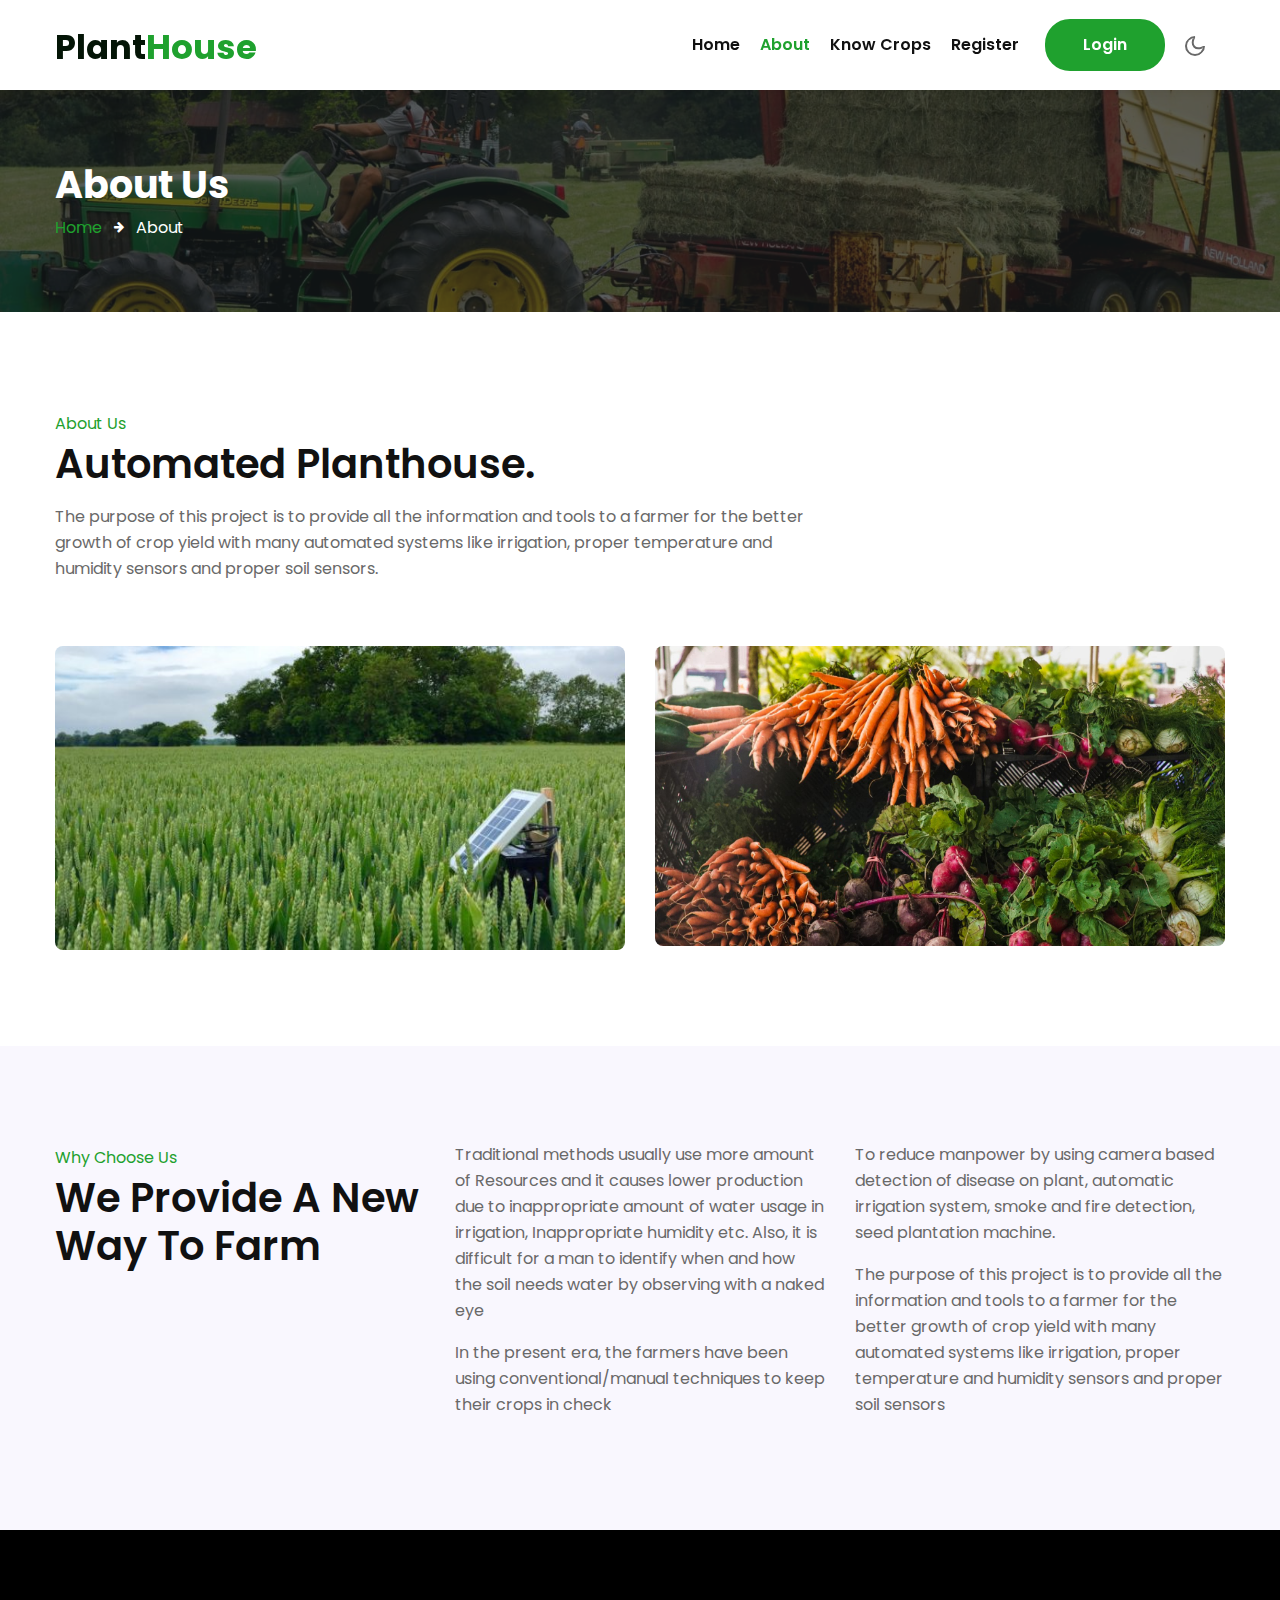
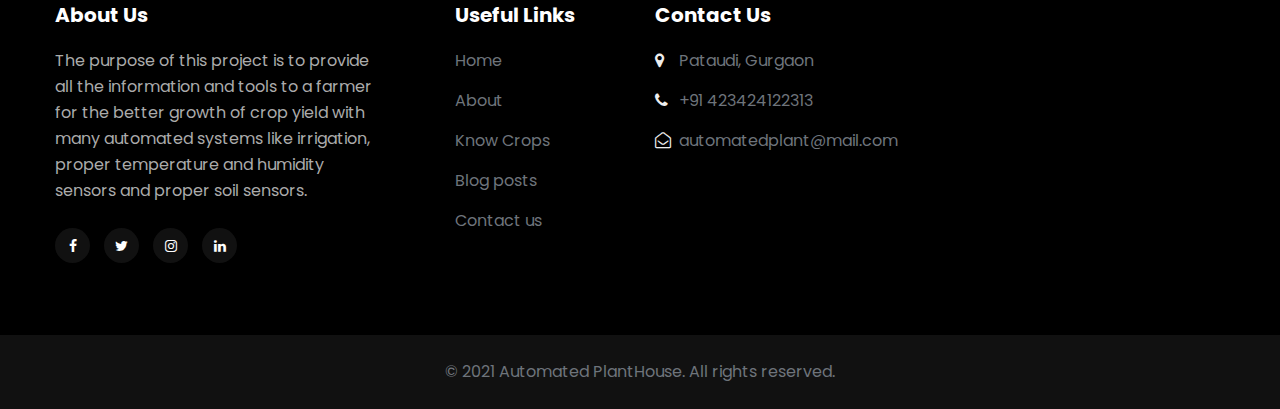
<file: about.html>
<!doctype html>
<html lang="zxx">

<head>
  <!-- Required meta tags -->
  <meta charset="utf-8">
  <meta name="viewport" content="width=device-width, initial-scale=1, shrink-to-fit=no">
  <title>About</title>
  <!-- google fonts -->
  <link href="//fonts.googleapis.com/css2?family=Poppins:wght@300;600;700&display=swap" rel="stylesheet">
  <!-- google fonts -->
  <!-- Template CSS -->
  <link rel="stylesheet" href="assets/css/style-starter.css">
  <!-- Template CSS -->
</head>

<body>
  <!--header-->
  <header id="site-header" class="fixed-top">
    <div class="container">
      <nav class="navbar navbar-expand-lg stroke">
        <h1><a class="navbar-brand mr-lg-5" href="index.html">
            Plant<span>House</span>
          </a></h1>
        <!-- if logo is image enable this   
      <a class="navbar-brand" href="#index.html">
          <img src="image-path" alt="Your logo" title="Your logo" style="height:35px;" />
      </a> -->
        <button class="navbar-toggler  collapsed bg-gradient" type="button" data-toggle="collapse"
          data-target="#navbarTogglerDemo02" aria-controls="navbarTogglerDemo02" aria-expanded="false"
          aria-label="Toggle navigation">
          <span class="navbar-toggler-icon fa icon-expand fa-bars"></span>
          <span class="navbar-toggler-icon fa icon-close fa-times"></span>
          </span>
        </button>

        <div class="collapse navbar-collapse" id="navbarTogglerDemo02">
          <ul class="navbar-nav ml-auto">
            <li class="nav-item">
              <a class="nav-link" href="index.html">Home <span class="sr-only">(current)</span></a>
            </li>
            <li class="nav-item active">
              <a class="nav-link" href="about.html">About</a>
            </li>
            <li class="nav-item">
              <a class="nav-link" href="services.html">Know Crops</a>
            </li>
            <li class="nav-item">
              <a class="nav-link" href="contact.html">Register</a>
            </li>

          </ul>
        </div>
        <div class="d-lg-block d-none">
          <a href="contact.html" class="btn btn-style btn-secondary ml-lg-3">Login</a>
        </div>
        <!-- toggle switch for light and dark theme -->
        <div class="mobile-position">
          <nav class="navigation">
            <div class="theme-switch-wrapper">
              <label class="theme-switch" for="checkbox">
                <input type="checkbox" id="checkbox">
                <div class="mode-container">
                  <i class="gg-sun"></i>
                  <i class="gg-moon"></i>
                </div>
              </label>
            </div>
          </nav>
        </div>
        <!-- //toggle switch for light and dark theme -->
      </nav>
    </div>
  </header>
  <!-- //header -->
  <!-- about breadcrumb -->
  <section class="w3l-about-breadcrumb text-left">
    <div class="breadcrumb-bg breadcrumb-bg-about py-sm-5 py-4">
      <div class="container py-2">
        <h2 class="title">About Us</h2>
        <ul class="breadcrumbs-custom-path mt-2">
          <li><a href="#url">Home</a></li>
          <li class="active"><span class="fa fa-arrow-right mx-2" aria-hidden="true"></span> About </li>
        </ul>
      </div>
    </div>
  </section>
  <!-- //about breadcrumb -->
  <!-- /about-6-->
  <section class="w3l-cta4 py-5">
      <div class="container py-lg-5">
        <div class="ab-section">
          <h6 class="sub-title">About Us</h6>
          <h3 class="hny-title">Automated Planthouse.</h3>
          <p class="py-3">The purpose of this project is to provide all the
            information and tools to a farmer for the better growth of crop yield with many automated systems like irrigation,
            proper temperature and humidity sensors and proper soil sensors.</p>
           
        </div>
        <div class="row mt-5">
          <div class="col-md-6">
            <img src="assets/images/as.jpeg" class="img-fluid" alt="">
          </div>
          <div class="col-md-6 mt-md-0 mt-4">
            <img src="assets/images/banner2.jpg" style="height: 300px;" class="img-fluid" alt="" >
          </div>
        </div>
      </div>
  </section>
  <!-- //about-6-->
   <!-- /content-6-->
   <section class="w3l-content-6 py-5" id="why">
    <div class="container py-lg-5">
      <div class="row">
        <div class="col-lg-4 content-6-left">
          <h6 class="sub-title">Why Choose Us</h6>
          <h3 class="hny-title">We Provide
            A New Way To Farm</h3>
        </div>
        <div class="col-lg-4 content-6-right mt-lg-0 mt-4">
          <p class="mb-3">Traditional methods usually use more amount
             of Resources and it causes lower production due to inappropriate amount of water 
             usage in irrigation, Inappropriate humidity etc. Also, it is difficult for a man 
            to identify when and how the soil needs water by observing with a naked eye</p>
            <p class="mb-3">
              In the present era, the farmers have been using 
              conventional/manual techniques to keep their crops in check
            </p>
            
        </div>
        <div class="col-lg-4 content-6-right mt-lg-0 mt-4">
          <p class="mb-3">To reduce manpower by using camera based detection of disease on plant, automatic irrigation system, smoke and fire detection, seed plantation machine.
          </p>
            <p class="mb-3">The purpose of this project is to provide all the information and tools to a farmer for the better growth of crop yield with many automated systems like irrigation, 
              proper temperature and humidity sensors and proper soil sensors</p>
            
        </div>
      </div>
    </div>
</section>
<!-- //content-6-->
  <!-- stats -->
  
  <!-- //team -->

  <!--/w3l-footer-29-main-->
  <section class="w3l-footer-29-main">
    <div class="footer-29 py-5">
      <div class="container py-lg-4">
        <div class="row footer-top-29">
          <div class="footer-list-29 col-lg-4">
            <h6 class="footer-title-29">About Us</h6>
            <p class="pr-lg-5">The purpose of this project is to provide all the
               information and tools to a farmer for the better growth of crop yield with many automated systems like irrigation,
               proper temperature and humidity sensors and proper soil sensors. </p>
            <div class="main-social-footer-29 mt-4">
              <a href="#facebook" class="facebook"><span class="fa fa-facebook"></span></a>
              <a href="#twitter" class="twitter"><span class="fa fa-twitter"></span></a>
              <a href="#instagram" class="instagram"><span class="fa fa-instagram"></span></a>
              <a href="#linkedin" class="linkedin"><span class="fa fa-linkedin"></span></a>
            </div>
          </div>

          <div class="col-lg-2 col-md-6 col-sm-4 footer-list-29 footer-2 mt-lg-0 mt-5">

            <ul>
              <h6 class="footer-title-29">Useful Links</h6>
              <li><a href="index.html">Home</a></li>
              <li><a href="about.html">About</a></li>
              <li><a href="services.html">Know Crops</a></li>
              <li><a href="#"> Blog posts</a></li>
              <li><a href="contact.html">Contact us</a></li>
            </ul>
          </div>
      
          <div class="col-lg-3 col-md-6 col-sm-8 footer-list-29 footer-1 mt-lg-0 mt-5">
            <h6 class="footer-title-29">Contact Us</h6>
            <ul>
              <li>
                <p><span class="fa fa-map-marker"></span> Pataudi, Gurgaon</p>
              </li>
              <li><a href="tel: +91 12354654774"><span class="fa fa-phone"></span> +91 423424122313</a></li>
              <li><a href="mailto:iamparag121298@mail.com" class="mail"><span class="fa fa-envelope-open-o"></span>
                  automatedplant@mail.com</a></li>
            </ul>
          </div>

        </div>
      </div>
    </div>
  </section>

  <section class="w3l-footer-29-main w3l-copyright">
    <div class="container">
      <div class="bottom-copies">
        <p class="copy-footer-29 text-center">© 2021 Automated PlantHouse. All rights reserved. 
            </p>
      </div>
    </div>

    <!-- move top -->
    <button onclick="topFunction()" id="movetop" title="Go to top">
      <span class="fa fa-angle-up"></span>
    </button>
    <script>
      // When the user scrolls down 20px from the top of the document, show the button
      window.onscroll = function () {
        scrollFunction()
      };

      function scrollFunction() {
        if (document.body.scrollTop > 20 || document.documentElement.scrollTop > 20) {
          document.getElementById("movetop").style.display = "block";
        } else {
          document.getElementById("movetop").style.display = "none";
        }
      }

      // When the user clicks on the button, scroll to the top of the document
      function topFunction() {
        document.body.scrollTop = 0;
        document.documentElement.scrollTop = 0;
      }
    </script>
    <!-- /move top -->
  </section>
  <!-- //footer-29 block -->
  <!-- disable body scroll which navbar is in active -->
  <script>
    $(function () {
      $('.navbar-toggler').click(function () {
        $('body').toggleClass('noscroll');
      })
    });
  </script>
  <!-- disable body scroll which navbar is in active -->

  <!-- Template JavaScript -->
  <script src="assets/js/jquery-3.3.1.min.js"></script>
  <script src="assets/js/theme-change.js"></script>
  <!-- stats number counter-->
  <script src="assets/js/jquery.waypoints.min.js"></script>
  <script src="assets/js/jquery.countup.js"></script>
  <script>
    $('.counter').countUp();
  </script>
  <!-- //stats number counter -->
  <!--/MENU-JS-->
  <script>
    $(window).on("scroll", function () {
      var scroll = $(window).scrollTop();

      if (scroll >= 80) {
        $("#site-header").addClass("nav-fixed");
      } else {
        $("#site-header").removeClass("nav-fixed");
      }
    });

    //Main navigation Active Class Add Remove
    $(".navbar-toggler").on("click", function () {
      $("header").toggleClass("active");
    });
    $(document).on("ready", function () {
      if ($(window).width() > 991) {
        $("header").removeClass("active");
      }
      $(window).on("resize", function () {
        if ($(window).width() > 991) {
          $("header").removeClass("active");
        }
      });
    });
  </script>
  <!--//MENU-JS-->

  <script src="assets/js/bootstrap.min.js"></script>

</body>

</html>
</file>
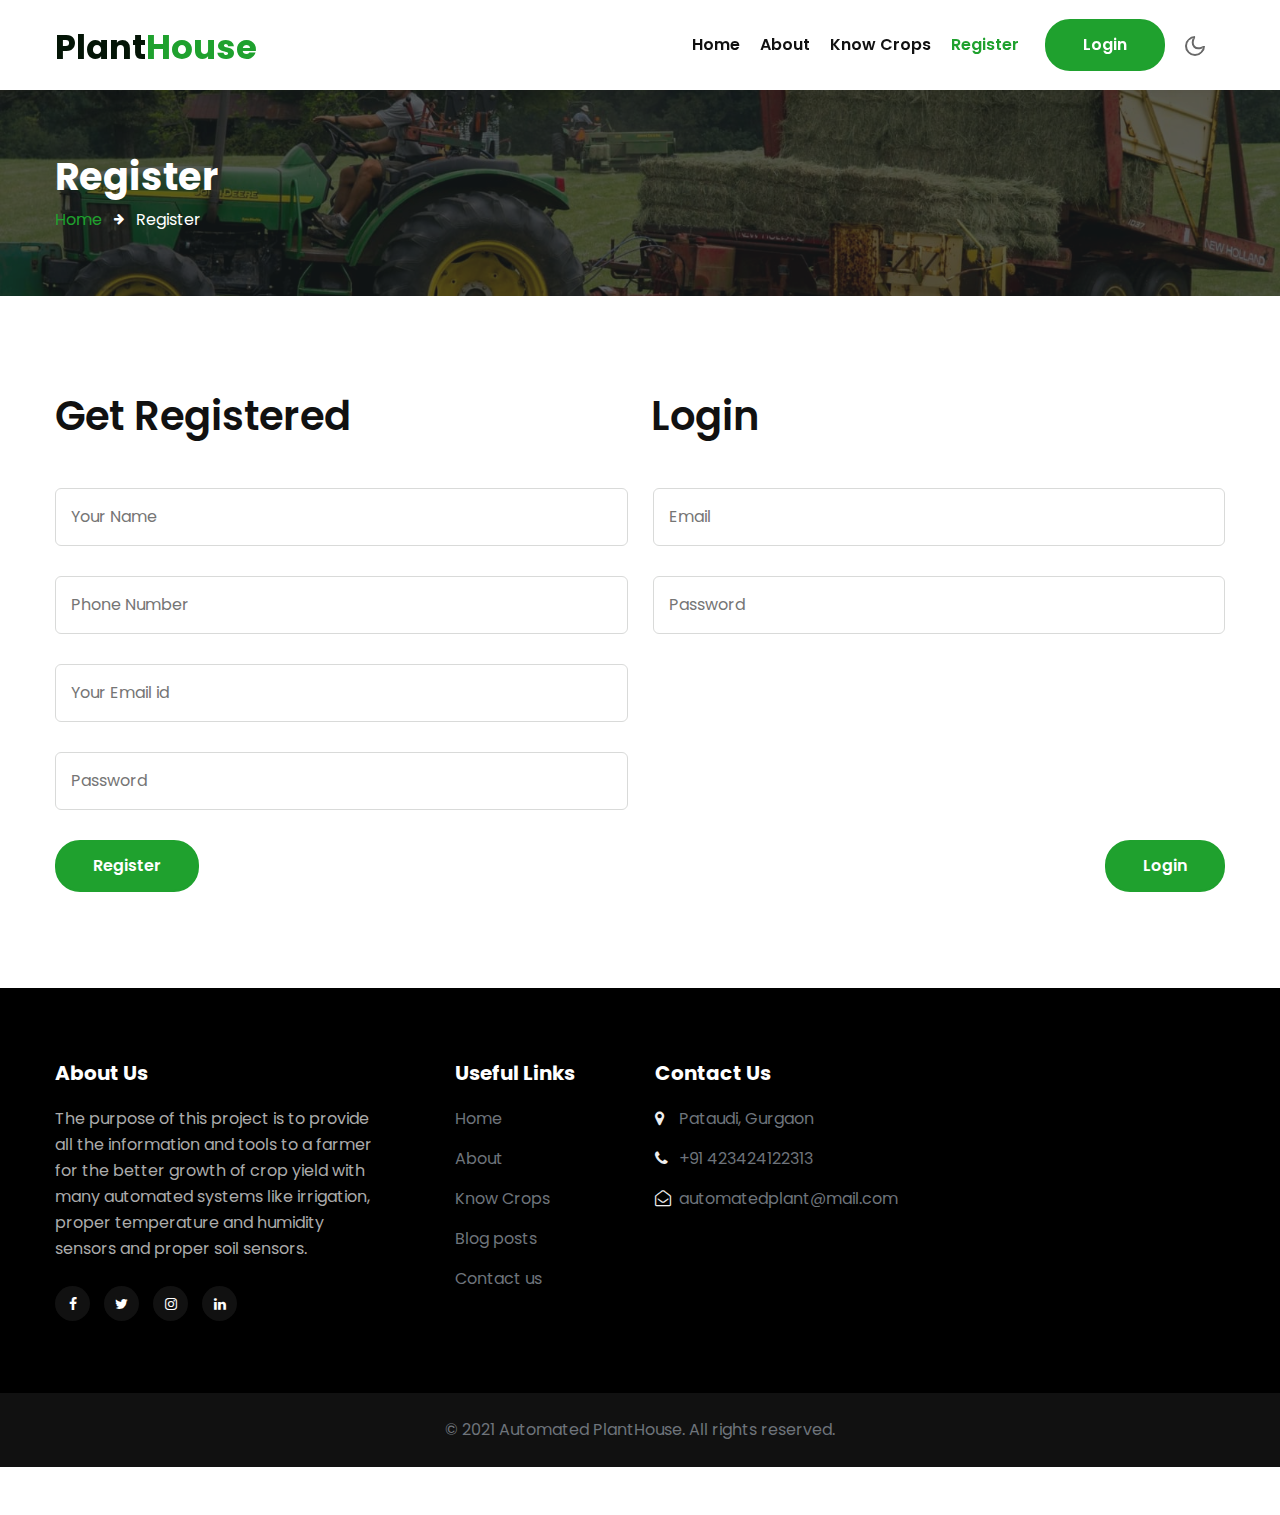
<file: contact.html>
<!doctype html>
<html lang="zxx">

<head>
  <!-- Required meta tags -->
  <meta charset="utf-8">
  <meta name="viewport" content="width=device-width, initial-scale=1, shrink-to-fit=no">
  <title>Register</title>
  <!-- google fonts -->
  <link href="//fonts.googleapis.com/css2?family=Poppins:wght@300;600;700&display=swap" rel="stylesheet">
  <!-- google fonts -->
  <!-- Template CSS -->
  <link rel="stylesheet" href="assets/css/style-starter.css">
  <!-- Template CSS -->
</head>

<body>
  <!--header-->
  <header id="site-header" class="fixed-top">
    <div class="container">
      <nav class="navbar navbar-expand-lg stroke">
        <h1><a class="navbar-brand mr-lg-5" href="index.html">
            Plant<span>House</span>
          </a></h1>
        <!-- if logo is image enable this   
      <a class="navbar-brand" href="#index.html">
          <img src="image-path" alt="Your logo" title="Your logo" style="height:35px;" />
      </a> -->
        <button class="navbar-toggler  collapsed bg-gradient" type="button" data-toggle="collapse"
          data-target="#navbarTogglerDemo02" aria-controls="navbarTogglerDemo02" aria-expanded="false"
          aria-label="Toggle navigation">
          <span class="navbar-toggler-icon fa icon-expand fa-bars"></span>
          <span class="navbar-toggler-icon fa icon-close fa-times"></span>
          </span>
        </button>

        <div class="collapse navbar-collapse" id="navbarTogglerDemo02">
          <ul class="navbar-nav ml-auto">
            <li class="nav-item">
              <a class="nav-link" href="index.html">Home <span class="sr-only">(current)</span></a>
            </li>
            <li class="nav-item">
              <a class="nav-link" href="about.html">About</a>
            </li>
            <li class="nav-item">
              <a class="nav-link" href="services.html">Know Crops</a>
            </li>
            <li class="nav-item active">
              <a class="nav-link" href="contact.html">Register</a>
            </li>

          </ul>
        </div>
        <div class="d-lg-block d-none">
          <a href="contact.html" class="btn btn-style btn-secondary ml-lg-3">Login</a>
        </div>
        <!-- toggle switch for light and dark theme -->
        <div class="mobile-position">
          <nav class="navigation">
            <div class="theme-switch-wrapper">
              <label class="theme-switch" for="checkbox">
                <input type="checkbox" id="checkbox">
                <div class="mode-container">
                  <i class="gg-sun"></i>
                  <i class="gg-moon"></i>
                </div>
              </label>
            </div>
          </nav>
        </div>
        <!-- //toggle switch for light and dark theme -->
      </nav>
    </div>
  </header>
  <!-- //header -->
  <!-- about breadcrumb -->
  <section class="w3l-about-breadcrumb text-left">
    <div class="breadcrumb-bg breadcrumb-bg-about py-sm-5 py-4">
      <div class="container">
        <h2 class="title">Register</h2>
        <ul class="breadcrumbs-custom-path mt-2">
          <li><a href="#url">Home</a></li>
          <li class="active"><span class="fa fa-arrow-right mx-2" aria-hidden="true"></span> Register </li>
        </ul>
      </div>
    </div>
  </section>
  <!-- //about breadcrumb -->
   <!-- /contact-->
  <div class="contact-form py-5" id="contact">
    <div class="container py-lg-5 py-md-4">
      <h3 class="hny-title mb-lg-5 mb-4">Get Registered &emsp;&emsp;&emsp;&emsp;&emsp;
        &emsp;&emsp;Login
      </h3>
      
        <div class="contacts12-main mb-5">
            <form action="https://sendmail.w3layouts.com/submitForm" method="post">
                <div class="main-input">
                    <div class="d-grid">
                        <input type="text" name="w3lName" id="w3lName" placeholder="Your Name" class="contact-input" />
                        <input type="email" name="w3lPhone" id="w3lPhone" placeholder="Email"
                            class="contact-input" />
                    </div>
                    <div class="d-grid">
                      <input type="text" name="w3lPhone" id="w3lPhone" placeholder="Phone Number"
                            class="contact-input" />
                        
                        <input type="password" name="w3lSubject" id="w3lSubject" placeholder="Password"
                            class="contact-input" />
                    </div>
                    <div class="d-grid">
                      
                        <input type="email" name="w3lSender" id="w3lSender" placeholder="Your Email id"
                            class="contact-input" required />
                        
                    </div>
                    <div class="d-grid">
                      
                      <input type="password" name="w3lSubject" id="w3lSubject" placeholder="Password"
                            class="contact-input" />
                      
                  </div>
                </div>
                
                <div>
                  <button class="btn btn-style btn-secondary btn-contact">Register</button>
                    <button style="float: right;" class="btn btn-style btn-secondary btn-contact">Login</button>
                </div>
            </form>
        </div>
         </div>   
        <section class="w3l-footer-29-main">
          <div class="footer-29 py-5">
            <div class="container py-lg-4">
              <div class="row footer-top-29">
                <div class="footer-list-29 col-lg-4">
                  <h6 class="footer-title-29">About Us</h6>
                  <p class="pr-lg-5">The purpose of this project is to provide all the
                     information and tools to a farmer for the better growth of crop yield with many automated systems like irrigation,
                     proper temperature and humidity sensors and proper soil sensors. </p>
                  <div class="main-social-footer-29 mt-4">
                    <a href="#facebook" class="facebook"><span class="fa fa-facebook"></span></a>
                    <a href="#twitter" class="twitter"><span class="fa fa-twitter"></span></a>
                    <a href="#instagram" class="instagram"><span class="fa fa-instagram"></span></a>
                    <a href="#linkedin" class="linkedin"><span class="fa fa-linkedin"></span></a>
                  </div>
                </div>
      
                <div class="col-lg-2 col-md-6 col-sm-4 footer-list-29 footer-2 mt-lg-0 mt-5">
      
                  <ul>
                    <h6 class="footer-title-29">Useful Links</h6>
                    <li><a href="index.html">Home</a></li>
                    <li><a href="about.html">About</a></li>
                    <li><a href="services.html">Know Crops</a></li>
                    <li><a href="#"> Blog posts</a></li>
                    <li><a href="contact.html">Contact us</a></li>
                  </ul>
                </div>
            
                <div class="col-lg-3 col-md-6 col-sm-8 footer-list-29 footer-1 mt-lg-0 mt-5">
                  <h6 class="footer-title-29">Contact Us</h6>
                  <ul>
                    <li>
                      <p><span class="fa fa-map-marker"></span> Pataudi, Gurgaon</p>
                    </li>
                    <li><a href="tel: +91 12354654774"><span class="fa fa-phone"></span> +91 423424122313</a></li>
                    <li><a href="mailto:iamparag121298@mail.com" class="mail"><span class="fa fa-envelope-open-o"></span>
                        automatedplant@mail.com</a></li>
                  </ul>
                </div>
      
              </div>
            </div>
          </div>
        </section>
      
        <section class="w3l-footer-29-main w3l-copyright">
          <div class="container">
            <div class="bottom-copies">
              <p class="copy-footer-29 text-center">© 2021 Automated PlantHouse. All rights reserved. 
                  </p>
            </div>
          </div>

    <!-- move top -->
    <button onclick="topFunction()" id="movetop" title="Go to top">
      <span class="fa fa-angle-up"></span>
    </button>
    <script>
      // When the user scrolls down 20px from the top of the document, show the button
      window.onscroll = function () {
        scrollFunction()
      };

      function scrollFunction() {
        if (document.body.scrollTop > 20 || document.documentElement.scrollTop > 20) {
          document.getElementById("movetop").style.display = "block";
        } else {
          document.getElementById("movetop").style.display = "none";
        }
      }

      // When the user clicks on the button, scroll to the top of the document
      function topFunction() {
        document.body.scrollTop = 0;
        document.documentElement.scrollTop = 0;
      }
    </script>
    <!-- /move top -->
  </section>
  <!-- //footer-29 block -->
  <!-- disable body scroll which navbar is in active -->
  <script>
    $(function () {
      $('.navbar-toggler').click(function () {
        $('body').toggleClass('noscroll');
      })
    });
  </script>
  <!-- disable body scroll which navbar is in active -->

  <!-- Template JavaScript -->
  <script src="assets/js/jquery-3.3.1.min.js"></script>
  <script src="assets/js/theme-change.js"></script>
  <!--/MENU-JS-->
  <script>
    $(window).on("scroll", function () {
      var scroll = $(window).scrollTop();

      if (scroll >= 80) {
        $("#site-header").addClass("nav-fixed");
      } else {
        $("#site-header").removeClass("nav-fixed");
      }
    });

    //Main navigation Active Class Add Remove
    $(".navbar-toggler").on("click", function () {
      $("header").toggleClass("active");
    });
    $(document).on("ready", function () {
      if ($(window).width() > 991) {
        $("header").removeClass("active");
      }
      $(window).on("resize", function () {
        if ($(window).width() > 991) {
          $("header").removeClass("active");
        }
      });
    });
  </script>
  <!--//MENU-JS-->

  <script src="assets/js/bootstrap.min.js"></script>

</body>

</html>
</file>
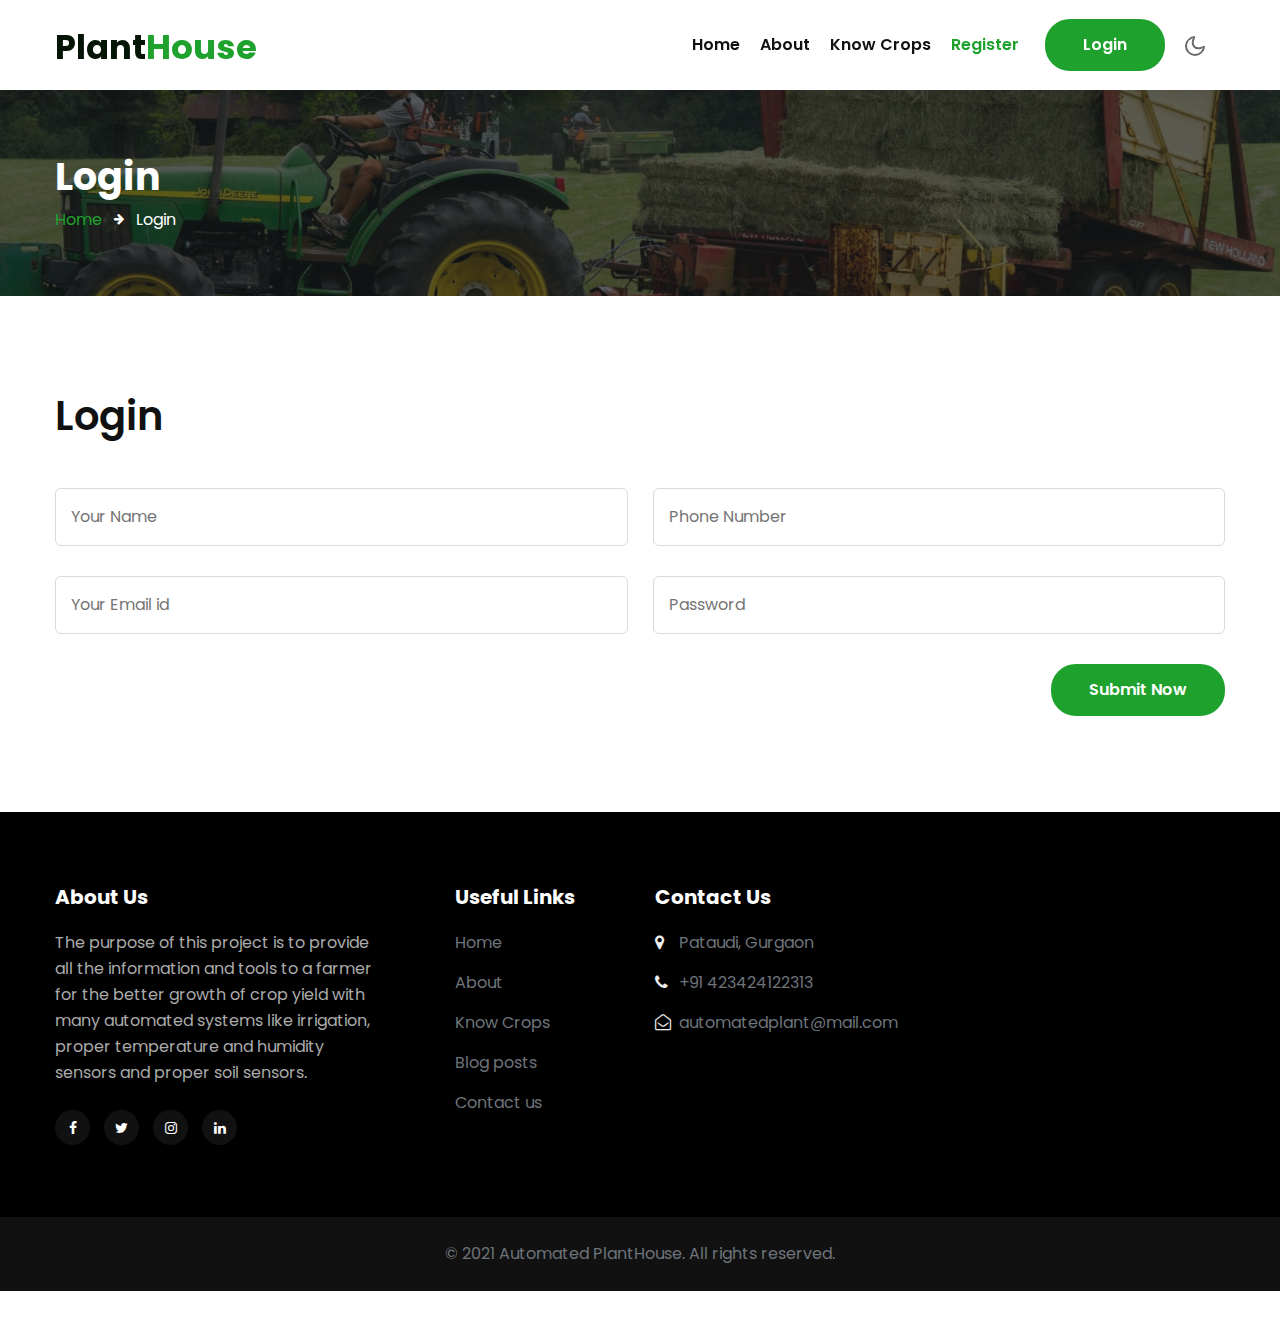
<file: login.html>
<!doctype html>
<html lang="zxx">

<head>
  <!-- Required meta tags -->
  <meta charset="utf-8">
  <meta name="viewport" content="width=device-width, initial-scale=1, shrink-to-fit=no">
  <title>Login</title>
  <!-- google fonts -->
  <link href="//fonts.googleapis.com/css2?family=Poppins:wght@300;600;700&display=swap" rel="stylesheet">
  <!-- google fonts -->
  <!-- Template CSS -->
  <link rel="stylesheet" href="assets/css/style-starter.css">
  <!-- Template CSS -->
</head>

<body>
  <!--header-->
  <header id="site-header" class="fixed-top">
    <div class="container">
      <nav class="navbar navbar-expand-lg stroke">
        <h1><a class="navbar-brand mr-lg-5" href="index.html">
            Plant<span>House</span>
          </a></h1>
        <!-- if logo is image enable this   
      <a class="navbar-brand" href="#index.html">
          <img src="image-path" alt="Your logo" title="Your logo" style="height:35px;" />
      </a> -->
        <button class="navbar-toggler  collapsed bg-gradient" type="button" data-toggle="collapse"
          data-target="#navbarTogglerDemo02" aria-controls="navbarTogglerDemo02" aria-expanded="false"
          aria-label="Toggle navigation">
          <span class="navbar-toggler-icon fa icon-expand fa-bars"></span>
          <span class="navbar-toggler-icon fa icon-close fa-times"></span>
          </span>
        </button>

        <div class="collapse navbar-collapse" id="navbarTogglerDemo02">
          <ul class="navbar-nav ml-auto">
            <li class="nav-item">
              <a class="nav-link" href="index.html">Home <span class="sr-only">(current)</span></a>
            </li>
            <li class="nav-item">
              <a class="nav-link" href="about.html">About</a>
            </li>
            <li class="nav-item">
              <a class="nav-link" href="services.html">Know Crops</a>
            </li>
            <li class="nav-item active">
              <a class="nav-link" href="contact.html">Register</a>
            </li>

          </ul>
        </div>
        <div class="d-lg-block d-none">
          <a href="contact.html" class="btn btn-style btn-secondary ml-lg-3">Login</a>
        </div>
        <!-- toggle switch for light and dark theme -->
        <div class="mobile-position">
          <nav class="navigation">
            <div class="theme-switch-wrapper">
              <label class="theme-switch" for="checkbox">
                <input type="checkbox" id="checkbox">
                <div class="mode-container">
                  <i class="gg-sun"></i>
                  <i class="gg-moon"></i>
                </div>
              </label>
            </div>
          </nav>
        </div>
        <!-- //toggle switch for light and dark theme -->
      </nav>
    </div>
  </header>
  <!-- //header -->
  <!-- about breadcrumb -->
  <section class="w3l-about-breadcrumb text-left">
    <div class="breadcrumb-bg breadcrumb-bg-about py-sm-5 py-4">
      <div class="container">
        <h2 class="title">Login</h2>
        <ul class="breadcrumbs-custom-path mt-2">
          <li><a href="#url">Home</a></li>
          <li class="active"><span class="fa fa-arrow-right mx-2" aria-hidden="true"></span> Login </li>
        </ul>
      </div>
    </div>
  </section>
  <!-- //about breadcrumb -->
   <!-- /contact-->
  <div class="contact-form py-5" id="contact">
    <div class="container py-lg-5 py-md-4">
      <h3 class="hny-title mb-lg-5 mb-4">Login</h3>
        <div class="contacts12-main mb-5">
            <form action="https://sendmail.w3layouts.com/submitForm" method="post">
                <div class="main-input">
                    <div class="d-grid">
                        <input type="text" name="w3lName" id="w3lName" placeholder="Your Name" class="contact-input" />
                        <input type="text" name="w3lPhone" id="w3lPhone" placeholder="Phone Number"
                            class="contact-input" />
                    </div>
                    <div class="d-grid">
                        <input type="email" name="w3lSender" id="w3lSender" placeholder="Your Email id"
                            class="contact-input" required />
                        <input type="password" name="w3lSubject" id="w3lSubject" placeholder="Password"
                            class="contact-input" />
                    </div>
                </div>
                
                <div class="text-right">
                    <button class="btn btn-style btn-secondary btn-contact">Submit Now</button>
                </div>
            </form>
        </div>
         </div>   
        <section class="w3l-footer-29-main">
          <div class="footer-29 py-5">
            <div class="container py-lg-4">
              <div class="row footer-top-29">
                <div class="footer-list-29 col-lg-4">
                  <h6 class="footer-title-29">About Us</h6>
                  <p class="pr-lg-5">The purpose of this project is to provide all the
                     information and tools to a farmer for the better growth of crop yield with many automated systems like irrigation,
                     proper temperature and humidity sensors and proper soil sensors. </p>
                  <div class="main-social-footer-29 mt-4">
                    <a href="#facebook" class="facebook"><span class="fa fa-facebook"></span></a>
                    <a href="#twitter" class="twitter"><span class="fa fa-twitter"></span></a>
                    <a href="#instagram" class="instagram"><span class="fa fa-instagram"></span></a>
                    <a href="#linkedin" class="linkedin"><span class="fa fa-linkedin"></span></a>
                  </div>
                </div>
      
                <div class="col-lg-2 col-md-6 col-sm-4 footer-list-29 footer-2 mt-lg-0 mt-5">
      
                  <ul>
                    <h6 class="footer-title-29">Useful Links</h6>
                    <li><a href="index.html">Home</a></li>
                    <li><a href="about.html">About</a></li>
                    <li><a href="services.html">Know Crops</a></li>
                    <li><a href="#"> Blog posts</a></li>
                    <li><a href="contact.html">Contact us</a></li>
                  </ul>
                </div>
            
                <div class="col-lg-3 col-md-6 col-sm-8 footer-list-29 footer-1 mt-lg-0 mt-5">
                  <h6 class="footer-title-29">Contact Us</h6>
                  <ul>
                    <li>
                      <p><span class="fa fa-map-marker"></span> Pataudi, Gurgaon</p>
                    </li>
                    <li><a href="tel: +91 12354654774"><span class="fa fa-phone"></span> +91 423424122313</a></li>
                    <li><a href="mailto:iamparag121298@mail.com" class="mail"><span class="fa fa-envelope-open-o"></span>
                        automatedplant@mail.com</a></li>
                  </ul>
                </div>
      
              </div>
            </div>
          </div>
        </section>
      
        <section class="w3l-footer-29-main w3l-copyright">
          <div class="container">
            <div class="bottom-copies">
              <p class="copy-footer-29 text-center">© 2021 Automated PlantHouse. All rights reserved. 
                  </p>
            </div>
          </div>

    <!-- move top -->
    <button onclick="topFunction()" id="movetop" title="Go to top">
      <span class="fa fa-angle-up"></span>
    </button>
    <script>
      // When the user scrolls down 20px from the top of the document, show the button
      window.onscroll = function () {
        scrollFunction()
      };

      function scrollFunction() {
        if (document.body.scrollTop > 20 || document.documentElement.scrollTop > 20) {
          document.getElementById("movetop").style.display = "block";
        } else {
          document.getElementById("movetop").style.display = "none";
        }
      }

      // When the user clicks on the button, scroll to the top of the document
      function topFunction() {
        document.body.scrollTop = 0;
        document.documentElement.scrollTop = 0;
      }
    </script>
    <!-- /move top -->
  </section>
  <!-- //footer-29 block -->
  <!-- disable body scroll which navbar is in active -->
  <script>
    $(function () {
      $('.navbar-toggler').click(function () {
        $('body').toggleClass('noscroll');
      })
    });
  </script>
  <!-- disable body scroll which navbar is in active -->

  <!-- Template JavaScript -->
  <script src="assets/js/jquery-3.3.1.min.js"></script>
  <script src="assets/js/theme-change.js"></script>
  <!--/MENU-JS-->
  <script>
    $(window).on("scroll", function () {
      var scroll = $(window).scrollTop();

      if (scroll >= 80) {
        $("#site-header").addClass("nav-fixed");
      } else {
        $("#site-header").removeClass("nav-fixed");
      }
    });

    //Main navigation Active Class Add Remove
    $(".navbar-toggler").on("click", function () {
      $("header").toggleClass("active");
    });
    $(document).on("ready", function () {
      if ($(window).width() > 991) {
        $("header").removeClass("active");
      }
      $(window).on("resize", function () {
        if ($(window).width() > 991) {
          $("header").removeClass("active");
        }
      });
    });
  </script>
  <!--//MENU-JS-->

  <script src="assets/js/bootstrap.min.js"></script>

</body>

</html>
</file>
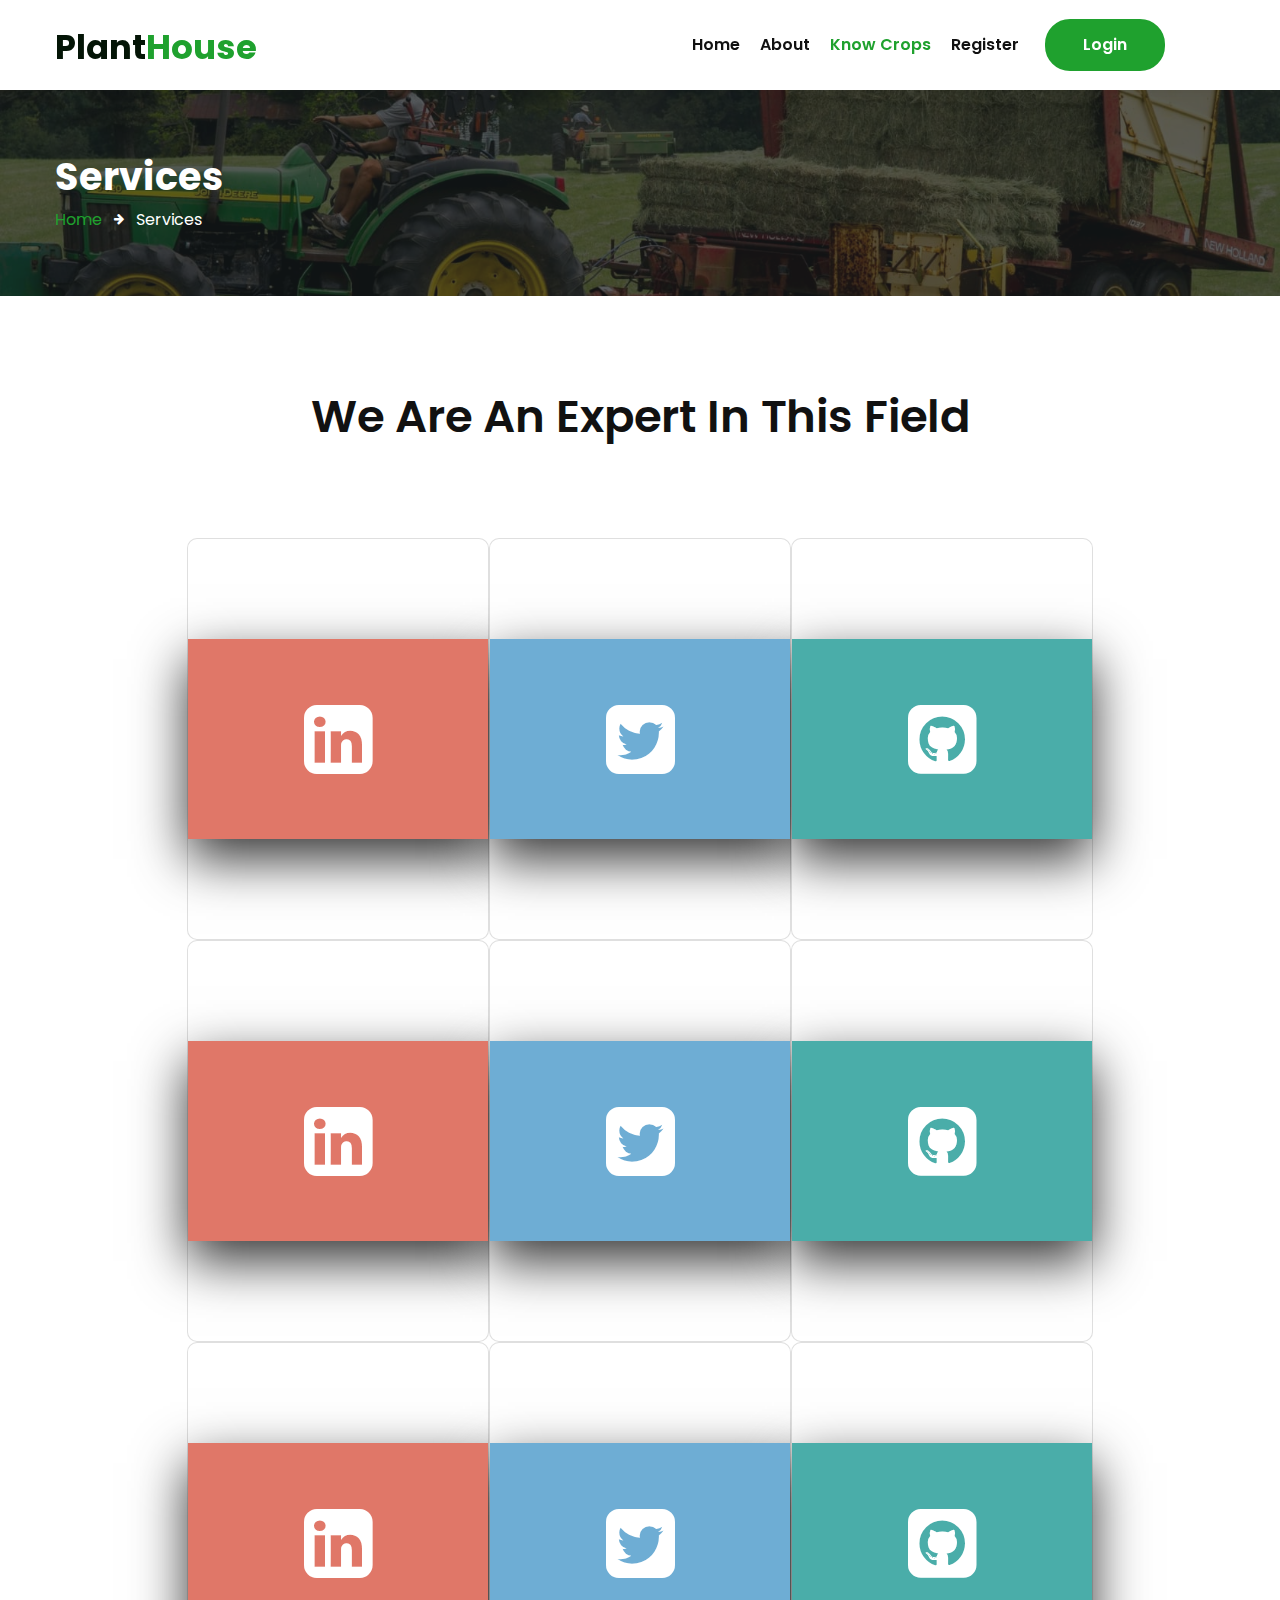
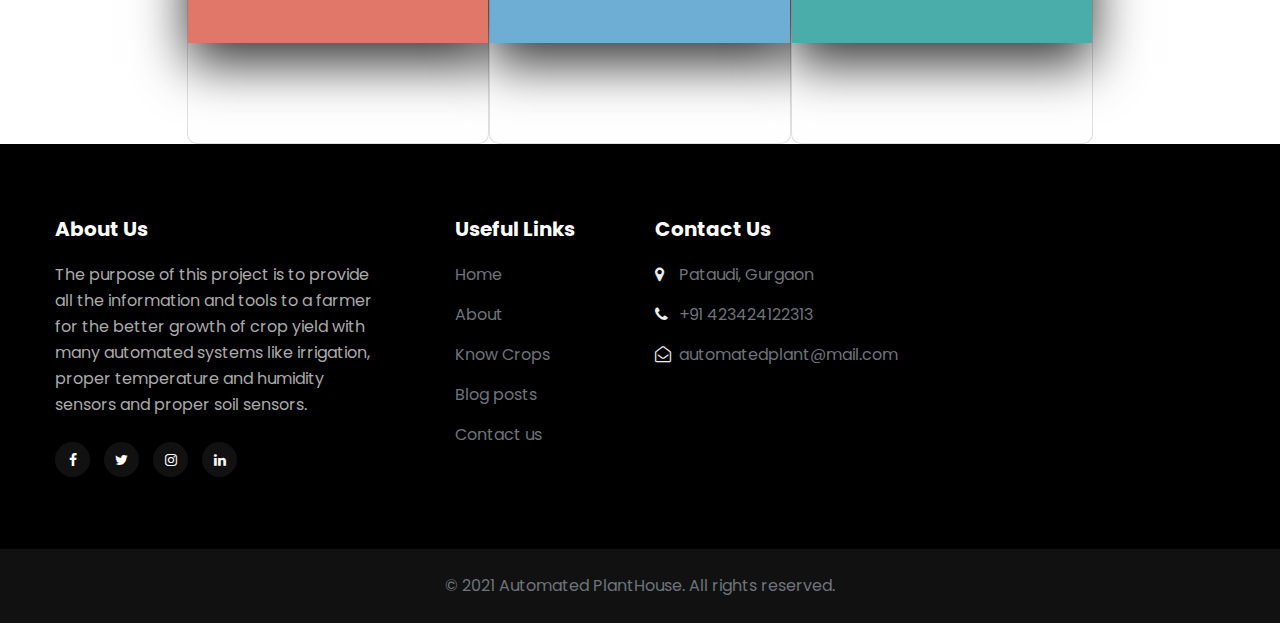
<file: services.html>
<!doctype html>
<html lang="zxx">

<head>
  <!-- Required meta tags -->
  <meta charset="utf-8">
  <meta name="viewport" content="width=device-width, initial-scale=1, shrink-to-fit=no">
  <title>Know Crops</title>
  <!-- google fonts -->
  <link href="//fonts.googleapis.com/css2?family=Poppins:wght@300;600;700&display=swap" rel="stylesheet">
  <!-- google fonts -->
  <!-- Template CSS -->
  <link rel="stylesheet" href="assets/css/style-starter.css">
  <link rel="stylesheet" href="assets/css/crop.css">
  <!-- Template CSS -->
</head>

<body>
  <!--header-->
  <header id="site-header" class="fixed-top">
    <div class="container">
      <nav class="navbar navbar-expand-lg stroke">
        <h1><a class="navbar-brand mr-lg-5" href="index.html">
            Plant<span>House</span>
          </a></h1>
        <!-- if logo is image enable this   
      <a class="navbar-brand" href="#index.html">
          <img src="image-path" alt="Your logo" title="Your logo" style="height:35px;" />
      </a> -->
        <button class="navbar-toggler  collapsed bg-gradient" type="button" data-toggle="collapse"
          data-target="#navbarTogglerDemo02" aria-controls="navbarTogglerDemo02" aria-expanded="false"
          aria-label="Toggle navigation">
          <span class="navbar-toggler-icon fa icon-expand fa-bars"></span>
          <span class="navbar-toggler-icon fa icon-close fa-times"></span>
          </span>
        </button>

        <div class="collapse navbar-collapse" id="navbarTogglerDemo02">
          <ul class="navbar-nav ml-auto">
            <li class="nav-item">
              <a class="nav-link" href="index.html">Home <span class="sr-only">(current)</span></a>
            </li>
            <li class="nav-item">
              <a class="nav-link" href="about.html">About</a>
            </li>
            <li class="nav-item active">
              <a class="nav-link" href="services.html">Know Crops</a>
            </li>
            <li class="nav-item">
              <a class="nav-link" href="contact.html">Register</a>
            </li>

          </ul>
        </div>
        <div class="d-lg-block d-none">
          <a href="contact.html" class="btn btn-style btn-secondary ml-lg-3">Login</a>
        </div>
        <!-- toggle switch for light and dark theme -->
        <div class="mobile-position">
          <nav class="navigation">
            <div class="theme-switch-wrapper">
              <label class="theme-switch" for="checkbox">
                <input type="checkbox" id="checkbox">
                <div class="mode-container">
                  <i class="gg-sun"></i>
                  <i class="gg-moon"></i>
                </div>
              </label>
            </div>
          </nav>
        </div>
        <!-- //toggle switch for light and dark theme -->
      </nav>
    </div>
  </header>
  <!-- //header -->
  <!-- about breadcrumb -->
  <section class="w3l-about-breadcrumb text-left">
    <div class="breadcrumb-bg breadcrumb-bg-about py-sm-5 py-4">
      <div class="container">
        <h2 class="title">Services</h2>
        <ul class="breadcrumbs-custom-path mt-2">
          <li><a href="#url">Home</a></li>
          <li class="active"><span class="fa fa-arrow-right mx-2" aria-hidden="true"></span> Services </li>
        </ul>
      </div>
    </div>
  </section>
  <!-- //about breadcrumb -->
 <!-- call to action 5 -->
<section class="w3l-cta5">
  <div class="call-to-action-5 py-5">
    <div class="container py-lg-5">
      <div class="call-to-action-5-content text-center">
        <h3 class="hny-title">We Are An Expert In This Field</h3>
      
      </div>
    </div>
  </div>
</section>
<!---something rice-->
<div class="containers">
  
  <div class="card">
      <div class="face face1">
          <div class="content">
              <div class="icon">
                  <i class="fa fa-linkedin-square" aria-hidden="true"></i>
              </div>
          </div>
      </div>
      <div class="face face2">
          <div class="content">
              <h3>
                  <a href="https://www.linkedin.com/in/adamdipinto/" target="_blank">_adamdipinto</a>
              </h3>
              <p>This is where I network and build my professional protfolio.</p>
          </div>
      </div>
  </div>
  <div class="card ">
      <div class="face face1">
          <div class="content">
              <div class="icon">
                  <i class="fa fa-twitter-square" aria-hidden="true"></i>
              </div>
          </div>
      </div>
      <div class="face face2">
          <div class="content">
              <h3>
                  <a href="https://twitter.com/AdamDipinto" target="_blank">@AdamDipinto</a>
              </h3>
              <p>This is where I read news and network with different social groups.</p>
          </div>
      </div>
  </div>
  <div class="card ">
      <div class="face face1">
          <div class="content">
              <div class="icon">
                  <i class="fa fa-github-square" aria-hidden="true"></i>
              </div>
          </div>
      </div>
      <div class="face face2">
          <div class="content">
              <h3>
                  <a href="https://github.com/atom888" target="_blank">atom888</a>
              </h3>
              <p>This is where I share code and work on projects.</p>
          </div>
      </div>
  </div>
  </div>
  <div class="containers">
  
    <div class="card">
        <div class="face face1">
            <div class="content">
                <div class="icon">
                    <i class="fa fa-linkedin-square" aria-hidden="true"></i>
                </div>
            </div>
        </div>
        <div class="face face2">
            <div class="content">
                <h3>
                    <a href="https://www.linkedin.com/in/adamdipinto/" target="_blank">_adamdipinto</a>
                </h3>
                <p>This is where I network and build my professional protfolio.</p>
            </div>
        </div>
    </div>
    <div class="card ">
        <div class="face face1">
            <div class="content">
                <div class="icon">
                    <i class="fa fa-twitter-square" aria-hidden="true"></i>
                </div>
            </div>
        </div>
        <div class="face face2">
            <div class="content">
                <h3>
                    <a href="https://twitter.com/AdamDipinto" target="_blank">@AdamDipinto</a>
                </h3>
                <p>This is where I read news and network with different social groups.</p>
            </div>
        </div>
    </div>
    <div class="card ">
        <div class="face face1">
            <div class="content">
                <div class="icon">
                    <i class="fa fa-github-square" aria-hidden="true"></i>
                </div>
            </div>
        </div>
        <div class="face face2">
            <div class="content">
                <h3>
                    <a href="https://github.com/atom888" target="_blank">atom888</a>
                </h3>
                <p>This is where I share code and work on projects.</p>
            </div>
        </div>
    </div>
    </div>
    <div class="containers">
  
  <div class="card">
      <div class="face face1">
          <div class="content">
              <div class="icon">
                  <i class="fa fa-linkedin-square" aria-hidden="true"></i>
              </div>
          </div>
      </div>
      <div class="face face2">
          <div class="content">
              <h3>
                  <a href="https://www.linkedin.com/in/adamdipinto/" target="_blank">_adamdipinto</a>
              </h3>
              <p>This is where I network and build my professional protfolio.</p>
          </div>
      </div>
  </div>
  <div class="card ">
      <div class="face face1">
          <div class="content">
              <div class="icon">
                  <i class="fa fa-twitter-square" aria-hidden="true"></i>
              </div>
          </div>
      </div>
      <div class="face face2">
          <div class="content">
              <h3>
                  <a href="https://twitter.com/AdamDipinto" target="_blank">@AdamDipinto</a>
              </h3>
              <p>This is where I read news and network with different social groups.</p>
          </div>
      </div>
  </div>
  <div class="card ">
      <div class="face face1">
          <div class="content">
              <div class="icon">
                  <i class="fa fa-github-square" aria-hidden="true"></i>
              </div>
          </div>
      </div>
      <div class="face face2">
          <div class="content">
              <h3>
                  <a href="https://github.com/atom888" target="_blank">atom888</a>
              </h3>
              <p>This is where I share code and work on projects.</p>
          </div>
      </div>
  </div>
  </div>
<!--something rice ends-->

 
<section class="w3l-footer-29-main">
  <div class="footer-29 py-5">
    <div class="container py-lg-4">
      <div class="row footer-top-29">
        <div class="footer-list-29 col-lg-4">
          <h6 class="footer-title-29">About Us</h6>
          <p class="pr-lg-5">The purpose of this project is to provide all the
             information and tools to a farmer for the better growth of crop yield with many automated systems like irrigation,
             proper temperature and humidity sensors and proper soil sensors. </p>
          <div class="main-social-footer-29 mt-4">
            <a href="#facebook" class="facebook"><span class="fa fa-facebook"></span></a>
            <a href="#twitter" class="twitter"><span class="fa fa-twitter"></span></a>
            <a href="#instagram" class="instagram"><span class="fa fa-instagram"></span></a>
            <a href="#linkedin" class="linkedin"><span class="fa fa-linkedin"></span></a>
          </div>
        </div>

        <div class="col-lg-2 col-md-6 col-sm-4 footer-list-29 footer-2 mt-lg-0 mt-5">

          <ul>
            <h6 class="footer-title-29">Useful Links</h6>
            <li><a href="index.html">Home</a></li>
            <li><a href="about.html">About</a></li>
            <li><a href="services.html">Know Crops</a></li>
            <li><a href="#"> Blog posts</a></li>
            <li><a href="contact.html">Contact us</a></li>
          </ul>
        </div>
    
        <div class="col-lg-3 col-md-6 col-sm-8 footer-list-29 footer-1 mt-lg-0 mt-5">
          <h6 class="footer-title-29">Contact Us</h6>
          <ul>
            <li>
              <p><span class="fa fa-map-marker"></span> Pataudi, Gurgaon</p>
            </li>
            <li><a href="tel: +91 12354654774"><span class="fa fa-phone"></span> +91 423424122313</a></li>
            <li><a href="mailto:iamparag121298@mail.com" class="mail"><span class="fa fa-envelope-open-o"></span>
                automatedplant@mail.com</a></li>
          </ul>
        </div>

      </div>
    </div>
  </div>
</section>

<section class="w3l-footer-29-main w3l-copyright">
  <div class="container">
    <div class="bottom-copies">
      <p class="copy-footer-29 text-center">© 2021 Automated PlantHouse. All rights reserved. 
          </p>
    </div>
  </div>

    <!-- move top -->
    <button onclick="topFunction()" id="movetop" title="Go to top">
      <span class="fa fa-angle-up"></span>
    </button>
    <script>
      // When the user scrolls down 20px from the top of the document, show the button
      window.onscroll = function () {
        scrollFunction()
      };

      function scrollFunction() {
        if (document.body.scrollTop > 20 || document.documentElement.scrollTop > 20) {
          document.getElementById("movetop").style.display = "block";
        } else {
          document.getElementById("movetop").style.display = "none";
        }
      }

      // When the user clicks on the button, scroll to the top of the document
      function topFunction() {
        document.body.scrollTop = 0;
        document.documentElement.scrollTop = 0;
      }
    </script>
    <!-- /move top -->
  </section>
  <!-- //footer-29 block -->
  <!-- disable body scroll which navbar is in active -->
  <script>
    $(function () {
      $('.navbar-toggler').click(function () {
        $('body').toggleClass('noscroll');
      })
    });
  </script>
  <!-- disable body scroll which navbar is in active -->

  <!-- Template JavaScript -->
  <script src="assets/js/jquery-3.3.1.min.js"></script>
  <script src="assets/js/theme-change.js"></script>
  <!--/MENU-JS-->
  <script>
    $(window).on("scroll", function () {
      var scroll = $(window).scrollTop();

      if (scroll >= 80) {
        $("#site-header").addClass("nav-fixed");
      } else {
        $("#site-header").removeClass("nav-fixed");
      }
    });

    //Main navigation Active Class Add Remove
    $(".navbar-toggler").on("click", function () {
      $("header").toggleClass("active");
    });
    $(document).on("ready", function () {
      if ($(window).width() > 991) {
        $("header").removeClass("active");
      }
      $(window).on("resize", function () {
        if ($(window).width() > 991) {
          $("header").removeClass("active");
        }
      });
    });
  </script>
  <!--//MENU-JS-->

  <script src="assets/js/bootstrap.min.js"></script>

</body>

</html>
</file>
<file: assets/css/crop.css>
/*body {
    margin: 0;
    padding: 0;
    min-height: 100vh;
    background: #333;
    display: flex;
    justify-content: center;
    align-items: center;   
    font-family: sans-serif;
    background-color: #f1f1f1; 
}
*/
.containers {
    
    position: relative;
    display: flex;
    justify-content: center;
    align-items: center;
    display: flex;
}

.containers .card {
    position: relative;
    border-radius: 10px;
}

.containers .card .icon {
    position: absolute;
    top: 0;
    left: 0;
    width: 100%;
    height: 100%;
    background: #f00;
    transition: 0.7s;
    z-index: 1;
}

.containers .card:nth-child(1) .icon {
    background: #e07768;
}

.containers .card:nth-child(2) .icon {
    background: #6eadd4;
}

.containers .card:nth-child(3) .icon {
    background: #4aada9;
}


.containers .card .icon .fa {
    position: absolute;
    top: 50%;
    left: 50%;
    transform: translate(-50%, -50%);
    font-size: 80px;
    transition: 0.7s;
    color: #fff;
}

i {
    position: absolute;
    top: 50%;
    left: 50%;
    transform: translate(-50%, -50%);
    font-size: 80px;
    transition: 0.7s;
    color: #fff;
}

.containers .card .face {
    width: 300px;
    height: 200px;
    transition: 0.5s;
}

.containers .card .face.face1 {
    position: relative;
    background: #333;
    display: flex;
    justify-content: center;
    align-items: center;
    z-index: 1;
    transform: translateY(100px);
}

.containers .card:hover .face.face1{
    background: #ff0057;
    transform: translateY(0px);
}

.containers .card .face.face1 .content {
    opacity: 1;
    transition: 0.5s;
}

.containers .card:hover .face.face1 .content {
    opacity: 1;
}

.containers .card .face.face1 .content i{
    max-width: 100px;
}

.containers .card .face.face2 {
    position: relative;
    background: #fff;
    display: flex;
    justify-content: center;
    align-items: center;
    padding: 20px;
    box-sizing: border-box;
    box-shadow: 0 20px 50px rgba(0,0,0,0.8);
    transform: translateY(-100px);
}

.containers .card:hover .face.face2{
    transform: translateY(0);
}

.containers .card .face.face2 .content p {
    margin: 0;
    padding: 0;
    text-align: center;
    color: #414141;
}

.containers .card .face.face2 .content h3 {
    margin: 0 0 10px 0;
    padding: 0;
    color: #fff;
    font-size: 24px;
    text-align: center;
    color: #414141;
} 

.containers a {
    text-decoration: none;
    color: #414141;
}
</file>
<file: assets/css/style-starter.css>
@charset "UTF-8";

/*--
Author: W3layouts
Author URL: http://w3layouts.com
--*/
/*!
 * Bootstrap v4.4.1 (https://getbootstrap.com/)
 * Copyright 2011-2019 The Bootstrap Authors
 * Copyright 2011-2019 Twitter, Inc.
 * Licensed under MIT (https://github.com/twbs/bootstrap/blob/master/LICENSE)
 */
:root {
  --blue: #007bff;
  --indigo: #6610f2;
  --purple: #6f42c1;
  --pink: #e83e8c;
  --red: #dc3545;
  --orange: #fd7e14;
  --yellow: #ffc107;
  --green: #28a745;
  --teal: #20c997;
  --cyan: #17a2b8;
  --white: #fff;
  --gray: #6c757d;
  --gray-dark: #343a40;
  --primary: #011627;
  --secondary: #1fa12e;
  --success: #28a745;
  --info: #17a2b8;
  --warning: #ffc107;
  --danger: #dc3545;
  --light: #f8f9fa;
  --dark: #343a40;
  --breakpoint-xs: 0;
  --breakpoint-sm: 576px;
  --breakpoint-md: 768px;
  --breakpoint-lg: 992px;
  --breakpoint-xl: 1200px;
  --font-family-sans-serif: -apple-system, BlinkMacSystemFont, "Segoe UI", Roboto, "Helvetica Neue", Arial, "Noto Sans", sans-serif, "Apple Color Emoji", "Segoe UI Emoji", "Segoe UI Symbol", "Noto Color Emoji";
  --font-family-monospace: SFMono-Regular, Menlo, Monaco, Consolas, "Liberation Mono", "Courier New", monospace;
}

*,
*::before,
*::after {
  box-sizing: border-box;
}

html {
  font-family: 'Poppins', sans-serif;
  line-height: 1.15;
  -webkit-text-size-adjust: 100%;
  -webkit-tap-highlight-color: rgba(0, 0, 0, 0);
}

article,
aside,
figcaption,
figure,
footer,
header,
hgroup,
main,
nav,
section {
  display: block;
}

body {
  margin: 0;
  font-family: -apple-system, BlinkMacSystemFont, "Segoe UI", Roboto, "Helvetica Neue", Arial, "Noto Sans", sans-serif, "Apple Color Emoji", "Segoe UI Emoji", "Segoe UI Symbol", "Noto Color Emoji";
  font-size: 1rem;
  font-weight: 400;
  line-height: 1.5;
  color: #212529;
  text-align: left;
  background-color: #fff;
}

[tabindex="-1"]:focus:not(:focus-visible) {
  outline: 0 !important;
}

hr {
  box-sizing: content-box;
  height: 0;
  overflow: visible;
}

h1,
h2,
h3,
h4,
h5,
h6 {
  margin-top: 0;
  margin-bottom: 0.5rem;
}

p {
  margin-top: 0;
  margin-bottom: 1rem;
}

abbr[title],
abbr[data-original-title] {
  text-decoration: underline;
  -webkit-text-decoration: underline dotted;
  text-decoration: underline dotted;
  cursor: help;
  border-bottom: 0;
  -webkit-text-decoration-skip-ink: none;
  text-decoration-skip-ink: none;
}

address {
  margin-bottom: 1rem;
  font-style: normal;
  line-height: inherit;
}

ol,
ul,
dl {
  margin-top: 0;
  margin-bottom: 1rem;
}

ol ol,
ul ul,
ol ul,
ul ol {
  margin-bottom: 0;
}

dt {
  font-weight: 700;
}

dd {
  margin-bottom: .5rem;
  margin-left: 0;
}

blockquote {
  margin: 0 0 1rem;
}

b,
strong {
  font-weight: bolder;
}

small {
  font-size: 80%;
}

sub,
sup {
  position: relative;
  font-size: 75%;
  line-height: 0;
  vertical-align: baseline;
}

sub {
  bottom: -.25em;
}

sup {
  top: -.5em;
}

a {
  color: #011627;
  text-decoration: none;
  background-color: transparent;
}

a:hover {
  color: #011627;
  text-decoration: underline;
}

a:not([href]) {
  color: inherit;
  text-decoration: none;
}

a:not([href]):hover {
  color: inherit;
  text-decoration: none;
}

pre,
code,
kbd,
samp {
  font-family: SFMono-Regular, Menlo, Monaco, Consolas, "Liberation Mono", "Courier New", monospace;
  font-size: 1em;
}

pre {
  margin-top: 0;
  margin-bottom: 1rem;
  overflow: auto;
}

figure {
  margin: 0 0 1rem;
}

img {
  vertical-align: middle;
  border-style: none;
}

svg {
  overflow: hidden;
  vertical-align: middle;
}

table {
  border-collapse: collapse;
}

caption {
  padding-top: 0.75rem;
  padding-bottom: 0.75rem;
  color: #6c757d;
  text-align: left;
  caption-side: bottom;
}

th {
  text-align: inherit;
}

label {
  display: inline-block;
  margin-bottom: 0.5rem;
}

button {
  border-radius: 0;
}

button:focus {
  outline: 1px dotted;
  outline: 5px auto -webkit-focus-ring-color;
}

input,
button,
select,
optgroup,
textarea {
  margin: 0;
  font-family: 'Poppins', sans-serif;
  font-size: inherit;
  line-height: inherit;
}

button,
input {
  overflow: visible;
}

button,
select {
  text-transform: none;
}

select {
  word-wrap: normal;
}

button,
[type="button"],
[type="reset"],
[type="submit"] {
  -webkit-appearance: button;
}

button:not(:disabled),
[type="button"]:not(:disabled),
[type="reset"]:not(:disabled),
[type="submit"]:not(:disabled) {
  cursor: pointer;
}

button::-moz-focus-inner,
[type="button"]::-moz-focus-inner,
[type="reset"]::-moz-focus-inner,
[type="submit"]::-moz-focus-inner {
  padding: 0;
  border-style: none;
}

input[type="radio"],
input[type="checkbox"] {
  box-sizing: border-box;
  padding: 0;
}

input[type="date"],
input[type="time"],
input[type="datetime-local"],
input[type="month"] {
  -webkit-appearance: listbox;
}

textarea {
  overflow: auto;
  resize: vertical;
}

fieldset {
  min-width: 0;
  padding: 0;
  margin: 0;
  border: 0;
}

legend {
  display: block;
  width: 100%;
  max-width: 100%;
  padding: 0;
  margin-bottom: .5rem;
  font-size: 1.5rem;
  line-height: inherit;
  color: inherit;
  white-space: normal;
}

@media (max-width: 1200px) {
  legend {
    font-size: calc(1.275rem + 0.3vw);
  }
}

progress {
  vertical-align: baseline;
}

[type="number"]::-webkit-inner-spin-button,
[type="number"]::-webkit-outer-spin-button {
  height: auto;
}

[type="search"] {
  outline-offset: -2px;
  -webkit-appearance: none;
}

[type="search"]::-webkit-search-decoration {
  -webkit-appearance: none;
}

::-webkit-file-upload-button {
  font: inherit;
  -webkit-appearance: button;
}

output {
  display: inline-block;
}

summary {
  display: list-item;
  cursor: pointer;
}

template {
  display: none;
}

[hidden] {
  display: none !important;
}

h1,
h2,
h3,
h4,
h5,
h6,
.h1,
.h2,
.h3,
.h4,
.h5,
.h6 {
  margin-bottom: 0.5rem;
  font-weight: 500;
  line-height: 1.2;
}

h1,
.h1 {
  font-size: 2.5rem;
}

@media (max-width: 1200px) {

  h1,
  .h1 {
    font-size: calc(1.375rem + 1.5vw);
  }
}

h2,
.h2 {
  font-size: 2rem;
}

@media (max-width: 1200px) {

  h2,
  .h2 {
    font-size: calc(1.325rem + 0.9vw);
  }
}

h3,
.h3 {
  font-size: 1.75rem;
}

@media (max-width: 1200px) {

  h3,
  .h3 {
    font-size: calc(1.3rem + 0.6vw);
  }
}

h4,
.h4 {
  font-size: 1.5rem;
}

@media (max-width: 1200px) {

  h4,
  .h4 {
    font-size: calc(1.275rem + 0.3vw);
  }
}

h5,
.h5 {
  font-size: 1.25rem;
}

h6,
.h6 {
  font-size: 1rem;
}

.lead {
  font-size: 1.25rem;
  font-weight: 300;
}

.display-1 {
  font-size: 6rem;
  font-weight: 300;
  line-height: 1.2;
}

@media (max-width: 1200px) {
  .display-1 {
    font-size: calc(1.725rem + 5.7vw);
  }
}

.display-2 {
  font-size: 5.5rem;
  font-weight: 300;
  line-height: 1.2;
}

@media (max-width: 1200px) {
  .display-2 {
    font-size: calc(1.675rem + 5.1vw);
  }
}

.display-3 {
  font-size: 4.5rem;
  font-weight: 300;
  line-height: 1.2;
}

@media (max-width: 1200px) {
  .display-3 {
    font-size: calc(1.575rem + 3.9vw);
  }
}

.display-4 {
  font-size: 3.5rem;
  font-weight: 300;
  line-height: 1.2;
}

@media (max-width: 1200px) {
  .display-4 {
    font-size: calc(1.475rem + 2.7vw);
  }
}

hr {
  margin-top: 1rem;
  margin-bottom: 1rem;
  border: 0;
  border-top: 1px solid rgba(0, 0, 0, 0.1);
}

small,
.small {
  font-size: 80%;
  font-weight: 400;
}

mark,
.mark {
  padding: 0.2em;
  background-color: #fcf8e3;
}

.list-unstyled {
  padding-left: 0;
  list-style: none;
}

.list-inline {
  padding-left: 0;
  list-style: none;
}

.list-inline-item {
  display: inline-block;
}

.list-inline-item:not(:last-child) {
  margin-right: 0.5rem;
}

.initialism {
  font-size: 90%;
  text-transform: uppercase;
}

.blockquote {
  margin-bottom: 1rem;
  font-size: 1.25rem;
}

.blockquote-footer {
  display: block;
  font-size: 80%;
  color: var(--font-color);
  font-weight: 500;
}

.blockquote-footer::before {
  content: "\2014\00A0";
}

.img-fluid {
  max-width: 100%;
  height: auto;
}

.img-thumbnail {
  padding: 0.25rem;
  background-color: #fff;
  border: 1px solid #dee2e6;
  border-radius: 0.25rem;
  max-width: 100%;
  height: auto;
}

.figure {
  display: inline-block;
}

.figure-img {
  margin-bottom: 0.5rem;
  line-height: 1;
}

.figure-caption {
  font-size: 90%;
  color: #6c757d;
}

code {
  font-size: 87.5%;
  color: #e83e8c;
  word-wrap: break-word;
}

a>code {
  color: inherit;
}

kbd {
  padding: 0.2rem 0.4rem;
  font-size: 87.5%;
  color: #fff;
  background-color: #212529;
  border-radius: 0.2rem;
}

kbd kbd {
  padding: 0;
  font-size: 100%;
  font-weight: 700;
}

pre {
  display: block;
  font-size: 87.5%;
  color: #212529;
}

pre code {
  font-size: inherit;
  color: inherit;
  word-break: normal;
}

.pre-scrollable {
  max-height: 340px;
  overflow-y: scroll;
}

.container {
  width: 100%;
  padding-right: 15px;
  padding-left: 15px;
  margin-right: auto;
  margin-left: auto;
}

@media (min-width: 576px) {
  .container {
    max-width: 540px;
  }
}

@media (min-width: 768px) {
  .container {
    max-width: 720px;
  }
}

@media (min-width: 992px) {
  .container {
    max-width: 960px;
  }
}

@media (min-width: 1200px) {
  .container {
    max-width: 1140px;
  }
}

.container-fluid,
.container-sm,
.container-md,
.container-lg,
.container-xl {
  width: 100%;
  padding-right: 15px;
  padding-left: 15px;
  margin-right: auto;
  margin-left: auto;
}

@media (min-width: 576px) {

  .container,
  .container-sm {
    max-width: 540px;
  }
}

@media (min-width: 768px) {

  .container,
  .container-sm,
  .container-md {
    max-width: 720px;
  }
}

@media (min-width: 992px) {

  .container,
  .container-sm,
  .container-md,
  .container-lg {
    max-width: 960px;
  }
}

@media (min-width: 1200px) {

  .container,
  .container-sm,
  .container-md,
  .container-lg,
  .container-xl {
    max-width: 1140px;
  }
}

.row {
  display: flex;
  flex-wrap: wrap;
  margin-right: -15px;
  margin-left: -15px;
}

.no-gutters {
  margin-right: 0;
  margin-left: 0;
}

.no-gutters>.col,
.no-gutters>[class*="col-"] {
  padding-right: 0;
  padding-left: 0;
}

.col-1,
.col-2,
.col-3,
.col-4,
.col-5,
.col-6,
.col-7,
.col-8,
.col-9,
.col-10,
.col-11,
.col-12,
.col,
.col-auto,
.col-sm-1,
.col-sm-2,
.col-sm-3,
.col-sm-4,
.col-sm-5,
.col-sm-6,
.col-sm-7,
.col-sm-8,
.col-sm-9,
.col-sm-10,
.col-sm-11,
.col-sm-12,
.col-sm,
.col-sm-auto,
.col-md-1,
.col-md-2,
.col-md-3,
.col-md-4,
.col-md-5,
.col-md-6,
.col-md-7,
.col-md-8,
.col-md-9,
.col-md-10,
.col-md-11,
.col-md-12,
.col-md,
.col-md-auto,
.col-lg-1,
.col-lg-2,
.col-lg-3,
.col-lg-4,
.col-lg-5,
.col-lg-6,
.col-lg-7,
.col-lg-8,
.col-lg-9,
.col-lg-10,
.col-lg-11,
.col-lg-12,
.col-lg,
.col-lg-auto,
.col-xl-1,
.col-xl-2,
.col-xl-3,
.col-xl-4,
.col-xl-5,
.col-xl-6,
.col-xl-7,
.col-xl-8,
.col-xl-9,
.col-xl-10,
.col-xl-11,
.col-xl-12,
.col-xl,
.col-xl-auto {
  position: relative;
  width: 100%;
  padding-right: 15px;
  padding-left: 15px;
}

.col {
  flex-basis: 0;
  flex-grow: 1;
  max-width: 100%;
}

.row-cols-1>* {
  flex: 0 0 100%;
  max-width: 100%;
}

.row-cols-2>* {
  flex: 0 0 50%;
  max-width: 50%;
}

.row-cols-3>* {
  flex: 0 0 33.33333%;
  max-width: 33.33333%;
}

.row-cols-4>* {
  flex: 0 0 25%;
  max-width: 25%;
}

.row-cols-5>* {
  flex: 0 0 20%;
  max-width: 20%;
}

.row-cols-6>* {
  flex: 0 0 16.66667%;
  max-width: 16.66667%;
}

.col-auto {
  flex: 0 0 auto;
  width: auto;
  max-width: 100%;
}

.col-1 {
  flex: 0 0 8.33333%;
  max-width: 8.33333%;
}

.col-2 {
  flex: 0 0 16.66667%;
  max-width: 16.66667%;
}

.col-3 {
  flex: 0 0 25%;
  max-width: 25%;
}

.col-4 {
  flex: 0 0 33.33333%;
  max-width: 33.33333%;
}

.col-5 {
  flex: 0 0 41.66667%;
  max-width: 41.66667%;
}

.col-6 {
  flex: 0 0 50%;
  max-width: 50%;
}

.col-7 {
  flex: 0 0 58.33333%;
  max-width: 58.33333%;
}

.col-8 {
  flex: 0 0 66.66667%;
  max-width: 66.66667%;
}

.col-9 {
  flex: 0 0 75%;
  max-width: 75%;
}

.col-10 {
  flex: 0 0 83.33333%;
  max-width: 83.33333%;
}

.col-11 {
  flex: 0 0 91.66667%;
  max-width: 91.66667%;
}

.col-12 {
  flex: 0 0 100%;
  max-width: 100%;
}

.order-first {
  order: -1;
}

.order-last {
  order: 13;
}

.order-0 {
  order: 0;
}

.order-1 {
  order: 1;
}

.order-2 {
  order: 2;
}

.order-3 {
  order: 3;
}

.order-4 {
  order: 4;
}

.order-5 {
  order: 5;
}

.order-6 {
  order: 6;
}

.order-7 {
  order: 7;
}

.order-8 {
  order: 8;
}

.order-9 {
  order: 9;
}

.order-10 {
  order: 10;
}

.order-11 {
  order: 11;
}

.order-12 {
  order: 12;
}

.offset-1 {
  margin-left: 8.33333%;
}

.offset-2 {
  margin-left: 16.66667%;
}

.offset-3 {
  margin-left: 25%;
}

.offset-4 {
  margin-left: 33.33333%;
}

.offset-5 {
  margin-left: 41.66667%;
}

.offset-6 {
  margin-left: 50%;
}

.offset-7 {
  margin-left: 58.33333%;
}

.offset-8 {
  margin-left: 66.66667%;
}

.offset-9 {
  margin-left: 75%;
}

.offset-10 {
  margin-left: 83.33333%;
}

.offset-11 {
  margin-left: 91.66667%;
}

@media (min-width: 576px) {
  .col-sm {
    flex-basis: 0;
    flex-grow: 1;
    max-width: 100%;
  }

  .row-cols-sm-1>* {
    flex: 0 0 100%;
    max-width: 100%;
  }

  .row-cols-sm-2>* {
    flex: 0 0 50%;
    max-width: 50%;
  }

  .row-cols-sm-3>* {
    flex: 0 0 33.33333%;
    max-width: 33.33333%;
  }

  .row-cols-sm-4>* {
    flex: 0 0 25%;
    max-width: 25%;
  }

  .row-cols-sm-5>* {
    flex: 0 0 20%;
    max-width: 20%;
  }

  .row-cols-sm-6>* {
    flex: 0 0 16.66667%;
    max-width: 16.66667%;
  }

  .col-sm-auto {
    flex: 0 0 auto;
    width: auto;
    max-width: 100%;
  }

  .col-sm-1 {
    flex: 0 0 8.33333%;
    max-width: 8.33333%;
  }

  .col-sm-2 {
    flex: 0 0 16.66667%;
    max-width: 16.66667%;
  }

  .col-sm-3 {
    flex: 0 0 25%;
    max-width: 25%;
  }

  .col-sm-4 {
    flex: 0 0 33.33333%;
    max-width: 33.33333%;
  }

  .col-sm-5 {
    flex: 0 0 41.66667%;
    max-width: 41.66667%;
  }

  .col-sm-6 {
    flex: 0 0 50%;
    max-width: 50%;
  }

  .col-sm-7 {
    flex: 0 0 58.33333%;
    max-width: 58.33333%;
  }

  .col-sm-8 {
    flex: 0 0 66.66667%;
    max-width: 66.66667%;
  }

  .col-sm-9 {
    flex: 0 0 75%;
    max-width: 75%;
  }

  .col-sm-10 {
    flex: 0 0 83.33333%;
    max-width: 83.33333%;
  }

  .col-sm-11 {
    flex: 0 0 91.66667%;
    max-width: 91.66667%;
  }

  .col-sm-12 {
    flex: 0 0 100%;
    max-width: 100%;
  }

  .order-sm-first {
    order: -1;
  }

  .order-sm-last {
    order: 13;
  }

  .order-sm-0 {
    order: 0;
  }

  .order-sm-1 {
    order: 1;
  }

  .order-sm-2 {
    order: 2;
  }

  .order-sm-3 {
    order: 3;
  }

  .order-sm-4 {
    order: 4;
  }

  .order-sm-5 {
    order: 5;
  }

  .order-sm-6 {
    order: 6;
  }

  .order-sm-7 {
    order: 7;
  }

  .order-sm-8 {
    order: 8;
  }

  .order-sm-9 {
    order: 9;
  }

  .order-sm-10 {
    order: 10;
  }

  .order-sm-11 {
    order: 11;
  }

  .order-sm-12 {
    order: 12;
  }

  .offset-sm-0 {
    margin-left: 0;
  }

  .offset-sm-1 {
    margin-left: 8.33333%;
  }

  .offset-sm-2 {
    margin-left: 16.66667%;
  }

  .offset-sm-3 {
    margin-left: 25%;
  }

  .offset-sm-4 {
    margin-left: 33.33333%;
  }

  .offset-sm-5 {
    margin-left: 41.66667%;
  }

  .offset-sm-6 {
    margin-left: 50%;
  }

  .offset-sm-7 {
    margin-left: 58.33333%;
  }

  .offset-sm-8 {
    margin-left: 66.66667%;
  }

  .offset-sm-9 {
    margin-left: 75%;
  }

  .offset-sm-10 {
    margin-left: 83.33333%;
  }

  .offset-sm-11 {
    margin-left: 91.66667%;
  }
}

@media (min-width: 768px) {
  .col-md {
    flex-basis: 0;
    flex-grow: 1;
    max-width: 100%;
  }

  .row-cols-md-1>* {
    flex: 0 0 100%;
    max-width: 100%;
  }

  .row-cols-md-2>* {
    flex: 0 0 50%;
    max-width: 50%;
  }

  .row-cols-md-3>* {
    flex: 0 0 33.33333%;
    max-width: 33.33333%;
  }

  .row-cols-md-4>* {
    flex: 0 0 25%;
    max-width: 25%;
  }

  .row-cols-md-5>* {
    flex: 0 0 20%;
    max-width: 20%;
  }

  .row-cols-md-6>* {
    flex: 0 0 16.66667%;
    max-width: 16.66667%;
  }

  .col-md-auto {
    flex: 0 0 auto;
    width: auto;
    max-width: 100%;
  }

  .col-md-1 {
    flex: 0 0 8.33333%;
    max-width: 8.33333%;
  }

  .col-md-2 {
    flex: 0 0 16.66667%;
    max-width: 16.66667%;
  }

  .col-md-3 {
    flex: 0 0 25%;
    max-width: 25%;
  }

  .col-md-4 {
    flex: 0 0 33.33333%;
    max-width: 33.33333%;
  }

  .col-md-5 {
    flex: 0 0 41.66667%;
    max-width: 41.66667%;
  }

  .col-md-6 {
    flex: 0 0 50%;
    max-width: 50%;
  }

  .col-md-7 {
    flex: 0 0 58.33333%;
    max-width: 58.33333%;
  }

  .col-md-8 {
    flex: 0 0 66.66667%;
    max-width: 66.66667%;
  }

  .col-md-9 {
    flex: 0 0 75%;
    max-width: 75%;
  }

  .col-md-10 {
    flex: 0 0 83.33333%;
    max-width: 83.33333%;
  }

  .col-md-11 {
    flex: 0 0 91.66667%;
    max-width: 91.66667%;
  }

  .col-md-12 {
    flex: 0 0 100%;
    max-width: 100%;
  }

  .order-md-first {
    order: -1;
  }

  .order-md-last {
    order: 13;
  }

  .order-md-0 {
    order: 0;
  }

  .order-md-1 {
    order: 1;
  }

  .order-md-2 {
    order: 2;
  }

  .order-md-3 {
    order: 3;
  }

  .order-md-4 {
    order: 4;
  }

  .order-md-5 {
    order: 5;
  }

  .order-md-6 {
    order: 6;
  }

  .order-md-7 {
    order: 7;
  }

  .order-md-8 {
    order: 8;
  }

  .order-md-9 {
    order: 9;
  }

  .order-md-10 {
    order: 10;
  }

  .order-md-11 {
    order: 11;
  }

  .order-md-12 {
    order: 12;
  }

  .offset-md-0 {
    margin-left: 0;
  }

  .offset-md-1 {
    margin-left: 8.33333%;
  }

  .offset-md-2 {
    margin-left: 16.66667%;
  }

  .offset-md-3 {
    margin-left: 25%;
  }

  .offset-md-4 {
    margin-left: 33.33333%;
  }

  .offset-md-5 {
    margin-left: 41.66667%;
  }

  .offset-md-6 {
    margin-left: 50%;
  }

  .offset-md-7 {
    margin-left: 58.33333%;
  }

  .offset-md-8 {
    margin-left: 66.66667%;
  }

  .offset-md-9 {
    margin-left: 75%;
  }

  .offset-md-10 {
    margin-left: 83.33333%;
  }

  .offset-md-11 {
    margin-left: 91.66667%;
  }
}

@media (min-width: 992px) {
  .col-lg {
    flex-basis: 0;
    flex-grow: 1;
    max-width: 100%;
  }

  .row-cols-lg-1>* {
    flex: 0 0 100%;
    max-width: 100%;
  }

  .row-cols-lg-2>* {
    flex: 0 0 50%;
    max-width: 50%;
  }

  .row-cols-lg-3>* {
    flex: 0 0 33.33333%;
    max-width: 33.33333%;
  }

  .row-cols-lg-4>* {
    flex: 0 0 25%;
    max-width: 25%;
  }

  .row-cols-lg-5>* {
    flex: 0 0 20%;
    max-width: 20%;
  }

  .row-cols-lg-6>* {
    flex: 0 0 16.66667%;
    max-width: 16.66667%;
  }

  .col-lg-auto {
    flex: 0 0 auto;
    width: auto;
    max-width: 100%;
  }

  .col-lg-1 {
    flex: 0 0 8.33333%;
    max-width: 8.33333%;
  }

  .col-lg-2 {
    flex: 0 0 16.66667%;
    max-width: 16.66667%;
  }

  .col-lg-3 {
    flex: 0 0 25%;
    max-width: 25%;
  }

  .col-lg-4 {
    flex: 0 0 33.33333%;
    max-width: 33.33333%;
  }

  .col-lg-5 {
    flex: 0 0 41.66667%;
    max-width: 41.66667%;
  }

  .col-lg-6 {
    flex: 0 0 50%;
    max-width: 50%;
  }

  .col-lg-7 {
    flex: 0 0 58.33333%;
    max-width: 58.33333%;
  }

  .col-lg-8 {
    flex: 0 0 66.66667%;
    max-width: 66.66667%;
  }

  .col-lg-9 {
    flex: 0 0 75%;
    max-width: 75%;
  }

  .col-lg-10 {
    flex: 0 0 83.33333%;
    max-width: 83.33333%;
  }

  .col-lg-11 {
    flex: 0 0 91.66667%;
    max-width: 91.66667%;
  }

  .col-lg-12 {
    flex: 0 0 100%;
    max-width: 100%;
  }

  .order-lg-first {
    order: -1;
  }

  .order-lg-last {
    order: 13;
  }

  .order-lg-0 {
    order: 0;
  }

  .order-lg-1 {
    order: 1;
  }

  .order-lg-2 {
    order: 2;
  }

  .order-lg-3 {
    order: 3;
  }

  .order-lg-4 {
    order: 4;
  }

  .order-lg-5 {
    order: 5;
  }

  .order-lg-6 {
    order: 6;
  }

  .order-lg-7 {
    order: 7;
  }

  .order-lg-8 {
    order: 8;
  }

  .order-lg-9 {
    order: 9;
  }

  .order-lg-10 {
    order: 10;
  }

  .order-lg-11 {
    order: 11;
  }

  .order-lg-12 {
    order: 12;
  }

  .offset-lg-0 {
    margin-left: 0;
  }

  .offset-lg-1 {
    margin-left: 8.33333%;
  }

  .offset-lg-2 {
    margin-left: 16.66667%;
  }

  .offset-lg-3 {
    margin-left: 25%;
  }

  .offset-lg-4 {
    margin-left: 33.33333%;
  }

  .offset-lg-5 {
    margin-left: 41.66667%;
  }

  .offset-lg-6 {
    margin-left: 50%;
  }

  .offset-lg-7 {
    margin-left: 58.33333%;
  }

  .offset-lg-8 {
    margin-left: 66.66667%;
  }

  .offset-lg-9 {
    margin-left: 75%;
  }

  .offset-lg-10 {
    margin-left: 83.33333%;
  }

  .offset-lg-11 {
    margin-left: 91.66667%;
  }
}

@media (min-width: 1200px) {
  .col-xl {
    flex-basis: 0;
    flex-grow: 1;
    max-width: 100%;
  }

  .row-cols-xl-1>* {
    flex: 0 0 100%;
    max-width: 100%;
  }

  .row-cols-xl-2>* {
    flex: 0 0 50%;
    max-width: 50%;
  }

  .row-cols-xl-3>* {
    flex: 0 0 33.33333%;
    max-width: 33.33333%;
  }

  .row-cols-xl-4>* {
    flex: 0 0 25%;
    max-width: 25%;
  }

  .row-cols-xl-5>* {
    flex: 0 0 20%;
    max-width: 20%;
  }

  .row-cols-xl-6>* {
    flex: 0 0 16.66667%;
    max-width: 16.66667%;
  }

  .col-xl-auto {
    flex: 0 0 auto;
    width: auto;
    max-width: 100%;
  }

  .col-xl-1 {
    flex: 0 0 8.33333%;
    max-width: 8.33333%;
  }

  .col-xl-2 {
    flex: 0 0 16.66667%;
    max-width: 16.66667%;
  }

  .col-xl-3 {
    flex: 0 0 25%;
    max-width: 25%;
  }

  .col-xl-4 {
    flex: 0 0 33.33333%;
    max-width: 33.33333%;
  }

  .col-xl-5 {
    flex: 0 0 41.66667%;
    max-width: 41.66667%;
  }

  .col-xl-6 {
    flex: 0 0 50%;
    max-width: 50%;
  }

  .col-xl-7 {
    flex: 0 0 58.33333%;
    max-width: 58.33333%;
  }

  .col-xl-8 {
    flex: 0 0 66.66667%;
    max-width: 66.66667%;
  }

  .col-xl-9 {
    flex: 0 0 75%;
    max-width: 75%;
  }

  .col-xl-10 {
    flex: 0 0 83.33333%;
    max-width: 83.33333%;
  }

  .col-xl-11 {
    flex: 0 0 91.66667%;
    max-width: 91.66667%;
  }

  .col-xl-12 {
    flex: 0 0 100%;
    max-width: 100%;
  }

  .order-xl-first {
    order: -1;
  }

  .order-xl-last {
    order: 13;
  }

  .order-xl-0 {
    order: 0;
  }

  .order-xl-1 {
    order: 1;
  }

  .order-xl-2 {
    order: 2;
  }

  .order-xl-3 {
    order: 3;
  }

  .order-xl-4 {
    order: 4;
  }

  .order-xl-5 {
    order: 5;
  }

  .order-xl-6 {
    order: 6;
  }

  .order-xl-7 {
    order: 7;
  }

  .order-xl-8 {
    order: 8;
  }

  .order-xl-9 {
    order: 9;
  }

  .order-xl-10 {
    order: 10;
  }

  .order-xl-11 {
    order: 11;
  }

  .order-xl-12 {
    order: 12;
  }

  .offset-xl-0 {
    margin-left: 0;
  }

  .offset-xl-1 {
    margin-left: 8.33333%;
  }

  .offset-xl-2 {
    margin-left: 16.66667%;
  }

  .offset-xl-3 {
    margin-left: 25%;
  }

  .offset-xl-4 {
    margin-left: 33.33333%;
  }

  .offset-xl-5 {
    margin-left: 41.66667%;
  }

  .offset-xl-6 {
    margin-left: 50%;
  }

  .offset-xl-7 {
    margin-left: 58.33333%;
  }

  .offset-xl-8 {
    margin-left: 66.66667%;
  }

  .offset-xl-9 {
    margin-left: 75%;
  }

  .offset-xl-10 {
    margin-left: 83.33333%;
  }

  .offset-xl-11 {
    margin-left: 91.66667%;
  }
}

.table {
  width: 100%;
  margin-bottom: 1rem;
  color: #212529;
}

.table th,
.table td {
  padding: 0.75rem;
  vertical-align: top;
  border-top: 1px solid #dee2e6;
}

.table thead th {
  vertical-align: bottom;
  border-bottom: 2px solid #dee2e6;
}

.table tbody+tbody {
  border-top: 2px solid #dee2e6;
}

.table-sm th,
.table-sm td {
  padding: 0.3rem;
}

.table-bordered {
  border: 1px solid #dee2e6;
}

.table-bordered th,
.table-bordered td {
  border: 1px solid #dee2e6;
}

.table-bordered thead th,
.table-bordered thead td {
  border-bottom-width: 2px;
}

.table-borderless th,
.table-borderless td,
.table-borderless thead th,
.table-borderless tbody+tbody {
  border: 0;
}

.table-striped tbody tr:nth-of-type(odd) {
  background-color: rgba(0, 0, 0, 0.05);
}

.table-hover tbody tr:hover {
  color: #212529;
  background-color: rgba(0, 0, 0, 0.075);
}

.table-primary,
.table-primary>th,
.table-primary>td {
  background-color: #dfcaf8;
}

.table-primary th,
.table-primary td,
.table-primary thead th,
.table-primary tbody+tbody {
  border-color: #c49df3;
}

.table-hover .table-primary:hover {
  background-color: #d1b3f5;
}

.table-hover .table-primary:hover>td,
.table-hover .table-primary:hover>th {
  background-color: #d1b3f5;
}

.table-secondary,
.table-secondary>th,
.table-secondary>td {
  background-color: #c3c8d4;
}

.table-secondary th,
.table-secondary td,
.table-secondary thead th,
.table-secondary tbody+tbody {
  border-color: #8f9aaf;
}

.table-hover .table-secondary:hover {
  background-color: #b4bac9;
}

.table-hover .table-secondary:hover>td,
.table-hover .table-secondary:hover>th {
  background-color: #b4bac9;
}

.table-success,
.table-success>th,
.table-success>td {
  background-color: #c3e6cb;
}

.table-success th,
.table-success td,
.table-success thead th,
.table-success tbody+tbody {
  border-color: #8fd19e;
}

.table-hover .table-success:hover {
  background-color: #b1dfbb;
}

.table-hover .table-success:hover>td,
.table-hover .table-success:hover>th {
  background-color: #b1dfbb;
}

.table-info,
.table-info>th,
.table-info>td {
  background-color: #bee5eb;
}

.table-info th,
.table-info td,
.table-info thead th,
.table-info tbody+tbody {
  border-color: #86cfda;
}

.table-hover .table-info:hover {
  background-color: #abdde5;
}

.table-hover .table-info:hover>td,
.table-hover .table-info:hover>th {
  background-color: #abdde5;
}

.table-warning,
.table-warning>th,
.table-warning>td {
  background-color: #ffeeba;
}

.table-warning th,
.table-warning td,
.table-warning thead th,
.table-warning tbody+tbody {
  border-color: #ffdf7e;
}

.table-hover .table-warning:hover {
  background-color: #ffe8a1;
}

.table-hover .table-warning:hover>td,
.table-hover .table-warning:hover>th {
  background-color: #ffe8a1;
}

.table-danger,
.table-danger>th,
.table-danger>td {
  background-color: #f5c6cb;
}

.table-danger th,
.table-danger td,
.table-danger thead th,
.table-danger tbody+tbody {
  border-color: #ed969e;
}

.table-hover .table-danger:hover {
  background-color: #f1b0b7;
}

.table-hover .table-danger:hover>td,
.table-hover .table-danger:hover>th {
  background-color: #f1b0b7;
}

.table-light,
.table-light>th,
.table-light>td {
  background-color: #fdfdfe;
}

.table-light th,
.table-light td,
.table-light thead th,
.table-light tbody+tbody {
  border-color: #fbfcfc;
}

.table-hover .table-light:hover {
  background-color: #ececf6;
}

.table-hover .table-light:hover>td,
.table-hover .table-light:hover>th {
  background-color: #ececf6;
}

.table-dark,
.table-dark>th,
.table-dark>td {
  background-color: #c6c8ca;
}

.table-dark th,
.table-dark td,
.table-dark thead th,
.table-dark tbody+tbody {
  border-color: #95999c;
}

.table-hover .table-dark:hover {
  background-color: #b9bbbe;
}

.table-hover .table-dark:hover>td,
.table-hover .table-dark:hover>th {
  background-color: #b9bbbe;
}

.table-active,
.table-active>th,
.table-active>td {
  background-color: rgba(0, 0, 0, 0.075);
}

.table-hover .table-active:hover {
  background-color: rgba(0, 0, 0, 0.075);
}

.table-hover .table-active:hover>td,
.table-hover .table-active:hover>th {
  background-color: rgba(0, 0, 0, 0.075);
}

.table .thead-dark th {
  color: #fff;
  background-color: #343a40;
  border-color: #454d55;
}

.table .thead-light th {
  color: #495057;
  background-color: #e9ecef;
  border-color: #dee2e6;
}

.table-dark {
  color: #fff;
  background-color: #343a40;
}

.table-dark th,
.table-dark td,
.table-dark thead th {
  border-color: #454d55;
}

.table-dark.table-bordered {
  border: 0;
}

.table-dark.table-striped tbody tr:nth-of-type(odd) {
  background-color: rgba(255, 255, 255, 0.05);
}

.table-dark.table-hover tbody tr:hover {
  color: #fff;
  background-color: rgba(255, 255, 255, 0.075);
}

@media (max-width: 575.98px) {
  .table-responsive-sm {
    display: block;
    width: 100%;
    overflow-x: auto;
    -webkit-overflow-scrolling: touch;
  }

  .table-responsive-sm>.table-bordered {
    border: 0;
  }
}

@media (max-width: 767.98px) {
  .table-responsive-md {
    display: block;
    width: 100%;
    overflow-x: auto;
    -webkit-overflow-scrolling: touch;
  }

  .table-responsive-md>.table-bordered {
    border: 0;
  }
}

@media (max-width: 991.98px) {
  .table-responsive-lg {
    display: block;
    width: 100%;
    overflow-x: auto;
    -webkit-overflow-scrolling: touch;
  }

  .table-responsive-lg>.table-bordered {
    border: 0;
  }
}

@media (max-width: 1199.98px) {
  .table-responsive-xl {
    display: block;
    width: 100%;
    overflow-x: auto;
    -webkit-overflow-scrolling: touch;
  }

  .table-responsive-xl>.table-bordered {
    border: 0;
  }
}

.table-responsive {
  display: block;
  width: 100%;
  overflow-x: auto;
  -webkit-overflow-scrolling: touch;
}

.table-responsive>.table-bordered {
  border: 0;
}

.form-control {
  display: block;
  width: 100%;
  height: calc(1.5em + 0.75rem + 2px);
  padding: 0.375rem 0.75rem;
  font-size: 1rem;
  font-weight: 400;
  line-height: 1.5;
  color: #495057;
  background-color: #fff;
  background-clip: padding-box;
  border: 1px solid #ced4da;
  border-radius: 0.25rem;
  transition: border-color 0.15s ease-in-out, box-shadow 0.15s ease-in-out;
}

@media (prefers-reduced-motion: reduce) {
  .form-control {
    transition: none;
  }
}

.form-control::-ms-expand {
  background-color: transparent;
  border: 0;
}

.form-control:-moz-focusring {
  color: transparent;
  text-shadow: 0 0 0 #495057;
}

.form-control:focus {
  color: #495057;
  background-color: transparent;
  border-color: #d2b4f5;
  outline: 0;
  box-shadow: 0 0 0 0.2rem rgba(142, 67, 231, 0.25);
}

.form-control::-webkit-input-placeholder {
  color: #6c757d;
  opacity: 1;
}

.form-control::-moz-placeholder {
  color: #6c757d;
  opacity: 1;
}

.form-control:-ms-input-placeholder {
  color: #6c757d;
  opacity: 1;
}

.form-control::-ms-input-placeholder {
  color: #6c757d;
  opacity: 1;
}

.form-control::placeholder {
  color: #6c757d;
  opacity: 1;
}

.form-control:disabled,
.form-control[readonly] {
  background-color: #e9ecef;
  opacity: 1;
}

select.form-control:focus::-ms-value {
  color: #495057;
  background-color: #fff;
}

.form-control-file,
.form-control-range {
  display: block;
  width: 100%;
}

.col-form-label {
  padding-top: calc(0.375rem + 1px);
  padding-bottom: calc(0.375rem + 1px);
  margin-bottom: 0;
  font-size: inherit;
  line-height: 1.5;
}

.col-form-label-lg {
  padding-top: calc(0.5rem + 1px);
  padding-bottom: calc(0.5rem + 1px);
  font-size: 1.25rem;
  line-height: 1.5;
}

.col-form-label-sm {
  padding-top: calc(0.25rem + 1px);
  padding-bottom: calc(0.25rem + 1px);
  font-size: 0.875rem;
  line-height: 1.5;
}

.form-control-plaintext {
  display: block;
  width: 100%;
  padding: 0.375rem 0;
  margin-bottom: 0;
  font-size: 1rem;
  line-height: 1.5;
  color: #212529;
  background-color: transparent;
  border: solid transparent;
  border-width: 1px 0;
}

.form-control-plaintext.form-control-sm,
.form-control-plaintext.form-control-lg {
  padding-right: 0;
  padding-left: 0;
}

.form-control-sm {
  height: calc(1.5em + 0.5rem + 2px);
  padding: 0.25rem 0.5rem;
  font-size: 0.875rem;
  line-height: 1.5;
  border-radius: 0.2rem;
}

.form-control-lg {
  height: calc(1.5em + 1rem + 2px);
  padding: 0.5rem 1rem;
  font-size: 1.25rem;
  line-height: 1.5;
  border-radius: 0.3rem;
}

select.form-control[size],
select.form-control[multiple] {
  height: auto;
}

textarea.form-control {
  height: auto;
}

.form-group {
  margin-bottom: 1rem;
}

.form-text {
  display: block;
  margin-top: 0.25rem;
}

.form-row {
  display: flex;
  flex-wrap: wrap;
  margin-right: -5px;
  margin-left: -5px;
}

.form-row>.col,
.form-row>[class*="col-"] {
  padding-right: 5px;
  padding-left: 5px;
}

.form-check {
  position: relative;
  display: block;
  padding-left: 1.25rem;
}

.form-check-input {
  position: absolute;
  margin-top: 0.3rem;
  margin-left: -1.25rem;
}

.form-check-input[disabled]~.form-check-label,
.form-check-input:disabled~.form-check-label {
  color: #6c757d;
}

.form-check-label {
  margin-bottom: 0;
}

.form-check-inline {
  display: inline-flex;
  align-items: center;
  padding-left: 0;
  margin-right: 0.75rem;
}

.form-check-inline .form-check-input {
  position: static;
  margin-top: 0;
  margin-right: 0.3125rem;
  margin-left: 0;
}

.valid-feedback {
  display: none;
  width: 100%;
  margin-top: 0.25rem;
  font-size: 80%;
  color: #28a745;
}

.valid-tooltip {
  position: absolute;
  top: 100%;
  z-index: 5;
  display: none;
  max-width: 100%;
  padding: 0.25rem 0.5rem;
  margin-top: .1rem;
  font-size: 0.875rem;
  line-height: 1.5;
  color: #fff;
  background-color: rgba(40, 167, 69, 0.9);
  border-radius: 0.25rem;
}

.was-validated :valid~.valid-feedback,
.was-validated :valid~.valid-tooltip,
.is-valid~.valid-feedback,
.is-valid~.valid-tooltip {
  display: block;
}

.was-validated .form-control:valid,
.form-control.is-valid {
  border-color: #28a745;
  padding-right: calc(1.5em + 0.75rem);
  background-image: url("data:image/svg+xml,%3csvg xmlns='http://www.w3.org/2000/svg' width='8' height='8' viewBox='0 0 8 8'%3e%3cpath fill='%2328a745' d='M2.3 6.73L.6 4.53c-.4-1.04.46-1.4 1.1-.8l1.1 1.4 3.4-3.8c.6-.63 1.6-.27 1.2.7l-4 4.6c-.43.5-.8.4-1.1.1z'/%3e%3c/svg%3e");
  background-repeat: no-repeat;
  background-position: right calc(0.375em + 0.1875rem) center;
  background-size: calc(0.75em + 0.375rem) calc(0.75em + 0.375rem);
}

.was-validated .form-control:valid:focus,
.form-control.is-valid:focus {
  border-color: #28a745;
  box-shadow: 0 0 0 0.2rem rgba(40, 167, 69, 0.25);
}

.was-validated textarea.form-control:valid,
textarea.form-control.is-valid {
  padding-right: calc(1.5em + 0.75rem);
  background-position: top calc(0.375em + 0.1875rem) right calc(0.375em + 0.1875rem);
}

.was-validated .custom-select:valid,
.custom-select.is-valid {
  border-color: #28a745;
  padding-right: calc(0.75em + 2.3125rem);
  background: url("data:image/svg+xml,%3csvg xmlns='http://www.w3.org/2000/svg' width='4' height='5' viewBox='0 0 4 5'%3e%3cpath fill='%23343a40' d='M2 0L0 2h4zm0 5L0 3h4z'/%3e%3c/svg%3e") no-repeat right 0.75rem center/8px 10px, url("data:image/svg+xml,%3csvg xmlns='http://www.w3.org/2000/svg' width='8' height='8' viewBox='0 0 8 8'%3e%3cpath fill='%2328a745' d='M2.3 6.73L.6 4.53c-.4-1.04.46-1.4 1.1-.8l1.1 1.4 3.4-3.8c.6-.63 1.6-.27 1.2.7l-4 4.6c-.43.5-.8.4-1.1.1z'/%3e%3c/svg%3e") #fff no-repeat center right 1.75rem/calc(0.75em + 0.375rem) calc(0.75em + 0.375rem);
}

.was-validated .custom-select:valid:focus,
.custom-select.is-valid:focus {
  border-color: #28a745;
  box-shadow: 0 0 0 0.2rem rgba(40, 167, 69, 0.25);
}

.was-validated .form-check-input:valid~.form-check-label,
.form-check-input.is-valid~.form-check-label {
  color: #28a745;
}

.was-validated .form-check-input:valid~.valid-feedback,
.was-validated .form-check-input:valid~.valid-tooltip,
.form-check-input.is-valid~.valid-feedback,
.form-check-input.is-valid~.valid-tooltip {
  display: block;
}

.was-validated .custom-control-input:valid~.custom-control-label,
.custom-control-input.is-valid~.custom-control-label {
  color: #28a745;
}

.was-validated .custom-control-input:valid~.custom-control-label::before,
.custom-control-input.is-valid~.custom-control-label::before {
  border-color: #28a745;
}

.was-validated .custom-control-input:valid:checked~.custom-control-label::before,
.custom-control-input.is-valid:checked~.custom-control-label::before {
  border-color: #34ce57;
  background-color: #34ce57;
}

.was-validated .custom-control-input:valid:focus~.custom-control-label::before,
.custom-control-input.is-valid:focus~.custom-control-label::before {
  box-shadow: 0 0 0 0.2rem rgba(40, 167, 69, 0.25);
}

.was-validated .custom-control-input:valid:focus:not(:checked)~.custom-control-label::before,
.custom-control-input.is-valid:focus:not(:checked)~.custom-control-label::before {
  border-color: #28a745;
}

.was-validated .custom-file-input:valid~.custom-file-label,
.custom-file-input.is-valid~.custom-file-label {
  border-color: #28a745;
}

.was-validated .custom-file-input:valid:focus~.custom-file-label,
.custom-file-input.is-valid:focus~.custom-file-label {
  border-color: #28a745;
  box-shadow: 0 0 0 0.2rem rgba(40, 167, 69, 0.25);
}

.invalid-feedback {
  display: none;
  width: 100%;
  margin-top: 0.25rem;
  font-size: 80%;
  color: #dc3545;
}

.invalid-tooltip {
  position: absolute;
  top: 100%;
  z-index: 5;
  display: none;
  max-width: 100%;
  padding: 0.25rem 0.5rem;
  margin-top: .1rem;
  font-size: 0.875rem;
  line-height: 1.5;
  color: #fff;
  background-color: rgba(220, 53, 69, 0.9);
  border-radius: 0.25rem;
}

.was-validated :invalid~.invalid-feedback,
.was-validated :invalid~.invalid-tooltip,
.is-invalid~.invalid-feedback,
.is-invalid~.invalid-tooltip {
  display: block;
}

.was-validated .form-control:invalid,
.form-control.is-invalid {
  border-color: #dc3545;
  padding-right: calc(1.5em + 0.75rem);
  background-image: url("data:image/svg+xml,%3csvg xmlns='http://www.w3.org/2000/svg' width='12' height='12' fill='none' stroke='%23dc3545' viewBox='0 0 12 12'%3e%3ccircle cx='6' cy='6' r='4.5'/%3e%3cpath stroke-linejoin='round' d='M5.8 3.6h.4L6 6.5z'/%3e%3ccircle cx='6' cy='8.2' r='.6' fill='%23dc3545' stroke='none'/%3e%3c/svg%3e");
  background-repeat: no-repeat;
  background-position: right calc(0.375em + 0.1875rem) center;
  background-size: calc(0.75em + 0.375rem) calc(0.75em + 0.375rem);
}

.was-validated .form-control:invalid:focus,
.form-control.is-invalid:focus {
  border-color: #dc3545;
  box-shadow: 0 0 0 0.2rem rgba(220, 53, 69, 0.25);
}

.was-validated textarea.form-control:invalid,
textarea.form-control.is-invalid {
  padding-right: calc(1.5em + 0.75rem);
  background-position: top calc(0.375em + 0.1875rem) right calc(0.375em + 0.1875rem);
}

.was-validated .custom-select:invalid,
.custom-select.is-invalid {
  border-color: #dc3545;
  padding-right: calc(0.75em + 2.3125rem);
  background: url("data:image/svg+xml,%3csvg xmlns='http://www.w3.org/2000/svg' width='4' height='5' viewBox='0 0 4 5'%3e%3cpath fill='%23343a40' d='M2 0L0 2h4zm0 5L0 3h4z'/%3e%3c/svg%3e") no-repeat right 0.75rem center/8px 10px, url("data:image/svg+xml,%3csvg xmlns='http://www.w3.org/2000/svg' width='12' height='12' fill='none' stroke='%23dc3545' viewBox='0 0 12 12'%3e%3ccircle cx='6' cy='6' r='4.5'/%3e%3cpath stroke-linejoin='round' d='M5.8 3.6h.4L6 6.5z'/%3e%3ccircle cx='6' cy='8.2' r='.6' fill='%23dc3545' stroke='none'/%3e%3c/svg%3e") #fff no-repeat center right 1.75rem/calc(0.75em + 0.375rem) calc(0.75em + 0.375rem);
}

.was-validated .custom-select:invalid:focus,
.custom-select.is-invalid:focus {
  border-color: #dc3545;
  box-shadow: 0 0 0 0.2rem rgba(220, 53, 69, 0.25);
}

.was-validated .form-check-input:invalid~.form-check-label,
.form-check-input.is-invalid~.form-check-label {
  color: #dc3545;
}

.was-validated .form-check-input:invalid~.invalid-feedback,
.was-validated .form-check-input:invalid~.invalid-tooltip,
.form-check-input.is-invalid~.invalid-feedback,
.form-check-input.is-invalid~.invalid-tooltip {
  display: block;
}

.was-validated .custom-control-input:invalid~.custom-control-label,
.custom-control-input.is-invalid~.custom-control-label {
  color: #dc3545;
}

.was-validated .custom-control-input:invalid~.custom-control-label::before,
.custom-control-input.is-invalid~.custom-control-label::before {
  border-color: #dc3545;
}

.was-validated .custom-control-input:invalid:checked~.custom-control-label::before,
.custom-control-input.is-invalid:checked~.custom-control-label::before {
  border-color: #e4606d;
  background-color: #e4606d;
}

.was-validated .custom-control-input:invalid:focus~.custom-control-label::before,
.custom-control-input.is-invalid:focus~.custom-control-label::before {
  box-shadow: 0 0 0 0.2rem rgba(220, 53, 69, 0.25);
}

.was-validated .custom-control-input:invalid:focus:not(:checked)~.custom-control-label::before,
.custom-control-input.is-invalid:focus:not(:checked)~.custom-control-label::before {
  border-color: #dc3545;
}

.was-validated .custom-file-input:invalid~.custom-file-label,
.custom-file-input.is-invalid~.custom-file-label {
  border-color: #dc3545;
}

.was-validated .custom-file-input:invalid:focus~.custom-file-label,
.custom-file-input.is-invalid:focus~.custom-file-label {
  border-color: #dc3545;
  box-shadow: 0 0 0 0.2rem rgba(220, 53, 69, 0.25);
}

.form-inline {
  display: flex;
  flex-flow: row wrap;
  align-items: center;
}

.form-inline .form-check {
  width: 100%;
}

@media (min-width: 576px) {
  .form-inline label {
    display: flex;
    align-items: center;
    justify-content: center;
    margin-bottom: 0;
  }

  .form-inline .form-group {
    display: flex;
    flex: 0 0 auto;
    flex-flow: row wrap;
    align-items: center;
    margin-bottom: 0;
  }

  .form-inline .form-control {
    display: inline-block;
    width: auto;
    vertical-align: middle;
  }

  .form-inline .form-control-plaintext {
    display: inline-block;
  }

  .form-inline .input-group,
  .form-inline .custom-select {
    width: auto;
  }

  .form-inline .form-check {
    display: flex;
    align-items: center;
    justify-content: center;
    width: auto;
    padding-left: 0;
  }

  .form-inline .form-check-input {
    position: relative;
    flex-shrink: 0;
    margin-top: 0;
    margin-right: 0.25rem;
    margin-left: 0;
  }

  .form-inline .custom-control {
    align-items: center;
    justify-content: center;
  }

  .form-inline .custom-control-label {
    margin-bottom: 0;
  }
}

.btn {
  display: inline-block;
  font-weight: 400;
  color: #212529;
  text-align: center;
  vertical-align: middle;
  cursor: pointer;
  -webkit-user-select: none;
  -moz-user-select: none;
  -ms-user-select: none;
  user-select: none;
  background-color: transparent;
  border: 1px solid transparent;
  padding: 0.375rem 0.75rem;
  font-size: 1rem;
  line-height: 1.5;
  border-radius: 0.25rem;
  transition: color 0.15s ease-in-out, background-color 0.15s ease-in-out, border-color 0.15s ease-in-out, box-shadow 0.15s ease-in-out;
}

@media (prefers-reduced-motion: reduce) {
  .btn {
    transition: none;
  }
}

.btn:hover {
  text-decoration: none;
}

.btn:focus,
.btn.focus {
  outline: 0;
  box-shadow: 0 0 0 0.2rem rgba(142, 67, 231, 0.25);
}

.btn.disabled,
.btn:disabled {
  opacity: 0.65;
}

a.btn.disabled,
fieldset:disabled a.btn {
  pointer-events: none;
}

.btn-primary {
  color: #fff;
  background-color: var(--primary-color);
  border-color: var(--primary-color);
}

.btn-primary:hover {
  color: #fff;
  background-color: var(--secondary-color);
  border-color: var(--secondary-color);
}

.btn-primary:focus,
.btn-primary.focus {
  color: #fff;
  background-color: var(--secondary-color);
  border-color: var(--secondary-color);
  box-shadow: 0 0 0 0.2rem rgba(30, 126, 52, 0.38);
}

.btn-primary.disabled,
.btn-primary:disabled {
  color: #fff;
  background-color: var(--secondary-color);
  border-color: var(--secondary-color);
}

.btn-primary:not(:disabled):not(.disabled):active,
.btn-primary:not(:disabled):not(.disabled).active,
.show>.btn-primary.dropdown-toggle {
  color: #fff;
  background-color: var(--secondary-color);
  border-color: var(--secondary-color);
}

.btn-primary:not(:disabled):not(.disabled):active:focus,
.btn-primary:not(:disabled):not(.disabled).active:focus,
.show>.btn-primary.dropdown-toggle:focus {
  box-shadow: 0 0 0 0.2rem rgba(30, 126, 52, 0.38);
}

.btn-secondary {
  color: #fff;
  background-color: #1fa12e;
  border-color: #1fa12e;
}

.btn-secondary:hover {
  color: #fff;
  background-color: var(--primary-color);
  border-color: var(--primary-color);
}

.btn-secondary:focus,
.btn-secondary.focus {
  color: #fff;
  background-color: var(--secondary-color);
  border-color: var(--secondary-color);
  box-shadow: 0 0 0 0.2rem rgba(51, 64, 69, 0.61);
}

.btn-secondary.disabled,
.btn-secondary:disabled {
  color: #fff;
  background-color: #1fa12e;
  border-color: #1fa12e;
}

.btn-secondary:not(:disabled):not(.disabled):active,
.btn-secondary:not(:disabled):not(.disabled).active,
.show>.btn-secondary.dropdown-toggle {
  color: #fff;
  background-color: #F41F0B;
  border-color: #F41F0B;
}

.btn-secondary:not(:disabled):not(.disabled):active:focus,
.btn-secondary:not(:disabled):not(.disabled).active:focus,
.show>.btn-secondary.dropdown-toggle:focus {
  box-shadow: 0 0 0 0.2rem rgba(71, 89, 125, 0.5);
}

.btn-success {
  color: #fff;
  background-color: #28a745;
  border-color: #28a745;
}

.btn-success:hover {
  color: #fff;
  background-color: #218838;
  border-color: #1e7e34;
}

.btn-success:focus,
.btn-success.focus {
  color: #fff;
  background-color: #218838;
  border-color: #1e7e34;
  box-shadow: 0 0 0 0.2rem rgba(72, 180, 97, 0.5);
}

.btn-success.disabled,
.btn-success:disabled {
  color: #fff;
  background-color: #28a745;
  border-color: #28a745;
}

.btn-success:not(:disabled):not(.disabled):active,
.btn-success:not(:disabled):not(.disabled).active,
.show>.btn-success.dropdown-toggle {
  color: #fff;
  background-color: #1e7e34;
  border-color: #1c7430;
}

.btn-success:not(:disabled):not(.disabled):active:focus,
.btn-success:not(:disabled):not(.disabled).active:focus,
.show>.btn-success.dropdown-toggle:focus {
  box-shadow: 0 0 0 0.2rem rgba(72, 180, 97, 0.5);
}

.btn-info {
  color: #fff;
  background-color: #17a2b8;
  border-color: #17a2b8;
}

.btn-info:hover {
  color: #fff;
  background-color: #138496;
  border-color: #117a8b;
}

.btn-info:focus,
.btn-info.focus {
  color: #fff;
  background-color: #138496;
  border-color: #117a8b;
  box-shadow: 0 0 0 0.2rem rgba(58, 176, 195, 0.5);
}

.btn-info.disabled,
.btn-info:disabled {
  color: #fff;
  background-color: #17a2b8;
  border-color: #17a2b8;
}

.btn-info:not(:disabled):not(.disabled):active,
.btn-info:not(:disabled):not(.disabled).active,
.show>.btn-info.dropdown-toggle {
  color: #fff;
  background-color: #117a8b;
  border-color: #10707f;
}

.btn-info:not(:disabled):not(.disabled):active:focus,
.btn-info:not(:disabled):not(.disabled).active:focus,
.show>.btn-info.dropdown-toggle:focus {
  box-shadow: 0 0 0 0.2rem rgba(58, 176, 195, 0.5);
}

.btn-warning {
  color: #212529;
  background-color: #ffc107;
  border-color: #ffc107;
}

.btn-warning:hover {
  color: #212529;
  background-color: #e0a800;
  border-color: #d39e00;
}

.btn-warning:focus,
.btn-warning.focus {
  color: #212529;
  background-color: #e0a800;
  border-color: #d39e00;
  box-shadow: 0 0 0 0.2rem rgba(222, 170, 12, 0.5);
}

.btn-warning.disabled,
.btn-warning:disabled {
  color: #212529;
  background-color: #ffc107;
  border-color: #ffc107;
}

.btn-warning:not(:disabled):not(.disabled):active,
.btn-warning:not(:disabled):not(.disabled).active,
.show>.btn-warning.dropdown-toggle {
  color: #212529;
  background-color: #d39e00;
  border-color: #c69500;
}

.btn-warning:not(:disabled):not(.disabled):active:focus,
.btn-warning:not(:disabled):not(.disabled).active:focus,
.show>.btn-warning.dropdown-toggle:focus {
  box-shadow: 0 0 0 0.2rem rgba(222, 170, 12, 0.5);
}

.btn-danger {
  color: #fff;
  background-color: #dc3545;
  border-color: #dc3545;
}

.btn-danger:hover {
  color: #fff;
  background-color: #c82333;
  border-color: #bd2130;
}

.btn-danger:focus,
.btn-danger.focus {
  color: #fff;
  background-color: #c82333;
  border-color: #bd2130;
  box-shadow: 0 0 0 0.2rem rgba(225, 83, 97, 0.5);
}

.btn-danger.disabled,
.btn-danger:disabled {
  color: #fff;
  background-color: #dc3545;
  border-color: #dc3545;
}

.btn-danger:not(:disabled):not(.disabled):active,
.btn-danger:not(:disabled):not(.disabled).active,
.show>.btn-danger.dropdown-toggle {
  color: #fff;
  background-color: #bd2130;
  border-color: #b21f2d;
}

.btn-danger:not(:disabled):not(.disabled):active:focus,
.btn-danger:not(:disabled):not(.disabled).active:focus,
.show>.btn-danger.dropdown-toggle:focus {
  box-shadow: 0 0 0 0.2rem rgba(225, 83, 97, 0.5);
}

.btn-light {
  color: #212529;
  background-color: #f8f9fa;
  border-color: #f8f9fa;
}

.btn-light:hover {
  color: #212529;
  background-color: #e2e6ea;
  border-color: #dae0e5;
}

.btn-light:focus,
.btn-light.focus {
  color: #212529;
  background-color: #e2e6ea;
  border-color: #dae0e5;
  box-shadow: 0 0 0 0.2rem rgba(216, 217, 219, 0.5);
}

.btn-light.disabled,
.btn-light:disabled {
  color: #212529;
  background-color: #f8f9fa;
  border-color: #f8f9fa;
}

.btn-light:not(:disabled):not(.disabled):active,
.btn-light:not(:disabled):not(.disabled).active,
.show>.btn-light.dropdown-toggle {
  color: #212529;
  background-color: #dae0e5;
  border-color: #d3d9df;
}

.btn-light:not(:disabled):not(.disabled):active:focus,
.btn-light:not(:disabled):not(.disabled).active:focus,
.show>.btn-light.dropdown-toggle:focus {
  box-shadow: 0 0 0 0.2rem rgba(216, 217, 219, 0.5);
}

.btn-dark {
  color: #fff;
  background-color: #343a40;
  border-color: #343a40;
}

.btn-dark:hover {
  color: #fff;
  background-color: #23272b;
  border-color: #1d2124;
}

.btn-dark:focus,
.btn-dark.focus {
  color: #fff;
  background-color: #23272b;
  border-color: #1d2124;
  box-shadow: 0 0 0 0.2rem rgba(82, 88, 93, 0.5);
}

.btn-dark.disabled,
.btn-dark:disabled {
  color: #fff;
  background-color: #343a40;
  border-color: #343a40;
}

.btn-dark:not(:disabled):not(.disabled):active,
.btn-dark:not(:disabled):not(.disabled).active,
.show>.btn-dark.dropdown-toggle {
  color: #fff;
  background-color: #1d2124;
  border-color: #171a1d;
}

.btn-dark:not(:disabled):not(.disabled):active:focus,
.btn-dark:not(:disabled):not(.disabled).active:focus,
.show>.btn-dark.dropdown-toggle:focus {
  box-shadow: 0 0 0 0.2rem rgba(82, 88, 93, 0.5);
}

.btn-outline-primary {
  color: #011627;
  border-color: #011627;
}

.btn-outline-primary:hover {
  color: #fff;
  background-color: #011627;
  border-color: #011627;
}

.btn-outline-primary:focus,
.btn-outline-primary.focus {
  box-shadow: 0 0 0 0.2rem rgba(142, 67, 231, 0.5);
}

.btn-outline-primary.disabled,
.btn-outline-primary:disabled {
  color: #011627;
  background-color: transparent;
}

.btn-outline-primary:not(:disabled):not(.disabled):active,
.btn-outline-primary:not(:disabled):not(.disabled).active,
.show>.btn-outline-primary.dropdown-toggle {
  color: #fff;
  background-color: #011627;
  border-color: #011627;
}

.btn-outline-primary:not(:disabled):not(.disabled):active:focus,
.btn-outline-primary:not(:disabled):not(.disabled).active:focus,
.show>.btn-outline-primary.dropdown-toggle:focus {
  box-shadow: 0 0 0 0.2rem rgba(142, 67, 231, 0.5);
}

.btn-outline-secondary {
  color: #1fa12e;
  border-color: #1fa12e;
}

.btn-outline-secondary:hover {
  color: #fff;
  background-color: #1fa12e;
  border-color: #1fa12e;
}

.btn-outline-secondary:focus,
.btn-outline-secondary.focus {
  box-shadow: 0 0 0 0.2rem rgba(39, 60, 102, 0.5);
}

.btn-outline-secondary.disabled,
.btn-outline-secondary:disabled {
  color: #1fa12e;
  background-color: transparent;
}

.btn-outline-secondary:not(:disabled):not(.disabled):active,
.btn-outline-secondary:not(:disabled):not(.disabled).active,
.show>.btn-outline-secondary.dropdown-toggle {
  color: #fff;
  background-color: #1fa12e;
  border-color: #1fa12e;
}

.btn-outline-secondary:not(:disabled):not(.disabled):active:focus,
.btn-outline-secondary:not(:disabled):not(.disabled).active:focus,
.show>.btn-outline-secondary.dropdown-toggle:focus {
  box-shadow: 0 0 0 0.2rem rgba(39, 60, 102, 0.5);
}

.btn-outline-success {
  color: #28a745;
  border-color: #28a745;
}

.btn-outline-success:hover {
  color: #fff;
  background-color: #28a745;
  border-color: #28a745;
}

.btn-outline-success:focus,
.btn-outline-success.focus {
  box-shadow: 0 0 0 0.2rem rgba(40, 167, 69, 0.5);
}

.btn-outline-success.disabled,
.btn-outline-success:disabled {
  color: #28a745;
  background-color: transparent;
}

.btn-outline-success:not(:disabled):not(.disabled):active,
.btn-outline-success:not(:disabled):not(.disabled).active,
.show>.btn-outline-success.dropdown-toggle {
  color: #fff;
  background-color: #28a745;
  border-color: #28a745;
}

.btn-outline-success:not(:disabled):not(.disabled):active:focus,
.btn-outline-success:not(:disabled):not(.disabled).active:focus,
.show>.btn-outline-success.dropdown-toggle:focus {
  box-shadow: 0 0 0 0.2rem rgba(40, 167, 69, 0.5);
}

.btn-outline-info {
  color: #17a2b8;
  border-color: #17a2b8;
}

.btn-outline-info:hover {
  color: #fff;
  background-color: #17a2b8;
  border-color: #17a2b8;
}

.btn-outline-info:focus,
.btn-outline-info.focus {
  box-shadow: 0 0 0 0.2rem rgba(23, 162, 184, 0.5);
}

.btn-outline-info.disabled,
.btn-outline-info:disabled {
  color: #17a2b8;
  background-color: transparent;
}

.btn-outline-info:not(:disabled):not(.disabled):active,
.btn-outline-info:not(:disabled):not(.disabled).active,
.show>.btn-outline-info.dropdown-toggle {
  color: #fff;
  background-color: #17a2b8;
  border-color: #17a2b8;
}

.btn-outline-info:not(:disabled):not(.disabled):active:focus,
.btn-outline-info:not(:disabled):not(.disabled).active:focus,
.show>.btn-outline-info.dropdown-toggle:focus {
  box-shadow: 0 0 0 0.2rem rgba(23, 162, 184, 0.5);
}

.btn-outline-warning {
  color: #ffc107;
  border-color: #ffc107;
}

.btn-outline-warning:hover {
  color: #212529;
  background-color: #ffc107;
  border-color: #ffc107;
}

.btn-outline-warning:focus,
.btn-outline-warning.focus {
  box-shadow: 0 0 0 0.2rem rgba(255, 193, 7, 0.5);
}

.btn-outline-warning.disabled,
.btn-outline-warning:disabled {
  color: #ffc107;
  background-color: transparent;
}

.btn-outline-warning:not(:disabled):not(.disabled):active,
.btn-outline-warning:not(:disabled):not(.disabled).active,
.show>.btn-outline-warning.dropdown-toggle {
  color: #212529;
  background-color: #ffc107;
  border-color: #ffc107;
}

.btn-outline-warning:not(:disabled):not(.disabled):active:focus,
.btn-outline-warning:not(:disabled):not(.disabled).active:focus,
.show>.btn-outline-warning.dropdown-toggle:focus {
  box-shadow: 0 0 0 0.2rem rgba(255, 193, 7, 0.5);
}

.btn-outline-danger {
  color: #dc3545;
  border-color: #dc3545;
}

.btn-outline-danger:hover {
  color: #fff;
  background-color: #dc3545;
  border-color: #dc3545;
}

.btn-outline-danger:focus,
.btn-outline-danger.focus {
  box-shadow: 0 0 0 0.2rem rgba(220, 53, 69, 0.5);
}

.btn-outline-danger.disabled,
.btn-outline-danger:disabled {
  color: #dc3545;
  background-color: transparent;
}

.btn-outline-danger:not(:disabled):not(.disabled):active,
.btn-outline-danger:not(:disabled):not(.disabled).active,
.show>.btn-outline-danger.dropdown-toggle {
  color: #fff;
  background-color: #dc3545;
  border-color: #dc3545;
}

.btn-outline-danger:not(:disabled):not(.disabled):active:focus,
.btn-outline-danger:not(:disabled):not(.disabled).active:focus,
.show>.btn-outline-danger.dropdown-toggle:focus {
  box-shadow: 0 0 0 0.2rem rgba(220, 53, 69, 0.5);
}

.btn-outline-light {
  color: #f8f9fa;
  border-color: #f8f9fa;
}

.btn-outline-light:hover {
  color: #212529;
  background-color: #f8f9fa;
  border-color: #f8f9fa;
}

.btn-outline-light:focus,
.btn-outline-light.focus {
  box-shadow: 0 0 0 0.2rem rgba(248, 249, 250, 0.5);
}

.btn-outline-light.disabled,
.btn-outline-light:disabled {
  color: #f8f9fa;
  background-color: transparent;
}

.btn-outline-light:not(:disabled):not(.disabled):active,
.btn-outline-light:not(:disabled):not(.disabled).active,
.show>.btn-outline-light.dropdown-toggle {
  color: #212529;
  background-color: #f8f9fa;
  border-color: #f8f9fa;
}

.btn-outline-light:not(:disabled):not(.disabled):active:focus,
.btn-outline-light:not(:disabled):not(.disabled).active:focus,
.show>.btn-outline-light.dropdown-toggle:focus {
  box-shadow: 0 0 0 0.2rem rgba(248, 249, 250, 0.5);
}

.btn-outline-dark {
  color: #343a40;
  border-color: #343a40;
}

.btn-outline-dark:hover {
  color: #fff;
  background-color: #343a40;
  border-color: #343a40;
}

.btn-outline-dark:focus,
.btn-outline-dark.focus {
  box-shadow: 0 0 0 0.2rem rgba(52, 58, 64, 0.5);
}

.btn-outline-dark.disabled,
.btn-outline-dark:disabled {
  color: #343a40;
  background-color: transparent;
}

.btn-outline-dark:not(:disabled):not(.disabled):active,
.btn-outline-dark:not(:disabled):not(.disabled).active,
.show>.btn-outline-dark.dropdown-toggle {
  color: #fff;
  background-color: #343a40;
  border-color: #343a40;
}

.btn-outline-dark:not(:disabled):not(.disabled):active:focus,
.btn-outline-dark:not(:disabled):not(.disabled).active:focus,
.show>.btn-outline-dark.dropdown-toggle:focus {
  box-shadow: 0 0 0 0.2rem rgba(52, 58, 64, 0.5);
}

.btn-link {
  font-weight: 400;
  color: #011627;
  text-decoration: none;
}

.btn-link:hover {
  color: #6719c4;
  text-decoration: underline;
}

.btn-link:focus,
.btn-link.focus {
  text-decoration: underline;
  box-shadow: none;
}

.btn-link:disabled,
.btn-link.disabled {
  color: #6c757d;
  pointer-events: none;
}

.btn-lg,
.btn-group-lg>.btn {
  padding: 0.5rem 1rem;
  font-size: 1.25rem;
  line-height: 1.5;
  border-radius: 0.3rem;
}

.btn-sm,
.btn-group-sm>.btn {
  padding: 0.25rem 0.5rem;
  font-size: 0.875rem;
  line-height: 1.5;
  border-radius: 0.2rem;
}

.btn-block {
  display: block;
  width: 100%;
}

.btn-block+.btn-block {
  margin-top: 0.5rem;
}

input[type="submit"].btn-block,
input[type="reset"].btn-block,
input[type="button"].btn-block {
  width: 100%;
}

.fade {
  transition: opacity 0.15s linear;
}

@media (prefers-reduced-motion: reduce) {
  .fade {
    transition: none;
  }
}

.fade:not(.show) {
  opacity: 0;
}

.collapse:not(.show) {
  display: none;
}

.collapsing {
  position: relative;
  height: 0;
  overflow: hidden;
  transition: height 0.35s ease;
}

@media (prefers-reduced-motion: reduce) {
  .collapsing {
    transition: none;
  }
}

.dropup,
.dropright,
.dropdown,
.dropleft {
  position: relative;
}

.dropdown-toggle {
  white-space: nowrap;
}

.dropdown-toggle::after {
  display: inline-block;
  margin-left: 0.255em;
  vertical-align: 0.255em;
  content: "";
  border-top: 0.3em solid;
  border-right: 0.3em solid transparent;
  border-bottom: 0;
  border-left: 0.3em solid transparent;
}

.dropdown-toggle:empty::after {
  margin-left: 0;
}

.dropdown-menu {
  position: absolute;
  top: 100%;
  left: 0;
  z-index: 1000;
  display: none;
  float: left;
  min-width: 10rem;
  padding: 0.5rem 0;
  margin: 0.125rem 0 0;
  font-size: 1rem;
  color: #212529;
  text-align: left;
  list-style: none;
  background-color: #fff;
  background-clip: padding-box;
  border: 1px solid rgba(0, 0, 0, 0.15);
  border-radius: 0.25rem;
}

.dropdown-menu-left {
  right: auto;
  left: 0;
}

.dropdown-menu-right {
  right: 0;
  left: auto;
}

@media (min-width: 576px) {
  .dropdown-menu-sm-left {
    right: auto;
    left: 0;
  }

  .dropdown-menu-sm-right {
    right: 0;
    left: auto;
  }
}

@media (min-width: 768px) {
  .dropdown-menu-md-left {
    right: auto;
    left: 0;
  }

  .dropdown-menu-md-right {
    right: 0;
    left: auto;
  }
}

@media (min-width: 992px) {
  .dropdown-menu-lg-left {
    right: auto;
    left: 0;
  }

  .dropdown-menu-lg-right {
    right: 0;
    left: auto;
  }
}

@media (min-width: 1200px) {
  .dropdown-menu-xl-left {
    right: auto;
    left: 0;
  }

  .dropdown-menu-xl-right {
    right: 0;
    left: auto;
  }
}

.dropup .dropdown-menu {
  top: auto;
  bottom: 100%;
  margin-top: 0;
  margin-bottom: 0.125rem;
}

.dropup .dropdown-toggle::after {
  display: inline-block;
  margin-left: 0.255em;
  vertical-align: 0.255em;
  content: "";
  border-top: 0;
  border-right: 0.3em solid transparent;
  border-bottom: 0.3em solid;
  border-left: 0.3em solid transparent;
}

.dropup .dropdown-toggle:empty::after {
  margin-left: 0;
}

.dropright .dropdown-menu {
  top: 0;
  right: auto;
  left: 100%;
  margin-top: 0;
  margin-left: 0.125rem;
}

.dropright .dropdown-toggle::after {
  display: inline-block;
  margin-left: 0.255em;
  vertical-align: 0.255em;
  content: "";
  border-top: 0.3em solid transparent;
  border-right: 0;
  border-bottom: 0.3em solid transparent;
  border-left: 0.3em solid;
}

.dropright .dropdown-toggle:empty::after {
  margin-left: 0;
}

.dropright .dropdown-toggle::after {
  vertical-align: 0;
}

.dropleft .dropdown-menu {
  top: 0;
  right: 100%;
  left: auto;
  margin-top: 0;
  margin-right: 0.125rem;
}

.dropleft .dropdown-toggle::after {
  display: inline-block;
  margin-left: 0.255em;
  vertical-align: 0.255em;
  content: "";
}

.dropleft .dropdown-toggle::after {
  display: none;
}

.dropleft .dropdown-toggle::before {
  display: inline-block;
  margin-right: 0.255em;
  vertical-align: 0.255em;
  content: "";
  border-top: 0.3em solid transparent;
  border-right: 0.3em solid;
  border-bottom: 0.3em solid transparent;
}

.dropleft .dropdown-toggle:empty::after {
  margin-left: 0;
}

.dropleft .dropdown-toggle::before {
  vertical-align: 0;
}

.dropdown-menu[x-placement^="top"],
.dropdown-menu[x-placement^="right"],
.dropdown-menu[x-placement^="bottom"],
.dropdown-menu[x-placement^="left"] {
  right: auto;
  bottom: auto;
}

.dropdown-divider {
  height: 0;
  margin: 0.5rem 0;
  overflow: hidden;
  border-top: 1px solid #e9ecef;
}

.dropdown-item {
  display: block;
  width: 100%;
  padding: 0.25rem 1.5rem;
  clear: both;
  font-weight: 400;
  color: #212529;
  text-align: inherit;
  white-space: nowrap;
  background-color: transparent;
  border: 0;
}

.dropdown-item:hover,
.dropdown-item:focus {
  color: #16181b;
  text-decoration: none;
  background-color: #f8f9fa;
}

.dropdown-item.active,
.dropdown-item:active {
  color: #fff;
  text-decoration: none;
  background-color: #011627;
}

.dropdown-item.disabled,
.dropdown-item:disabled {
  color: #6c757d;
  pointer-events: none;
  background-color: transparent;
}

.dropdown-menu.show {
  display: block;
}

.dropdown-header {
  display: block;
  padding: 0.5rem 1.5rem;
  margin-bottom: 0;
  font-size: 0.875rem;
  color: #6c757d;
  white-space: nowrap;
}

.dropdown-item-text {
  display: block;
  padding: 0.25rem 1.5rem;
  color: #212529;
}

.btn-group,
.btn-group-vertical {
  position: relative;
  display: inline-flex;
  vertical-align: middle;
}

.btn-group>.btn,
.btn-group-vertical>.btn {
  position: relative;
  flex: 1 1 auto;
}

.btn-group>.btn:hover,
.btn-group-vertical>.btn:hover {
  z-index: 1;
}

.btn-group>.btn:focus,
.btn-group>.btn:active,
.btn-group>.btn.active,
.btn-group-vertical>.btn:focus,
.btn-group-vertical>.btn:active,
.btn-group-vertical>.btn.active {
  z-index: 1;
}

.btn-toolbar {
  display: flex;
  flex-wrap: wrap;
  justify-content: flex-start;
}

.btn-toolbar .input-group {
  width: auto;
}

.btn-group>.btn:not(:first-child),
.btn-group>.btn-group:not(:first-child) {
  margin-left: -1px;
}

.btn-group>.btn:not(:last-child):not(.dropdown-toggle),
.btn-group>.btn-group:not(:last-child)>.btn {
  border-top-right-radius: 0;
  border-bottom-right-radius: 0;
}

.btn-group>.btn:not(:first-child),
.btn-group>.btn-group:not(:first-child)>.btn {
  border-top-left-radius: 0;
  border-bottom-left-radius: 0;
}

.dropdown-toggle-split {
  padding-right: 0.5625rem;
  padding-left: 0.5625rem;
}

.dropdown-toggle-split::after,
.dropup .dropdown-toggle-split::after,
.dropright .dropdown-toggle-split::after {
  margin-left: 0;
}

.dropleft .dropdown-toggle-split::before {
  margin-right: 0;
}

.btn-sm+.dropdown-toggle-split,
.btn-group-sm>.btn+.dropdown-toggle-split {
  padding-right: 0.375rem;
  padding-left: 0.375rem;
}

.btn-lg+.dropdown-toggle-split,
.btn-group-lg>.btn+.dropdown-toggle-split {
  padding-right: 0.75rem;
  padding-left: 0.75rem;
}

.btn-group-vertical {
  flex-direction: column;
  align-items: flex-start;
  justify-content: center;
}

.btn-group-vertical>.btn,
.btn-group-vertical>.btn-group {
  width: 100%;
}

.btn-group-vertical>.btn:not(:first-child),
.btn-group-vertical>.btn-group:not(:first-child) {
  margin-top: -1px;
}

.btn-group-vertical>.btn:not(:last-child):not(.dropdown-toggle),
.btn-group-vertical>.btn-group:not(:last-child)>.btn {
  border-bottom-right-radius: 0;
  border-bottom-left-radius: 0;
}

.btn-group-vertical>.btn:not(:first-child),
.btn-group-vertical>.btn-group:not(:first-child)>.btn {
  border-top-left-radius: 0;
  border-top-right-radius: 0;
}

.btn-group-toggle>.btn,
.btn-group-toggle>.btn-group>.btn {
  margin-bottom: 0;
}

.btn-group-toggle>.btn input[type="radio"],
.btn-group-toggle>.btn input[type="checkbox"],
.btn-group-toggle>.btn-group>.btn input[type="radio"],
.btn-group-toggle>.btn-group>.btn input[type="checkbox"] {
  position: absolute;
  clip: rect(0, 0, 0, 0);
  pointer-events: none;
}

.input-group {
  position: relative;
  display: flex;
  flex-wrap: wrap;
  align-items: stretch;
  width: 100%;
}

.input-group>.form-control,
.input-group>.form-control-plaintext,
.input-group>.custom-select,
.input-group>.custom-file {
  position: relative;
  flex: 1 1 0%;
  min-width: 0;
  margin-bottom: 0;
}

.input-group>.form-control+.form-control,
.input-group>.form-control+.custom-select,
.input-group>.form-control+.custom-file,
.input-group>.form-control-plaintext+.form-control,
.input-group>.form-control-plaintext+.custom-select,
.input-group>.form-control-plaintext+.custom-file,
.input-group>.custom-select+.form-control,
.input-group>.custom-select+.custom-select,
.input-group>.custom-select+.custom-file,
.input-group>.custom-file+.form-control,
.input-group>.custom-file+.custom-select,
.input-group>.custom-file+.custom-file {
  margin-left: -1px;
}

.input-group>.form-control:focus,
.input-group>.custom-select:focus,
.input-group>.custom-file .custom-file-input:focus~.custom-file-label {
  z-index: 3;
}

.input-group>.custom-file .custom-file-input:focus {
  z-index: 4;
}

.input-group>.form-control:not(:last-child),
.input-group>.custom-select:not(:last-child) {
  border-top-right-radius: 0;
  border-bottom-right-radius: 0;
}

.input-group>.form-control:not(:first-child),
.input-group>.custom-select:not(:first-child) {
  border-top-left-radius: 0;
  border-bottom-left-radius: 0;
}

.input-group>.custom-file {
  display: flex;
  align-items: center;
}

.input-group>.custom-file:not(:last-child) .custom-file-label,
.input-group>.custom-file:not(:last-child) .custom-file-label::after {
  border-top-right-radius: 0;
  border-bottom-right-radius: 0;
}

.input-group>.custom-file:not(:first-child) .custom-file-label {
  border-top-left-radius: 0;
  border-bottom-left-radius: 0;
}

.input-group-prepend,
.input-group-append {
  display: flex;
}

.input-group-prepend .btn,
.input-group-append .btn {
  position: relative;
  z-index: 2;
}

.input-group-prepend .btn:focus,
.input-group-append .btn:focus {
  z-index: 3;
}

.input-group-prepend .btn+.btn,
.input-group-prepend .btn+.input-group-text,
.input-group-prepend .input-group-text+.input-group-text,
.input-group-prepend .input-group-text+.btn,
.input-group-append .btn+.btn,
.input-group-append .btn+.input-group-text,
.input-group-append .input-group-text+.input-group-text,
.input-group-append .input-group-text+.btn {
  margin-left: -1px;
}

.input-group-prepend {
  margin-right: -1px;
}

.input-group-append {
  margin-left: -1px;
}

.input-group-text {
  display: flex;
  align-items: center;
  padding: 0.375rem 0.75rem;
  margin-bottom: 0;
  font-size: 1rem;
  font-weight: 400;
  line-height: 1.5;
  color: #495057;
  text-align: center;
  white-space: nowrap;
  background-color: #e9ecef;
  border: 1px solid #ced4da;
  border-radius: 0.25rem;
}

.input-group-text input[type="radio"],
.input-group-text input[type="checkbox"] {
  margin-top: 0;
}

.input-group-lg>.form-control:not(textarea),
.input-group-lg>.custom-select {
  height: calc(1.5em + 1rem + 2px);
}

.input-group-lg>.form-control,
.input-group-lg>.custom-select,
.input-group-lg>.input-group-prepend>.input-group-text,
.input-group-lg>.input-group-append>.input-group-text,
.input-group-lg>.input-group-prepend>.btn,
.input-group-lg>.input-group-append>.btn {
  padding: 0.5rem 1rem;
  font-size: 1.25rem;
  line-height: 1.5;
  border-radius: 0.3rem;
}

.input-group-sm>.form-control:not(textarea),
.input-group-sm>.custom-select {
  height: calc(1.5em + 0.5rem + 2px);
}

.input-group-sm>.form-control,
.input-group-sm>.custom-select,
.input-group-sm>.input-group-prepend>.input-group-text,
.input-group-sm>.input-group-append>.input-group-text,
.input-group-sm>.input-group-prepend>.btn,
.input-group-sm>.input-group-append>.btn {
  padding: 0.25rem 0.5rem;
  font-size: 0.875rem;
  line-height: 1.5;
  border-radius: 0.2rem;
}

.input-group-lg>.custom-select,
.input-group-sm>.custom-select {
  padding-right: 1.75rem;
}

.input-group>.input-group-prepend>.btn,
.input-group>.input-group-prepend>.input-group-text,
.input-group>.input-group-append:not(:last-child)>.btn,
.input-group>.input-group-append:not(:last-child)>.input-group-text,
.input-group>.input-group-append:last-child>.btn:not(:last-child):not(.dropdown-toggle),
.input-group>.input-group-append:last-child>.input-group-text:not(:last-child) {
  border-top-right-radius: 0;
  border-bottom-right-radius: 0;
}

.input-group>.input-group-append>.btn,
.input-group>.input-group-append>.input-group-text,
.input-group>.input-group-prepend:not(:first-child)>.btn,
.input-group>.input-group-prepend:not(:first-child)>.input-group-text,
.input-group>.input-group-prepend:first-child>.btn:not(:first-child),
.input-group>.input-group-prepend:first-child>.input-group-text:not(:first-child) {
  border-top-left-radius: 0;
  border-bottom-left-radius: 0;
}

.custom-control {
  position: relative;
  display: block;
  min-height: 1.5rem;
  padding-left: 1.5rem;
}

.custom-control-inline {
  display: inline-flex;
  margin-right: 1rem;
}

.custom-control-input {
  position: absolute;
  left: 0;
  z-index: -1;
  width: 1rem;
  height: 1.25rem;
  opacity: 0;
}

.custom-control-input:checked~.custom-control-label::before {
  color: #fff;
  border-color: #011627;
  background-color: #011627;
}

.custom-control-input:focus~.custom-control-label::before {
  box-shadow: 0 0 0 0.2rem rgba(142, 67, 231, 0.25);
}

.custom-control-input:focus:not(:checked)~.custom-control-label::before {
  border-color: #d2b4f5;
}

.custom-control-input:not(:disabled):active~.custom-control-label::before {
  color: #fff;
  background-color: #ede1fb;
  border-color: #ede1fb;
}

.custom-control-input[disabled]~.custom-control-label,
.custom-control-input:disabled~.custom-control-label {
  color: #6c757d;
}

.custom-control-input[disabled]~.custom-control-label::before,
.custom-control-input:disabled~.custom-control-label::before {
  background-color: #e9ecef;
}

.custom-control-label {
  position: relative;
  margin-bottom: 0;
  vertical-align: top;
}

.custom-control-label::before {
  position: absolute;
  top: 0.25rem;
  left: -1.5rem;
  display: block;
  width: 1rem;
  height: 1rem;
  pointer-events: none;
  content: "";
  background-color: #fff;
  border: #adb5bd solid 1px;
}

.custom-control-label::after {
  position: absolute;
  top: 0.25rem;
  left: -1.5rem;
  display: block;
  width: 1rem;
  height: 1rem;
  content: "";
  background: no-repeat 50% / 50% 50%;
}

.custom-checkbox .custom-control-label::before {
  border-radius: 0.25rem;
}

.custom-checkbox .custom-control-input:checked~.custom-control-label::after {
  background-image: url("data:image/svg+xml,%3csvg xmlns='http://www.w3.org/2000/svg' width='8' height='8' viewBox='0 0 8 8'%3e%3cpath fill='%23fff' d='M6.564.75l-3.59 3.612-1.538-1.55L0 4.26l2.974 2.99L8 2.193z'/%3e%3c/svg%3e");
}

.custom-checkbox .custom-control-input:indeterminate~.custom-control-label::before {
  border-color: #011627;
  background-color: #011627;
}

.custom-checkbox .custom-control-input:indeterminate~.custom-control-label::after {
  background-image: url("data:image/svg+xml,%3csvg xmlns='http://www.w3.org/2000/svg' width='4' height='4' viewBox='0 0 4 4'%3e%3cpath stroke='%23fff' d='M0 2h4'/%3e%3c/svg%3e");
}

.custom-checkbox .custom-control-input:disabled:checked~.custom-control-label::before {
  background-color: rgba(142, 67, 231, 0.5);
}

.custom-checkbox .custom-control-input:disabled:indeterminate~.custom-control-label::before {
  background-color: rgba(142, 67, 231, 0.5);
}

.custom-radio .custom-control-label::before {
  border-radius: 50%;
}

.custom-radio .custom-control-input:checked~.custom-control-label::after {
  background-image: url("data:image/svg+xml,%3csvg xmlns='http://www.w3.org/2000/svg' width='12' height='12' viewBox='-4 -4 8 8'%3e%3ccircle r='3' fill='%23fff'/%3e%3c/svg%3e");
}

.custom-radio .custom-control-input:disabled:checked~.custom-control-label::before {
  background-color: rgba(142, 67, 231, 0.5);
}

.custom-switch {
  padding-left: 2.25rem;
}

.custom-switch .custom-control-label::before {
  left: -2.25rem;
  width: 1.75rem;
  pointer-events: all;
  border-radius: 0.5rem;
}

.custom-switch .custom-control-label::after {
  top: calc(0.25rem + 2px);
  left: calc(-2.25rem + 2px);
  width: calc(1rem - 4px);
  height: calc(1rem - 4px);
  background-color: #adb5bd;
  border-radius: 0.5rem;
  transition: transform 0.15s ease-in-out, background-color 0.15s ease-in-out, border-color 0.15s ease-in-out, box-shadow 0.15s ease-in-out;
}

@media (prefers-reduced-motion: reduce) {
  .custom-switch .custom-control-label::after {
    transition: none;
  }
}

.custom-switch .custom-control-input:checked~.custom-control-label::after {
  background-color: #fff;
  transform: translateX(0.75rem);
}

.custom-switch .custom-control-input:disabled:checked~.custom-control-label::before {
  background-color: rgba(142, 67, 231, 0.5);
}

.custom-select {
  display: inline-block;
  width: 100%;
  height: calc(1.5em + 0.75rem + 2px);
  padding: 0.375rem 1.75rem 0.375rem 0.75rem;
  font-size: 1rem;
  font-weight: 400;
  line-height: 1.5;
  color: #495057;
  vertical-align: middle;
  background: #fff url("data:image/svg+xml,%3csvg xmlns='http://www.w3.org/2000/svg' width='4' height='5' viewBox='0 0 4 5'%3e%3cpath fill='%23343a40' d='M2 0L0 2h4zm0 5L0 3h4z'/%3e%3c/svg%3e") no-repeat right 0.75rem center/8px 10px;
  border: 1px solid #ced4da;
  border-radius: 0.25rem;
  -webkit-appearance: none;
  -moz-appearance: none;
  appearance: none;
}

.custom-select:focus {
  border-color: #d2b4f5;
  outline: 0;
  box-shadow: 0 0 0 0.2rem rgba(142, 67, 231, 0.25);
}

.custom-select:focus::-ms-value {
  color: #495057;
  background-color: #fff;
}

.custom-select[multiple],
.custom-select[size]:not([size="1"]) {
  height: auto;
  padding-right: 0.75rem;
  background-image: none;
}

.custom-select:disabled {
  color: #6c757d;
  background-color: #e9ecef;
}

.custom-select::-ms-expand {
  display: none;
}

.custom-select:-moz-focusring {
  color: transparent;
  text-shadow: 0 0 0 #495057;
}

.custom-select-sm {
  height: calc(1.5em + 0.5rem + 2px);
  padding-top: 0.25rem;
  padding-bottom: 0.25rem;
  padding-left: 0.5rem;
  font-size: 0.875rem;
}

.custom-select-lg {
  height: calc(1.5em + 1rem + 2px);
  padding-top: 0.5rem;
  padding-bottom: 0.5rem;
  padding-left: 1rem;
  font-size: 1.25rem;
}

.custom-file {
  position: relative;
  display: inline-block;
  width: 100%;
  height: calc(1.5em + 0.75rem + 2px);
  margin-bottom: 0;
}

.custom-file-input {
  position: relative;
  z-index: 2;
  width: 100%;
  height: calc(1.5em + 0.75rem + 2px);
  margin: 0;
  opacity: 0;
}

.custom-file-input:focus~.custom-file-label {
  border-color: #d2b4f5;
  box-shadow: 0 0 0 0.2rem rgba(142, 67, 231, 0.25);
}

.custom-file-input[disabled]~.custom-file-label,
.custom-file-input:disabled~.custom-file-label {
  background-color: #e9ecef;
}

.custom-file-input:lang(en)~.custom-file-label::after {
  content: "Browse";
}

.custom-file-input~.custom-file-label[data-browse]::after {
  content: attr(data-browse);
}

.custom-file-label {
  position: absolute;
  top: 0;
  right: 0;
  left: 0;
  z-index: 1;
  height: calc(1.5em + 0.75rem + 2px);
  padding: 0.375rem 0.75rem;
  font-weight: 400;
  line-height: 1.5;
  color: #495057;
  background-color: #fff;
  border: 1px solid #ced4da;
  border-radius: 0.25rem;
}

.custom-file-label::after {
  position: absolute;
  top: 0;
  right: 0;
  bottom: 0;
  z-index: 3;
  display: block;
  height: calc(1.5em + 0.75rem);
  padding: 0.375rem 0.75rem;
  line-height: 1.5;
  color: #495057;
  content: "Browse";
  background-color: #e9ecef;
  border-left: inherit;
  border-radius: 0 0.25rem 0.25rem 0;
}

.custom-range {
  width: 100%;
  height: 1.4rem;
  padding: 0;
  background-color: transparent;
  -webkit-appearance: none;
  -moz-appearance: none;
  appearance: none;
}

.custom-range:focus {
  outline: none;
}

.custom-range:focus::-webkit-slider-thumb {
  box-shadow: 0 0 0 1px #fff, 0 0 0 0.2rem rgba(142, 67, 231, 0.25);
}

.custom-range:focus::-moz-range-thumb {
  box-shadow: 0 0 0 1px #fff, 0 0 0 0.2rem rgba(142, 67, 231, 0.25);
}

.custom-range:focus::-ms-thumb {
  box-shadow: 0 0 0 1px #fff, 0 0 0 0.2rem rgba(142, 67, 231, 0.25);
}

.custom-range::-moz-focus-outer {
  border: 0;
}

.custom-range::-webkit-slider-thumb {
  width: 1rem;
  height: 1rem;
  margin-top: -0.25rem;
  background-color: #011627;
  border: 0;
  border-radius: 1rem;
  transition: background-color 0.15s ease-in-out, border-color 0.15s ease-in-out, box-shadow 0.15s ease-in-out;
  -webkit-appearance: none;
  appearance: none;
}

@media (prefers-reduced-motion: reduce) {
  .custom-range::-webkit-slider-thumb {
    transition: none;
  }
}

.custom-range::-webkit-slider-thumb:active {
  background-color: #ede1fb;
}

.custom-range::-webkit-slider-runnable-track {
  width: 100%;
  height: 0.5rem;
  color: transparent;
  cursor: pointer;
  background-color: #dee2e6;
  border-color: transparent;
  border-radius: 1rem;
}

.custom-range::-moz-range-thumb {
  width: 1rem;
  height: 1rem;
  background-color: #011627;
  border: 0;
  border-radius: 1rem;
  transition: background-color 0.15s ease-in-out, border-color 0.15s ease-in-out, box-shadow 0.15s ease-in-out;
  -moz-appearance: none;
  appearance: none;
}

@media (prefers-reduced-motion: reduce) {
  .custom-range::-moz-range-thumb {
    transition: none;
  }
}

.custom-range::-moz-range-thumb:active {
  background-color: #ede1fb;
}

.custom-range::-moz-range-track {
  width: 100%;
  height: 0.5rem;
  color: transparent;
  cursor: pointer;
  background-color: #dee2e6;
  border-color: transparent;
  border-radius: 1rem;
}

.custom-range::-ms-thumb {
  width: 1rem;
  height: 1rem;
  margin-top: 0;
  margin-right: 0.2rem;
  margin-left: 0.2rem;
  background-color: #011627;
  border: 0;
  border-radius: 1rem;
  transition: background-color 0.15s ease-in-out, border-color 0.15s ease-in-out, box-shadow 0.15s ease-in-out;
  appearance: none;
}

@media (prefers-reduced-motion: reduce) {
  .custom-range::-ms-thumb {
    transition: none;
  }
}

.custom-range::-ms-thumb:active {
  background-color: #ede1fb;
}

.custom-range::-ms-track {
  width: 100%;
  height: 0.5rem;
  color: transparent;
  cursor: pointer;
  background-color: transparent;
  border-color: transparent;
  border-width: 0.5rem;
}

.custom-range::-ms-fill-lower {
  background-color: #dee2e6;
  border-radius: 1rem;
}

.custom-range::-ms-fill-upper {
  margin-right: 15px;
  background-color: #dee2e6;
  border-radius: 1rem;
}

.custom-range:disabled::-webkit-slider-thumb {
  background-color: #adb5bd;
}

.custom-range:disabled::-webkit-slider-runnable-track {
  cursor: default;
}

.custom-range:disabled::-moz-range-thumb {
  background-color: #adb5bd;
}

.custom-range:disabled::-moz-range-track {
  cursor: default;
}

.custom-range:disabled::-ms-thumb {
  background-color: #adb5bd;
}

.custom-control-label::before,
.custom-file-label,
.custom-select {
  transition: background-color 0.15s ease-in-out, border-color 0.15s ease-in-out, box-shadow 0.15s ease-in-out;
}

@media (prefers-reduced-motion: reduce) {

  .custom-control-label::before,
  .custom-file-label,
  .custom-select {
    transition: none;
  }
}

.nav {
  display: flex;
  flex-wrap: wrap;
  padding-left: 0;
  margin-bottom: 0;
  list-style: none;
}

.nav-link {
  display: block;
  padding: 0.5rem 1rem;
}

.nav-link:hover,
.nav-link:focus {
  text-decoration: none;
}

.nav-link.disabled {
  color: #6c757d;
  pointer-events: none;
  cursor: default;
}

.nav-tabs {
  border-bottom: 1px solid #dee2e6;
}

.nav-tabs .nav-item {
  margin-bottom: -1px;
}

.nav-tabs .nav-link {
  border: 1px solid transparent;
  border-top-left-radius: 0.25rem;
  border-top-right-radius: 0.25rem;
}

.nav-tabs .nav-link:hover,
.nav-tabs .nav-link:focus {
  border-color: #e9ecef #e9ecef #dee2e6;
}

.nav-tabs .nav-link.disabled {
  color: #6c757d;
  background-color: transparent;
  border-color: transparent;
}

.nav-tabs .nav-link.active,
.nav-tabs .nav-item.show .nav-link {
  color: #495057;
  background-color: #fff;
  border-color: #dee2e6 #dee2e6 #fff;
}

.nav-tabs .dropdown-menu {
  margin-top: -1px;
  border-top-left-radius: 0;
  border-top-right-radius: 0;
}

.nav-pills .nav-link {
  border-radius: 0.25rem;
}

.nav-pills .nav-link.active,
.nav-pills .show>.nav-link {
  color: #fff;
  background-color: #011627;
}

.nav-fill .nav-item {
  flex: 1 1 auto;
  text-align: center;
}

.nav-justified .nav-item {
  flex-basis: 0;
  flex-grow: 1;
  text-align: center;
}

.tab-content>.tab-pane {
  display: none;
}

.tab-content>.active {
  display: block;
}

.navbar {
  position: relative;
  display: flex;
  flex-wrap: wrap;
  align-items: center;
  justify-content: space-between;
  padding: 0.5rem 1rem;
}

.navbar .container,
.navbar .container-fluid,
.navbar .container-sm,
.navbar .container-md,
.navbar .container-lg,
.navbar .container-xl {
  display: flex;
  flex-wrap: wrap;
  align-items: center;
  justify-content: space-between;
}

.navbar-brand {
  display: inline-block;
  padding-top: 0.3125rem;
  padding-bottom: 0.3125rem;
  margin-right: 1rem;
  font-size: 1.25rem;
  line-height: inherit;
  white-space: nowrap;
}

.navbar-brand:hover,
.navbar-brand:focus {
  text-decoration: none;
}

.navbar-nav {
  display: flex;
  flex-direction: column;
  padding-left: 0;
  margin-bottom: 0;
  list-style: none;
}

.navbar-nav .nav-link {
  padding-right: 0;
  padding-left: 0;
}

.navbar-nav .dropdown-menu {
  position: static;
  float: none;
}

.navbar-text {
  display: inline-block;
  padding-top: 0.5rem;
  padding-bottom: 0.5rem;
}

.navbar-collapse {
  flex-basis: 100%;
  flex-grow: 1;
  align-items: center;
}

.navbar-toggler {
  padding: 0.25rem 0.75rem;
  font-size: 1.25rem;
  line-height: 1;
  background-color: transparent;
  border: 1px solid transparent;
  border-radius: 0.25rem;
}

.navbar-toggler:hover,
.navbar-toggler:focus {
  text-decoration: none;
}

.navbar-toggler-icon {
  display: inline-block;
  width: 1.5em;
  height: 1.5em;
  vertical-align: middle;
  content: "";
  background: no-repeat center center;
  background-size: 100% 100%;
}

@media (max-width: 575.98px) {

  .navbar-expand-sm>.container,
  .navbar-expand-sm>.container-fluid,
  .navbar-expand-sm>.container-sm,
  .navbar-expand-sm>.container-md,
  .navbar-expand-sm>.container-lg,
  .navbar-expand-sm>.container-xl {
    padding-right: 0;
    padding-left: 0;
  }
}

@media (min-width: 576px) {
  .navbar-expand-sm {
    flex-flow: row nowrap;
    justify-content: flex-start;
  }

  .navbar-expand-sm .navbar-nav {
    flex-direction: row;
  }

  .navbar-expand-sm .navbar-nav .dropdown-menu {
    position: absolute;
  }

  .navbar-expand-sm .navbar-nav .nav-link {
    padding-right: 0.5rem;
    padding-left: 0.5rem;
  }

  .navbar-expand-sm>.container,
  .navbar-expand-sm>.container-fluid,
  .navbar-expand-sm>.container-sm,
  .navbar-expand-sm>.container-md,
  .navbar-expand-sm>.container-lg,
  .navbar-expand-sm>.container-xl {
    flex-wrap: nowrap;
  }

  .navbar-expand-sm .navbar-collapse {
    display: flex !important;
    flex-basis: auto;
  }

  .navbar-expand-sm .navbar-toggler {
    display: none;
  }
}

@media (max-width: 767.98px) {

  .navbar-expand-md>.container,
  .navbar-expand-md>.container-fluid,
  .navbar-expand-md>.container-sm,
  .navbar-expand-md>.container-md,
  .navbar-expand-md>.container-lg,
  .navbar-expand-md>.container-xl {
    padding-right: 0;
    padding-left: 0;
  }
}

@media (min-width: 768px) {
  .navbar-expand-md {
    flex-flow: row nowrap;
    justify-content: flex-start;
  }

  .navbar-expand-md .navbar-nav {
    flex-direction: row;
  }

  .navbar-expand-md .navbar-nav .dropdown-menu {
    position: absolute;
  }

  .navbar-expand-md .navbar-nav .nav-link {
    padding-right: 0.5rem;
    padding-left: 0.5rem;
  }

  .navbar-expand-md>.container,
  .navbar-expand-md>.container-fluid,
  .navbar-expand-md>.container-sm,
  .navbar-expand-md>.container-md,
  .navbar-expand-md>.container-lg,
  .navbar-expand-md>.container-xl {
    flex-wrap: nowrap;
  }

  .navbar-expand-md .navbar-collapse {
    display: flex !important;
    flex-basis: auto;
  }

  .navbar-expand-md .navbar-toggler {
    display: none;
  }
}

@media (max-width: 991.98px) {

  .navbar-expand-lg>.container,
  .navbar-expand-lg>.container-fluid,
  .navbar-expand-lg>.container-sm,
  .navbar-expand-lg>.container-md,
  .navbar-expand-lg>.container-lg,
  .navbar-expand-lg>.container-xl {
    padding-right: 0;
    padding-left: 0;
  }
}

@media (min-width: 992px) {
  .navbar-expand-lg {
    flex-flow: row nowrap;
    justify-content: flex-start;
  }

  .navbar-expand-lg .navbar-nav {
    flex-direction: row;
  }

  .navbar-expand-lg .navbar-nav .dropdown-menu {
    position: absolute;
  }

  .navbar-expand-lg .navbar-nav .nav-link {
    padding-right: 0.5rem;
    padding-left: 0.5rem;
  }

  .navbar-expand-lg>.container,
  .navbar-expand-lg>.container-fluid,
  .navbar-expand-lg>.container-sm,
  .navbar-expand-lg>.container-md,
  .navbar-expand-lg>.container-lg,
  .navbar-expand-lg>.container-xl {
    flex-wrap: nowrap;
  }

  .navbar-expand-lg .navbar-collapse {
    display: flex !important;
    flex-basis: auto;
  }

  .navbar-expand-lg .navbar-toggler {
    display: none;
  }
}

@media (max-width: 1199.98px) {

  .navbar-expand-xl>.container,
  .navbar-expand-xl>.container-fluid,
  .navbar-expand-xl>.container-sm,
  .navbar-expand-xl>.container-md,
  .navbar-expand-xl>.container-lg,
  .navbar-expand-xl>.container-xl {
    padding-right: 0;
    padding-left: 0;
  }
}

@media (min-width: 1200px) {
  .navbar-expand-xl {
    flex-flow: row nowrap;
    justify-content: flex-start;
  }

  .navbar-expand-xl .navbar-nav {
    flex-direction: row;
  }

  .navbar-expand-xl .navbar-nav .dropdown-menu {
    position: absolute;
  }

  .navbar-expand-xl .navbar-nav .nav-link {
    padding-right: 0.5rem;
    padding-left: 0.5rem;
  }

  .navbar-expand-xl>.container,
  .navbar-expand-xl>.container-fluid,
  .navbar-expand-xl>.container-sm,
  .navbar-expand-xl>.container-md,
  .navbar-expand-xl>.container-lg,
  .navbar-expand-xl>.container-xl {
    flex-wrap: nowrap;
  }

  .navbar-expand-xl .navbar-collapse {
    display: flex !important;
    flex-basis: auto;
  }

  .navbar-expand-xl .navbar-toggler {
    display: none;
  }
}

.navbar-expand {
  flex-flow: row nowrap;
  justify-content: flex-start;
}

.navbar-expand>.container,
.navbar-expand>.container-fluid,
.navbar-expand>.container-sm,
.navbar-expand>.container-md,
.navbar-expand>.container-lg,
.navbar-expand>.container-xl {
  padding-right: 0;
  padding-left: 0;
}

.navbar-expand .navbar-nav {
  flex-direction: row;
}

.navbar-expand .navbar-nav .dropdown-menu {
  position: absolute;
}

.navbar-expand .navbar-nav .nav-link {
  padding-right: 0.5rem;
  padding-left: 0.5rem;
}

.navbar-expand>.container,
.navbar-expand>.container-fluid,
.navbar-expand>.container-sm,
.navbar-expand>.container-md,
.navbar-expand>.container-lg,
.navbar-expand>.container-xl {
  flex-wrap: nowrap;
}

.navbar-expand .navbar-collapse {
  display: flex !important;
  flex-basis: auto;
}

.navbar-expand .navbar-toggler {
  display: none;
}

.navbar-light .navbar-brand {
  color: rgba(0, 0, 0, 0.9);
}

.navbar-light .navbar-brand:hover,
.navbar-light .navbar-brand:focus {
  color: rgba(0, 0, 0, 0.9);
}

.navbar-light .navbar-nav .nav-link {
  color: rgba(0, 0, 0, 0.5);
}

.navbar-light .navbar-nav .nav-link:hover,
.navbar-light .navbar-nav .nav-link:focus {
  color: rgba(0, 0, 0, 0.7);
}

.navbar-light .navbar-nav .nav-link.disabled {
  color: rgba(0, 0, 0, 0.3);
}

.navbar-light .navbar-nav .show>.nav-link,
.navbar-light .navbar-nav .active>.nav-link,
.navbar-light .navbar-nav .nav-link.show,
.navbar-light .navbar-nav .nav-link.active {
  color: rgba(0, 0, 0, 0.9);
}

.navbar-light .navbar-toggler {
  color: rgba(0, 0, 0, 0.5);
  border-color: rgba(0, 0, 0, 0.1);
}

.navbar-light .navbar-toggler-icon {
  background-image: url("data:image/svg+xml,%3csvg xmlns='http://www.w3.org/2000/svg' width='30' height='30' viewBox='0 0 30 30'%3e%3cpath stroke='rgba(0, 0, 0, 0.5)' stroke-linecap='round' stroke-miterlimit='10' stroke-width='2' d='M4 7h22M4 15h22M4 23h22'/%3e%3c/svg%3e");
}

.navbar-light .navbar-text {
  color: rgba(0, 0, 0, 0.5);
}

.navbar-light .navbar-text a {
  color: rgba(0, 0, 0, 0.9);
}

.navbar-light .navbar-text a:hover,
.navbar-light .navbar-text a:focus {
  color: rgba(0, 0, 0, 0.9);
}

.navbar-dark .navbar-brand {
  color: #fff;
}

.navbar-dark .navbar-brand:hover,
.navbar-dark .navbar-brand:focus {
  color: #fff;
}

.navbar-dark .navbar-nav .nav-link {
  color: rgba(255, 255, 255, 0.5);
}

.navbar-dark .navbar-nav .nav-link:hover,
.navbar-dark .navbar-nav .nav-link:focus {
  color: rgba(255, 255, 255, 0.75);
}

.navbar-dark .navbar-nav .nav-link.disabled {
  color: rgba(255, 255, 255, 0.25);
}

.navbar-dark .navbar-nav .show>.nav-link,
.navbar-dark .navbar-nav .active>.nav-link,
.navbar-dark .navbar-nav .nav-link.show,
.navbar-dark .navbar-nav .nav-link.active {
  color: #fff;
}

.navbar-dark .navbar-toggler {
  color: rgba(255, 255, 255, 0.5);
  border-color: rgba(255, 255, 255, 0.1);
}

.navbar-dark .navbar-toggler-icon {
  background-image: url("data:image/svg+xml,%3csvg xmlns='http://www.w3.org/2000/svg' width='30' height='30' viewBox='0 0 30 30'%3e%3cpath stroke='rgba(255, 255, 255, 0.5)' stroke-linecap='round' stroke-miterlimit='10' stroke-width='2' d='M4 7h22M4 15h22M4 23h22'/%3e%3c/svg%3e");
}

.navbar-dark .navbar-text {
  color: rgba(255, 255, 255, 0.5);
}

.navbar-dark .navbar-text a {
  color: #fff;
}

.navbar-dark .navbar-text a:hover,
.navbar-dark .navbar-text a:focus {
  color: #fff;
}

.card {
  position: relative;
  display: flex;
  flex-direction: column;
  min-width: 0;
  word-wrap: break-word;
  background-color: #fff;
  background-clip: border-box;
  border: 1px solid rgba(0, 0, 0, 0.125);
  border-radius: 0.25rem;
}

.card>hr {
  margin-right: 0;
  margin-left: 0;
}

.card>.list-group:first-child .list-group-item:first-child {
  border-top-left-radius: 0.25rem;
  border-top-right-radius: 0.25rem;
}

.card>.list-group:last-child .list-group-item:last-child {
  border-bottom-right-radius: 0.25rem;
  border-bottom-left-radius: 0.25rem;
}

.card-body {
  flex: 1 1 auto;
  min-height: 1px;
  padding: 1.25rem;
}

.card-title {
  margin-bottom: 0.75rem;
}

.card-subtitle {
  margin-top: -0.375rem;
  margin-bottom: 0;
}

.card-text:last-child {
  margin-bottom: 0;
}

.card-link:hover {
  text-decoration: none;
}

.card-link+.card-link {
  margin-left: 1.25rem;
}

.card-header {
  padding: 0.75rem 1.25rem;
  margin-bottom: 0;
  background-color: rgba(0, 0, 0, 0.03);
  border-bottom: 1px solid rgba(0, 0, 0, 0.125);
}

.card-header:first-child {
  border-radius: calc(0.25rem - 1px) calc(0.25rem - 1px) 0 0;
}

.card-header+.list-group .list-group-item:first-child {
  border-top: 0;
}

.card-footer {
  padding: 0.75rem 1.25rem;
  background-color: rgba(0, 0, 0, 0.03);
  border-top: 1px solid rgba(0, 0, 0, 0.125);
}

.card-footer:last-child {
  border-radius: 0 0 calc(0.25rem - 1px) calc(0.25rem - 1px);
}

.card-header-tabs {
  margin-right: -0.625rem;
  margin-bottom: -0.75rem;
  margin-left: -0.625rem;
  border-bottom: 0;
}

.card-header-pills {
  margin-right: -0.625rem;
  margin-left: -0.625rem;
}

.card-img-overlay {
  position: absolute;
  top: 0;
  right: 0;
  bottom: 0;
  left: 0;
  padding: 1.25rem;
}

.card-img,
.card-img-top,
.card-img-bottom {
  flex-shrink: 0;
  width: 100%;
}

.card-img,
.card-img-top {
  border-top-left-radius: calc(0.25rem - 1px);
  border-top-right-radius: calc(0.25rem - 1px);
}

.card-img,
.card-img-bottom {
  border-bottom-right-radius: calc(0.25rem - 1px);
  border-bottom-left-radius: calc(0.25rem - 1px);
}

.card-deck .card {
  margin-bottom: 15px;
}

@media (min-width: 576px) {
  .card-deck {
    display: flex;
    flex-flow: row wrap;
    margin-right: -15px;
    margin-left: -15px;
  }

  .card-deck .card {
    flex: 1 0 0%;
    margin-right: 15px;
    margin-bottom: 0;
    margin-left: 15px;
  }
}

.card-group>.card {
  margin-bottom: 15px;
}

@media (min-width: 576px) {
  .card-group {
    display: flex;
    flex-flow: row wrap;
  }

  .card-group>.card {
    flex: 1 0 0%;
    margin-bottom: 0;
  }

  .card-group>.card+.card {
    margin-left: 0;
    border-left: 0;
  }

  .card-group>.card:not(:last-child) {
    border-top-right-radius: 0;
    border-bottom-right-radius: 0;
  }

  .card-group>.card:not(:last-child) .card-img-top,
  .card-group>.card:not(:last-child) .card-header {
    border-top-right-radius: 0;
  }

  .card-group>.card:not(:last-child) .card-img-bottom,
  .card-group>.card:not(:last-child) .card-footer {
    border-bottom-right-radius: 0;
  }

  .card-group>.card:not(:first-child) {
    border-top-left-radius: 0;
    border-bottom-left-radius: 0;
  }

  .card-group>.card:not(:first-child) .card-img-top,
  .card-group>.card:not(:first-child) .card-header {
    border-top-left-radius: 0;
  }

  .card-group>.card:not(:first-child) .card-img-bottom,
  .card-group>.card:not(:first-child) .card-footer {
    border-bottom-left-radius: 0;
  }
}

.card-columns .card {
  margin-bottom: 0.75rem;
}

@media (min-width: 576px) {
  .card-columns {
    -webkit-column-count: 3;
    -moz-column-count: 3;
    column-count: 3;
    -webkit-column-gap: 1.25rem;
    -moz-column-gap: 1.25rem;
    column-gap: 1.25rem;
    orphans: 1;
    widows: 1;
  }

  .card-columns .card {
    display: inline-block;
    width: 100%;
  }
}

.accordion>.card {
  overflow: hidden;
}

.accordion>.card:not(:last-of-type) {
  border-bottom: 0;
  border-bottom-right-radius: 0;
  border-bottom-left-radius: 0;
}

.accordion>.card:not(:first-of-type) {
  border-top-left-radius: 0;
  border-top-right-radius: 0;
}

.accordion>.card>.card-header {
  border-radius: 0;
  margin-bottom: -1px;
}

.breadcrumb {
  display: flex;
  flex-wrap: wrap;
  padding: 0.75rem 1rem;
  margin-bottom: 1rem;
  list-style: none;
  background-color: #e9ecef;
  border-radius: 0.25rem;
}

.breadcrumb-item+.breadcrumb-item {
  padding-left: 0.5rem;
}

.breadcrumb-item+.breadcrumb-item::before {
  display: inline-block;
  padding-right: 0.5rem;
  color: #6c757d;
  content: "/";
}

.breadcrumb-item+.breadcrumb-item:hover::before {
  text-decoration: underline;
}

.breadcrumb-item+.breadcrumb-item:hover::before {
  text-decoration: none;
}

.breadcrumb-item.active {
  color: #6c757d;
}

.pagination {
  display: flex;
  padding-left: 0;
  list-style: none;
  border-radius: 0.25rem;
}

.page-link {
  position: relative;
  display: block;
  padding: 0.5rem 0.75rem;
  margin-left: -1px;
  line-height: 1.25;
  color: #011627;
  background-color: #fff;
  border: 1px solid #dee2e6;
}

.page-link:hover {
  z-index: 2;
  color: #6719c4;
  text-decoration: none;
  background-color: #e9ecef;
  border-color: #dee2e6;
}

.page-link:focus {
  z-index: 3;
  outline: 0;
  box-shadow: 0 0 0 0.2rem rgba(142, 67, 231, 0.25);
}

.page-item:first-child .page-link {
  margin-left: 0;
  border-top-left-radius: 0.25rem;
  border-bottom-left-radius: 0.25rem;
}

.page-item:last-child .page-link {
  border-top-right-radius: 0.25rem;
  border-bottom-right-radius: 0.25rem;
}

.page-item.active .page-link {
  z-index: 3;
  color: #fff;
  background-color: #011627;
  border-color: #011627;
}

.page-item.disabled .page-link {
  color: #6c757d;
  pointer-events: none;
  cursor: auto;
  background-color: #fff;
  border-color: #dee2e6;
}

.pagination-lg .page-link {
  padding: 0.75rem 1.5rem;
  font-size: 1.25rem;
  line-height: 1.5;
}

.pagination-lg .page-item:first-child .page-link {
  border-top-left-radius: 0.3rem;
  border-bottom-left-radius: 0.3rem;
}

.pagination-lg .page-item:last-child .page-link {
  border-top-right-radius: 0.3rem;
  border-bottom-right-radius: 0.3rem;
}

.pagination-sm .page-link {
  padding: 0.25rem 0.5rem;
  font-size: 0.875rem;
  line-height: 1.5;
}

.pagination-sm .page-item:first-child .page-link {
  border-top-left-radius: 0.2rem;
  border-bottom-left-radius: 0.2rem;
}

.pagination-sm .page-item:last-child .page-link {
  border-top-right-radius: 0.2rem;
  border-bottom-right-radius: 0.2rem;
}

.badge {
  display: inline-block;
  padding: 0.25em 0.4em;
  font-size: 75%;
  font-weight: 700;
  line-height: 1;
  text-align: center;
  white-space: nowrap;
  vertical-align: baseline;
  border-radius: 0.25rem;
  transition: color 0.15s ease-in-out, background-color 0.15s ease-in-out, border-color 0.15s ease-in-out, box-shadow 0.15s ease-in-out;
}

@media (prefers-reduced-motion: reduce) {
  .badge {
    transition: none;
  }
}

a.badge:hover,
a.badge:focus {
  text-decoration: none;
}

.badge:empty {
  display: none;
}

.btn .badge {
  position: relative;
  top: -1px;
}

.badge-pill {
  padding-right: 0.6em;
  padding-left: 0.6em;
  border-radius: 10rem;
}

.badge-primary {
  color: #fff;
  background-color: #011627;
}

a.badge-primary:hover,
a.badge-primary:focus {
  color: #fff;
  background-color: #011627;
}

a.badge-primary:focus,
a.badge-primary.focus {
  outline: 0;
  box-shadow: 0 0 0 0.2rem rgba(142, 67, 231, 0.5);
}

.badge-secondary {
  color: #fff;
  background-color: #1fa12e;
}

a.badge-secondary:hover,
a.badge-secondary:focus {
  color: #fff;
  background-color: #192641;
}

a.badge-secondary:focus,
a.badge-secondary.focus {
  outline: 0;
  box-shadow: 0 0 0 0.2rem rgba(39, 60, 102, 0.5);
}

.badge-success {
  color: #fff;
  background-color: #28a745;
}

a.badge-success:hover,
a.badge-success:focus {
  color: #fff;
  background-color: #1e7e34;
}

a.badge-success:focus,
a.badge-success.focus {
  outline: 0;
  box-shadow: 0 0 0 0.2rem rgba(40, 167, 69, 0.5);
}

.badge-info {
  color: #fff;
  background-color: #17a2b8;
}

a.badge-info:hover,
a.badge-info:focus {
  color: #fff;
  background-color: #117a8b;
}

a.badge-info:focus,
a.badge-info.focus {
  outline: 0;
  box-shadow: 0 0 0 0.2rem rgba(23, 162, 184, 0.5);
}

.badge-warning {
  color: #212529;
  background-color: #ffc107;
}

a.badge-warning:hover,
a.badge-warning:focus {
  color: #212529;
  background-color: #d39e00;
}

a.badge-warning:focus,
a.badge-warning.focus {
  outline: 0;
  box-shadow: 0 0 0 0.2rem rgba(255, 193, 7, 0.5);
}

.badge-danger {
  color: #fff;
  background-color: #dc3545;
}

a.badge-danger:hover,
a.badge-danger:focus {
  color: #fff;
  background-color: #bd2130;
}

a.badge-danger:focus,
a.badge-danger.focus {
  outline: 0;
  box-shadow: 0 0 0 0.2rem rgba(220, 53, 69, 0.5);
}

.badge-light {
  color: #212529;
  background-color: #f8f9fa;
}

a.badge-light:hover,
a.badge-light:focus {
  color: #212529;
  background-color: #dae0e5;
}

a.badge-light:focus,
a.badge-light.focus {
  outline: 0;
  box-shadow: 0 0 0 0.2rem rgba(248, 249, 250, 0.5);
}

.badge-dark {
  color: #fff;
  background-color: #343a40;
}

a.badge-dark:hover,
a.badge-dark:focus {
  color: #fff;
  background-color: #1d2124;
}

a.badge-dark:focus,
a.badge-dark.focus {
  outline: 0;
  box-shadow: 0 0 0 0.2rem rgba(52, 58, 64, 0.5);
}

.jumbotron {
  padding: 2rem 1rem;
  margin-bottom: 2rem;
  background-color: #e9ecef;
  border-radius: 0.3rem;
}

@media (min-width: 576px) {
  .jumbotron {
    padding: 4rem 2rem;
  }
}

.jumbotron-fluid {
  padding-right: 0;
  padding-left: 0;
  border-radius: 0;
}

.alert {
  position: relative;
  padding: 0.75rem 1.25rem;
  margin-bottom: 1rem;
  border: 1px solid transparent;
  border-radius: 0.25rem;
}

.alert-heading {
  color: inherit;
}

.alert-link {
  font-weight: 700;
}

.alert-dismissible {
  padding-right: 4rem;
}

.alert-dismissible .close {
  position: absolute;
  top: 0;
  right: 0;
  padding: 0.75rem 1.25rem;
  color: inherit;
}

.alert-primary {
  color: #4a2378;
  background-color: #e8d9fa;
  border-color: #dfcaf8;
}

.alert-primary hr {
  border-top-color: #d1b3f5;
}

.alert-primary .alert-link {
  color: #321751;
}

.alert-secondary {
  color: #141f35;
  background-color: #d4d8e0;
  border-color: #c3c8d4;
}

.alert-secondary hr {
  border-top-color: #b4bac9;
}

.alert-secondary .alert-link {
  color: #060910;
}

.alert-success {
  color: #155724;
  background-color: #d4edda;
  border-color: #c3e6cb;
}

.alert-success hr {
  border-top-color: #b1dfbb;
}

.alert-success .alert-link {
  color: #0b2e13;
}

.alert-info {
  color: #0c5460;
  background-color: #d1ecf1;
  border-color: #bee5eb;
}

.alert-info hr {
  border-top-color: #abdde5;
}

.alert-info .alert-link {
  color: #062c33;
}

.alert-warning {
  color: #856404;
  background-color: #fff3cd;
  border-color: #ffeeba;
}

.alert-warning hr {
  border-top-color: #ffe8a1;
}

.alert-warning .alert-link {
  color: #533f03;
}

.alert-danger {
  color: #721c24;
  background-color: #f8d7da;
  border-color: #f5c6cb;
}

.alert-danger hr {
  border-top-color: #f1b0b7;
}

.alert-danger .alert-link {
  color: #491217;
}

.alert-light {
  color: #818182;
  background-color: #fefefe;
  border-color: #fdfdfe;
}

.alert-light hr {
  border-top-color: #ececf6;
}

.alert-light .alert-link {
  color: #686868;
}

.alert-dark {
  color: #1b1e21;
  background-color: #d6d8d9;
  border-color: #c6c8ca;
}

.alert-dark hr {
  border-top-color: #b9bbbe;
}

.alert-dark .alert-link {
  color: #040505;
}

@-webkit-keyframes progress-bar-stripes {
  from {
    background-position: 1rem 0;
  }

  to {
    background-position: 0 0;
  }
}

@keyframes progress-bar-stripes {
  from {
    background-position: 1rem 0;
  }

  to {
    background-position: 0 0;
  }
}

.progress {
  display: flex;
  height: 1rem;
  overflow: hidden;
  font-size: 0.75rem;
  background-color: #e9ecef;
  border-radius: 0.25rem;
}

.progress-bar {
  display: flex;
  flex-direction: column;
  justify-content: center;
  overflow: hidden;
  color: #fff;
  text-align: center;
  white-space: nowrap;
  background-color: #011627;
  transition: width 0.6s ease;
}

@media (prefers-reduced-motion: reduce) {
  .progress-bar {
    transition: none;
  }
}

.progress-bar-striped {
  background-image: linear-gradient(45deg, rgba(255, 255, 255, 0.15) 25%, transparent 25%, transparent 50%, rgba(255, 255, 255, 0.15) 50%, rgba(255, 255, 255, 0.15) 75%, transparent 75%, transparent);
  background-size: 1rem 1rem;
}

.progress-bar-animated {
  -webkit-animation: progress-bar-stripes 1s linear infinite;
  animation: progress-bar-stripes 1s linear infinite;
}

@media (prefers-reduced-motion: reduce) {
  .progress-bar-animated {
    -webkit-animation: none;
    animation: none;
  }
}

.media {
  display: flex;
  align-items: flex-start;
}

.media-body {
  flex: 1;
}

.list-group {
  display: flex;
  flex-direction: column;
  padding-left: 0;
  margin-bottom: 0;
}

.list-group-item-action {
  width: 100%;
  color: #495057;
  text-align: inherit;
}

.list-group-item-action:hover,
.list-group-item-action:focus {
  z-index: 1;
  color: #495057;
  text-decoration: none;
  background-color: #f8f9fa;
}

.list-group-item-action:active {
  color: #212529;
  background-color: #e9ecef;
}

.list-group-item {
  position: relative;
  display: block;
  padding: 0.75rem 1.25rem;
  background-color: #fff;
  border: 1px solid rgba(0, 0, 0, 0.125);
}

.list-group-item:first-child {
  border-top-left-radius: 0.25rem;
  border-top-right-radius: 0.25rem;
}

.list-group-item:last-child {
  border-bottom-right-radius: 0.25rem;
  border-bottom-left-radius: 0.25rem;
}

.list-group-item.disabled,
.list-group-item:disabled {
  color: #6c757d;
  pointer-events: none;
  background-color: #fff;
}

.list-group-item.active {
  z-index: 2;
  color: #fff;
  background-color: #011627;
  border-color: #011627;
}

.list-group-item+.list-group-item {
  border-top-width: 0;
}

.list-group-item+.list-group-item.active {
  margin-top: -1px;
  border-top-width: 1px;
}

.list-group-horizontal {
  flex-direction: row;
}

.list-group-horizontal .list-group-item:first-child {
  border-bottom-left-radius: 0.25rem;
  border-top-right-radius: 0;
}

.list-group-horizontal .list-group-item:last-child {
  border-top-right-radius: 0.25rem;
  border-bottom-left-radius: 0;
}

.list-group-horizontal .list-group-item.active {
  margin-top: 0;
}

.list-group-horizontal .list-group-item+.list-group-item {
  border-top-width: 1px;
  border-left-width: 0;
}

.list-group-horizontal .list-group-item+.list-group-item.active {
  margin-left: -1px;
  border-left-width: 1px;
}

@media (min-width: 576px) {
  .list-group-horizontal-sm {
    flex-direction: row;
  }

  .list-group-horizontal-sm .list-group-item:first-child {
    border-bottom-left-radius: 0.25rem;
    border-top-right-radius: 0;
  }

  .list-group-horizontal-sm .list-group-item:last-child {
    border-top-right-radius: 0.25rem;
    border-bottom-left-radius: 0;
  }

  .list-group-horizontal-sm .list-group-item.active {
    margin-top: 0;
  }

  .list-group-horizontal-sm .list-group-item+.list-group-item {
    border-top-width: 1px;
    border-left-width: 0;
  }

  .list-group-horizontal-sm .list-group-item+.list-group-item.active {
    margin-left: -1px;
    border-left-width: 1px;
  }
}

@media (min-width: 768px) {
  .list-group-horizontal-md {
    flex-direction: row;
  }

  .list-group-horizontal-md .list-group-item:first-child {
    border-bottom-left-radius: 0.25rem;
    border-top-right-radius: 0;
  }

  .list-group-horizontal-md .list-group-item:last-child {
    border-top-right-radius: 0.25rem;
    border-bottom-left-radius: 0;
  }

  .list-group-horizontal-md .list-group-item.active {
    margin-top: 0;
  }

  .list-group-horizontal-md .list-group-item+.list-group-item {
    border-top-width: 1px;
    border-left-width: 0;
  }

  .list-group-horizontal-md .list-group-item+.list-group-item.active {
    margin-left: -1px;
    border-left-width: 1px;
  }
}

@media (min-width: 992px) {
  .list-group-horizontal-lg {
    flex-direction: row;
  }

  .list-group-horizontal-lg .list-group-item:first-child {
    border-bottom-left-radius: 0.25rem;
    border-top-right-radius: 0;
  }

  .list-group-horizontal-lg .list-group-item:last-child {
    border-top-right-radius: 0.25rem;
    border-bottom-left-radius: 0;
  }

  .list-group-horizontal-lg .list-group-item.active {
    margin-top: 0;
  }

  .list-group-horizontal-lg .list-group-item+.list-group-item {
    border-top-width: 1px;
    border-left-width: 0;
  }

  .list-group-horizontal-lg .list-group-item+.list-group-item.active {
    margin-left: -1px;
    border-left-width: 1px;
  }
}

@media (min-width: 1200px) {
  .list-group-horizontal-xl {
    flex-direction: row;
  }

  .list-group-horizontal-xl .list-group-item:first-child {
    border-bottom-left-radius: 0.25rem;
    border-top-right-radius: 0;
  }

  .list-group-horizontal-xl .list-group-item:last-child {
    border-top-right-radius: 0.25rem;
    border-bottom-left-radius: 0;
  }

  .list-group-horizontal-xl .list-group-item.active {
    margin-top: 0;
  }

  .list-group-horizontal-xl .list-group-item+.list-group-item {
    border-top-width: 1px;
    border-left-width: 0;
  }

  .list-group-horizontal-xl .list-group-item+.list-group-item.active {
    margin-left: -1px;
    border-left-width: 1px;
  }
}

.list-group-flush .list-group-item {
  border-right-width: 0;
  border-left-width: 0;
  border-radius: 0;
}

.list-group-flush .list-group-item:first-child {
  border-top-width: 0;
}

.list-group-flush:last-child .list-group-item:last-child {
  border-bottom-width: 0;
}

.list-group-item-primary {
  color: #4a2378;
  background-color: #dfcaf8;
}

.list-group-item-primary.list-group-item-action:hover,
.list-group-item-primary.list-group-item-action:focus {
  color: #4a2378;
  background-color: #d1b3f5;
}

.list-group-item-primary.list-group-item-action.active {
  color: #fff;
  background-color: #4a2378;
  border-color: #4a2378;
}

.list-group-item-secondary {
  color: #141f35;
  background-color: #c3c8d4;
}

.list-group-item-secondary.list-group-item-action:hover,
.list-group-item-secondary.list-group-item-action:focus {
  color: #141f35;
  background-color: #b4bac9;
}

.list-group-item-secondary.list-group-item-action.active {
  color: #fff;
  background-color: #141f35;
  border-color: #141f35;
}

.list-group-item-success {
  color: #155724;
  background-color: #c3e6cb;
}

.list-group-item-success.list-group-item-action:hover,
.list-group-item-success.list-group-item-action:focus {
  color: #155724;
  background-color: #b1dfbb;
}

.list-group-item-success.list-group-item-action.active {
  color: #fff;
  background-color: #155724;
  border-color: #155724;
}

.list-group-item-info {
  color: #0c5460;
  background-color: #bee5eb;
}

.list-group-item-info.list-group-item-action:hover,
.list-group-item-info.list-group-item-action:focus {
  color: #0c5460;
  background-color: #abdde5;
}

.list-group-item-info.list-group-item-action.active {
  color: #fff;
  background-color: #0c5460;
  border-color: #0c5460;
}

.list-group-item-warning {
  color: #856404;
  background-color: #ffeeba;
}

.list-group-item-warning.list-group-item-action:hover,
.list-group-item-warning.list-group-item-action:focus {
  color: #856404;
  background-color: #ffe8a1;
}

.list-group-item-warning.list-group-item-action.active {
  color: #fff;
  background-color: #856404;
  border-color: #856404;
}

.list-group-item-danger {
  color: #721c24;
  background-color: #f5c6cb;
}

.list-group-item-danger.list-group-item-action:hover,
.list-group-item-danger.list-group-item-action:focus {
  color: #721c24;
  background-color: #f1b0b7;
}

.list-group-item-danger.list-group-item-action.active {
  color: #fff;
  background-color: #721c24;
  border-color: #721c24;
}

.list-group-item-light {
  color: #818182;
  background-color: #fdfdfe;
}

.list-group-item-light.list-group-item-action:hover,
.list-group-item-light.list-group-item-action:focus {
  color: #818182;
  background-color: #ececf6;
}

.list-group-item-light.list-group-item-action.active {
  color: #fff;
  background-color: #818182;
  border-color: #818182;
}

.list-group-item-dark {
  color: #1b1e21;
  background-color: #c6c8ca;
}

.list-group-item-dark.list-group-item-action:hover,
.list-group-item-dark.list-group-item-action:focus {
  color: #1b1e21;
  background-color: #b9bbbe;
}

.list-group-item-dark.list-group-item-action.active {
  color: #fff;
  background-color: #1b1e21;
  border-color: #1b1e21;
}

.close {
  float: right;
  font-size: 1.5rem;
  font-weight: 700;
  line-height: 1;
  color: #000;
  text-shadow: 0 1px 0 #fff;
  opacity: .5;
}

@media (max-width: 1200px) {
  .close {
    font-size: calc(1.275rem + 0.3vw);
  }
}

.close:hover {
  color: #000;
  text-decoration: none;
}

.close:not(:disabled):not(.disabled):hover,
.close:not(:disabled):not(.disabled):focus {
  opacity: .75;
}

button.close {
  padding: 0;
  background-color: transparent;
  border: 0;
  -webkit-appearance: none;
  -moz-appearance: none;
  appearance: none;
}

a.close.disabled {
  pointer-events: none;
}

.toast {
  max-width: 350px;
  overflow: hidden;
  font-size: 0.875rem;
  background-color: rgba(255, 255, 255, 0.85);
  background-clip: padding-box;
  border: 1px solid rgba(0, 0, 0, 0.1);
  box-shadow: 0 0.25rem 0.75rem rgba(0, 0, 0, 0.1);
  -webkit-backdrop-filter: blur(10px);
  backdrop-filter: blur(10px);
  opacity: 0;
  border-radius: 0.25rem;
}

.toast:not(:last-child) {
  margin-bottom: 0.75rem;
}

.toast.showing {
  opacity: 1;
}

.toast.show {
  display: block;
  opacity: 1;
}

.toast.hide {
  display: none;
}

.toast-header {
  display: flex;
  align-items: center;
  padding: 0.25rem 0.75rem;
  color: #6c757d;
  background-color: rgba(255, 255, 255, 0.85);
  background-clip: padding-box;
  border-bottom: 1px solid rgba(0, 0, 0, 0.05);
}

.toast-body {
  padding: 0.75rem;
}

.modal-open {
  overflow: hidden;
}

.modal-open .modal {
  overflow-x: hidden;
  overflow-y: auto;
}

.modal {
  position: fixed;
  top: 0;
  left: 0;
  z-index: 1050;
  display: none;
  width: 100%;
  height: 100%;
  overflow: hidden;
  outline: 0;
}

.modal-dialog {
  position: relative;
  width: auto;
  margin: 0.5rem;
  pointer-events: none;
}

.modal.fade .modal-dialog {
  transition: transform 0.3s ease-out;
  transform: translate(0, -50px);
}

@media (prefers-reduced-motion: reduce) {
  .modal.fade .modal-dialog {
    transition: none;
  }
}

.modal.show .modal-dialog {
  transform: none;
}

.modal.modal-static .modal-dialog {
  transform: scale(1.02);
}

.modal-dialog-scrollable {
  display: flex;
  max-height: calc(100% - 1rem);
}

.modal-dialog-scrollable .modal-content {
  max-height: calc(100vh - 1rem);
  overflow: hidden;
}

.modal-dialog-scrollable .modal-header,
.modal-dialog-scrollable .modal-footer {
  flex-shrink: 0;
}

.modal-dialog-scrollable .modal-body {
  overflow-y: auto;
}

.modal-dialog-centered {
  display: flex;
  align-items: center;
  min-height: calc(100% - 1rem);
}

.modal-dialog-centered::before {
  display: block;
  height: calc(100vh - 1rem);
  content: "";
}

.modal-dialog-centered.modal-dialog-scrollable {
  flex-direction: column;
  justify-content: center;
  height: 100%;
}

.modal-dialog-centered.modal-dialog-scrollable .modal-content {
  max-height: none;
}

.modal-dialog-centered.modal-dialog-scrollable::before {
  content: none;
}

.modal-content {
  position: relative;
  display: flex;
  flex-direction: column;
  width: 100%;
  pointer-events: auto;
  background-color: #fff;
  background-clip: padding-box;
  border: 1px solid rgba(0, 0, 0, 0.2);
  border-radius: 0.3rem;
  outline: 0;
}

.modal-backdrop {
  position: fixed;
  top: 0;
  left: 0;
  z-index: 1040;
  width: 100vw;
  height: 100vh;
  background-color: #000;
}

.modal-backdrop.fade {
  opacity: 0;
}

.modal-backdrop.show {
  opacity: 0.5;
}

.modal-header {
  display: flex;
  align-items: flex-start;
  justify-content: space-between;
  padding: 1rem 1rem;
  border-bottom: 1px solid #dee2e6;
  border-top-left-radius: calc(0.3rem - 1px);
  border-top-right-radius: calc(0.3rem - 1px);
}

.modal-header .close {
  padding: 1rem 1rem;
  margin: -1rem -1rem -1rem auto;
}

.modal-title {
  margin-bottom: 0;
  line-height: 1.5;
}

.modal-body {
  position: relative;
  flex: 1 1 auto;
  padding: 1rem;
}

.modal-footer {
  display: flex;
  flex-wrap: wrap;
  align-items: center;
  justify-content: flex-end;
  padding: 0.75rem;
  border-top: 1px solid #dee2e6;
  border-bottom-right-radius: calc(0.3rem - 1px);
  border-bottom-left-radius: calc(0.3rem - 1px);
}

.modal-footer>* {
  margin: 0.25rem;
}

.modal-scrollbar-measure {
  position: absolute;
  top: -9999px;
  width: 50px;
  height: 50px;
  overflow: scroll;
}

@media (min-width: 576px) {
  .modal-dialog {
    max-width: 500px;
    margin: 1.75rem auto;
  }

  .modal-dialog-scrollable {
    max-height: calc(100% - 3.5rem);
  }

  .modal-dialog-scrollable .modal-content {
    max-height: calc(100vh - 3.5rem);
  }

  .modal-dialog-centered {
    min-height: calc(100% - 3.5rem);
  }

  .modal-dialog-centered::before {
    height: calc(100vh - 3.5rem);
  }

  .modal-sm {
    max-width: 300px;
  }
}

@media (min-width: 992px) {

  .modal-lg,
  .modal-xl {
    max-width: 800px;
  }
}

@media (min-width: 1200px) {
  .modal-xl {
    max-width: 1140px;
  }
}

.tooltip {
  position: absolute;
  z-index: 1070;
  display: block;
  margin: 0;
  font-family: -apple-system, BlinkMacSystemFont, "Segoe UI", Roboto, "Helvetica Neue", Arial, "Noto Sans", sans-serif, "Apple Color Emoji", "Segoe UI Emoji", "Segoe UI Symbol", "Noto Color Emoji";
  font-style: normal;
  font-weight: 400;
  line-height: 1.5;
  text-align: left;
  text-align: start;
  text-decoration: none;
  text-shadow: none;
  text-transform: none;
  letter-spacing: normal;
  word-break: normal;
  word-spacing: normal;
  white-space: normal;
  line-break: auto;
  font-size: 0.875rem;
  word-wrap: break-word;
  opacity: 0;
}

.tooltip.show {
  opacity: 0.9;
}

.tooltip .arrow {
  position: absolute;
  display: block;
  width: 0.8rem;
  height: 0.4rem;
}

.tooltip .arrow::before {
  position: absolute;
  content: "";
  border-color: transparent;
  border-style: solid;
}

.bs-tooltip-top,
.bs-tooltip-auto[x-placement^="top"] {
  padding: 0.4rem 0;
}

.bs-tooltip-top .arrow,
.bs-tooltip-auto[x-placement^="top"] .arrow {
  bottom: 0;
}

.bs-tooltip-top .arrow::before,
.bs-tooltip-auto[x-placement^="top"] .arrow::before {
  top: 0;
  border-width: 0.4rem 0.4rem 0;
  border-top-color: #000;
}

.bs-tooltip-right,
.bs-tooltip-auto[x-placement^="right"] {
  padding: 0 0.4rem;
}

.bs-tooltip-right .arrow,
.bs-tooltip-auto[x-placement^="right"] .arrow {
  left: 0;
  width: 0.4rem;
  height: 0.8rem;
}

.bs-tooltip-right .arrow::before,
.bs-tooltip-auto[x-placement^="right"] .arrow::before {
  right: 0;
  border-width: 0.4rem 0.4rem 0.4rem 0;
  border-right-color: #000;
}

.bs-tooltip-bottom,
.bs-tooltip-auto[x-placement^="bottom"] {
  padding: 0.4rem 0;
}

.bs-tooltip-bottom .arrow,
.bs-tooltip-auto[x-placement^="bottom"] .arrow {
  top: 0;
}

.bs-tooltip-bottom .arrow::before,
.bs-tooltip-auto[x-placement^="bottom"] .arrow::before {
  bottom: 0;
  border-width: 0 0.4rem 0.4rem;
  border-bottom-color: #000;
}

.bs-tooltip-left,
.bs-tooltip-auto[x-placement^="left"] {
  padding: 0 0.4rem;
}

.bs-tooltip-left .arrow,
.bs-tooltip-auto[x-placement^="left"] .arrow {
  right: 0;
  width: 0.4rem;
  height: 0.8rem;
}

.bs-tooltip-left .arrow::before,
.bs-tooltip-auto[x-placement^="left"] .arrow::before {
  left: 0;
  border-width: 0.4rem 0 0.4rem 0.4rem;
  border-left-color: #000;
}

.tooltip-inner {
  max-width: 200px;
  padding: 0.25rem 0.5rem;
  color: #fff;
  text-align: center;
  background-color: #000;
  border-radius: 0.25rem;
}

.popover {
  position: absolute;
  top: 0;
  left: 0;
  z-index: 1060;
  display: block;
  max-width: 276px;
  font-family: -apple-system, BlinkMacSystemFont, "Segoe UI", Roboto, "Helvetica Neue", Arial, "Noto Sans", sans-serif, "Apple Color Emoji", "Segoe UI Emoji", "Segoe UI Symbol", "Noto Color Emoji";
  font-style: normal;
  font-weight: 400;
  line-height: 1.5;
  text-align: left;
  text-align: start;
  text-decoration: none;
  text-shadow: none;
  text-transform: none;
  letter-spacing: normal;
  word-break: normal;
  word-spacing: normal;
  white-space: normal;
  line-break: auto;
  font-size: 0.875rem;
  word-wrap: break-word;
  background-color: #fff;
  background-clip: padding-box;
  border: 1px solid rgba(0, 0, 0, 0.2);
  border-radius: 0.3rem;
}

.popover .arrow {
  position: absolute;
  display: block;
  width: 1rem;
  height: 0.5rem;
  margin: 0 0.3rem;
}

.popover .arrow::before,
.popover .arrow::after {
  position: absolute;
  display: block;
  content: "";
  border-color: transparent;
  border-style: solid;
}

.bs-popover-top,
.bs-popover-auto[x-placement^="top"] {
  margin-bottom: 0.5rem;
}

.bs-popover-top>.arrow,
.bs-popover-auto[x-placement^="top"]>.arrow {
  bottom: calc(-0.5rem - 1px);
}

.bs-popover-top>.arrow::before,
.bs-popover-auto[x-placement^="top"]>.arrow::before {
  bottom: 0;
  border-width: 0.5rem 0.5rem 0;
  border-top-color: rgba(0, 0, 0, 0.25);
}

.bs-popover-top>.arrow::after,
.bs-popover-auto[x-placement^="top"]>.arrow::after {
  bottom: 1px;
  border-width: 0.5rem 0.5rem 0;
  border-top-color: #fff;
}

.bs-popover-right,
.bs-popover-auto[x-placement^="right"] {
  margin-left: 0.5rem;
}

.bs-popover-right>.arrow,
.bs-popover-auto[x-placement^="right"]>.arrow {
  left: calc(-0.5rem - 1px);
  width: 0.5rem;
  height: 1rem;
  margin: 0.3rem 0;
}

.bs-popover-right>.arrow::before,
.bs-popover-auto[x-placement^="right"]>.arrow::before {
  left: 0;
  border-width: 0.5rem 0.5rem 0.5rem 0;
  border-right-color: rgba(0, 0, 0, 0.25);
}

.bs-popover-right>.arrow::after,
.bs-popover-auto[x-placement^="right"]>.arrow::after {
  left: 1px;
  border-width: 0.5rem 0.5rem 0.5rem 0;
  border-right-color: #fff;
}

.bs-popover-bottom,
.bs-popover-auto[x-placement^="bottom"] {
  margin-top: 0.5rem;
}

.bs-popover-bottom>.arrow,
.bs-popover-auto[x-placement^="bottom"]>.arrow {
  top: calc(-0.5rem - 1px);
}

.bs-popover-bottom>.arrow::before,
.bs-popover-auto[x-placement^="bottom"]>.arrow::before {
  top: 0;
  border-width: 0 0.5rem 0.5rem 0.5rem;
  border-bottom-color: rgba(0, 0, 0, 0.25);
}

.bs-popover-bottom>.arrow::after,
.bs-popover-auto[x-placement^="bottom"]>.arrow::after {
  top: 1px;
  border-width: 0 0.5rem 0.5rem 0.5rem;
  border-bottom-color: #fff;
}

.bs-popover-bottom .popover-header::before,
.bs-popover-auto[x-placement^="bottom"] .popover-header::before {
  position: absolute;
  top: 0;
  left: 50%;
  display: block;
  width: 1rem;
  margin-left: -0.5rem;
  content: "";
  border-bottom: 1px solid #f7f7f7;
}

.bs-popover-left,
.bs-popover-auto[x-placement^="left"] {
  margin-right: 0.5rem;
}

.bs-popover-left>.arrow,
.bs-popover-auto[x-placement^="left"]>.arrow {
  right: calc(-0.5rem - 1px);
  width: 0.5rem;
  height: 1rem;
  margin: 0.3rem 0;
}

.bs-popover-left>.arrow::before,
.bs-popover-auto[x-placement^="left"]>.arrow::before {
  right: 0;
  border-width: 0.5rem 0 0.5rem 0.5rem;
  border-left-color: rgba(0, 0, 0, 0.25);
}

.bs-popover-left>.arrow::after,
.bs-popover-auto[x-placement^="left"]>.arrow::after {
  right: 1px;
  border-width: 0.5rem 0 0.5rem 0.5rem;
  border-left-color: #fff;
}

.popover-header {
  padding: 0.5rem 0.75rem;
  margin-bottom: 0;
  font-size: 1rem;
  background-color: #f7f7f7;
  border-bottom: 1px solid #ebebeb;
  border-top-left-radius: calc(0.3rem - 1px);
  border-top-right-radius: calc(0.3rem - 1px);
}

.popover-header:empty {
  display: none;
}

.popover-body {
  padding: 0.5rem 0.75rem;
  color: #212529;
}

.carousel {
  position: relative;
}

.carousel.pointer-event {
  touch-action: pan-y;
}

.carousel-inner {
  position: relative;
  width: 100%;
  overflow: hidden;
}

.carousel-inner::after {
  display: block;
  clear: both;
  content: "";
}

.carousel-item {
  position: relative;
  display: none;
  float: left;
  width: 100%;
  margin-right: -100%;
  -webkit-backface-visibility: hidden;
  backface-visibility: hidden;
  transition: transform 0.6s ease-in-out;
}

@media (prefers-reduced-motion: reduce) {
  .carousel-item {
    transition: none;
  }
}

.carousel-item.active,
.carousel-item-next,
.carousel-item-prev {
  display: block;
}

.carousel-item-next:not(.carousel-item-left),
.active.carousel-item-right {
  transform: translateX(100%);
}

.carousel-item-prev:not(.carousel-item-right),
.active.carousel-item-left {
  transform: translateX(-100%);
}

.carousel-fade .carousel-item {
  opacity: 0;
  transition-property: opacity;
  transform: none;
}

.carousel-fade .carousel-item.active,
.carousel-fade .carousel-item-next.carousel-item-left,
.carousel-fade .carousel-item-prev.carousel-item-right {
  z-index: 1;
  opacity: 1;
}

.carousel-fade .active.carousel-item-left,
.carousel-fade .active.carousel-item-right {
  z-index: 0;
  opacity: 0;
  transition: opacity 0s 0.6s;
}

@media (prefers-reduced-motion: reduce) {

  .carousel-fade .active.carousel-item-left,
  .carousel-fade .active.carousel-item-right {
    transition: none;
  }
}

.carousel-control-prev,
.carousel-control-next {
  position: absolute;
  top: 0;
  bottom: 0;
  z-index: 1;
  display: flex;
  align-items: center;
  justify-content: center;
  width: 15%;
  color: #fff;
  text-align: center;
  opacity: 0.5;
  transition: opacity 0.15s ease;
}

@media (prefers-reduced-motion: reduce) {

  .carousel-control-prev,
  .carousel-control-next {
    transition: none;
  }
}

.carousel-control-prev:hover,
.carousel-control-prev:focus,
.carousel-control-next:hover,
.carousel-control-next:focus {
  color: #fff;
  text-decoration: none;
  outline: 0;
  opacity: 0.9;
}

.carousel-control-prev {
  left: 0;
}

.carousel-control-next {
  right: 0;
}

.carousel-control-prev-icon,
.carousel-control-next-icon {
  display: inline-block;
  width: 20px;
  height: 20px;
  background: no-repeat 50% / 100% 100%;
}

.carousel-control-prev-icon {
  background-image: url("data:image/svg+xml,%3csvg xmlns='http://www.w3.org/2000/svg' fill='%23fff' width='8' height='8' viewBox='0 0 8 8'%3e%3cpath d='M5.25 0l-4 4 4 4 1.5-1.5L4.25 4l2.5-2.5L5.25 0z'/%3e%3c/svg%3e");
}

.carousel-control-next-icon {
  background-image: url("data:image/svg+xml,%3csvg xmlns='http://www.w3.org/2000/svg' fill='%23fff' width='8' height='8' viewBox='0 0 8 8'%3e%3cpath d='M2.75 0l-1.5 1.5L3.75 4l-2.5 2.5L2.75 8l4-4-4-4z'/%3e%3c/svg%3e");
}

.carousel-indicators {
  position: absolute;
  right: 0;
  bottom: 0;
  left: 0;
  z-index: 15;
  display: flex;
  justify-content: center;
  padding-left: 0;
  margin-right: 15%;
  margin-left: 15%;
  list-style: none;
}

.carousel-indicators li {
  box-sizing: content-box;
  flex: 0 1 auto;
  width: 30px;
  height: 3px;
  margin-right: 3px;
  margin-left: 3px;
  text-indent: -999px;
  cursor: pointer;
  background-color: #fff;
  background-clip: padding-box;
  border-top: 10px solid transparent;
  border-bottom: 10px solid transparent;
  opacity: .5;
  transition: opacity 0.6s ease;
}

@media (prefers-reduced-motion: reduce) {
  .carousel-indicators li {
    transition: none;
  }
}

.carousel-indicators .active {
  opacity: 1;
}

.carousel-caption {
  position: absolute;
  right: 15%;
  bottom: 20px;
  left: 15%;
  z-index: 10;
  padding-top: 20px;
  padding-bottom: 20px;
  color: #fff;
  text-align: center;
}

@-webkit-keyframes spinner-border {
  to {
    transform: rotate(360deg);
  }
}

@keyframes spinner-border {
  to {
    transform: rotate(360deg);
  }
}

.spinner-border {
  display: inline-block;
  width: 2rem;
  height: 2rem;
  vertical-align: text-bottom;
  border: 0.25em solid currentColor;
  border-right-color: transparent;
  border-radius: 50%;
  -webkit-animation: spinner-border .75s linear infinite;
  animation: spinner-border .75s linear infinite;
}

.spinner-border-sm {
  width: 1rem;
  height: 1rem;
  border-width: 0.2em;
}

@-webkit-keyframes spinner-grow {
  0% {
    transform: scale(0);
  }

  50% {
    opacity: 1;
  }
}

@keyframes spinner-grow {
  0% {
    transform: scale(0);
  }

  50% {
    opacity: 1;
  }
}

.spinner-grow {
  display: inline-block;
  width: 2rem;
  height: 2rem;
  vertical-align: text-bottom;
  background-color: currentColor;
  border-radius: 50%;
  opacity: 0;
  -webkit-animation: spinner-grow .75s linear infinite;
  animation: spinner-grow .75s linear infinite;
}

.spinner-grow-sm {
  width: 1rem;
  height: 1rem;
}

.align-baseline {
  vertical-align: baseline !important;
}

.align-top {
  vertical-align: top !important;
}

.align-middle {
  vertical-align: middle !important;
}

.align-bottom {
  vertical-align: bottom !important;
}

.align-text-bottom {
  vertical-align: text-bottom !important;
}

.align-text-top {
  vertical-align: text-top !important;
}

.bg-primary {
  background-color: #8e43e7 !important;
}

a.bg-primary:hover,
a.bg-primary:focus,
button.bg-primary:hover,
button.bg-primary:focus {
  background-color: #731cdb !important;
}

.bg-secondary {
  background-color: #273c66 !important;
}

a.bg-secondary:hover,
a.bg-secondary:focus,
button.bg-secondary:hover,
button.bg-secondary:focus {
  background-color: #192641 !important;
}

.bg-success {
  background-color: #28a745 !important;
}

a.bg-success:hover,
a.bg-success:focus,
button.bg-success:hover,
button.bg-success:focus {
  background-color: #1e7e34 !important;
}

.bg-info {
  background-color: #17a2b8 !important;
}

a.bg-info:hover,
a.bg-info:focus,
button.bg-info:hover,
button.bg-info:focus {
  background-color: #117a8b !important;
}

.bg-warning {
  background-color: #ffc107 !important;
}

a.bg-warning:hover,
a.bg-warning:focus,
button.bg-warning:hover,
button.bg-warning:focus {
  background-color: #d39e00 !important;
}

.bg-danger {
  background-color: #dc3545 !important;
}

a.bg-danger:hover,
a.bg-danger:focus,
button.bg-danger:hover,
button.bg-danger:focus {
  background-color: #bd2130 !important;
}

.bg-light {
  background-color: #f8f9fa !important;
}

a.bg-light:hover,
a.bg-light:focus,
button.bg-light:hover,
button.bg-light:focus {
  background-color: #dae0e5 !important;
}

.bg-dark {
  background-color: #343a40 !important;
}

a.bg-dark:hover,
a.bg-dark:focus,
button.bg-dark:hover,
button.bg-dark:focus {
  background-color: #1d2124 !important;
}

.bg-white {
  background-color: #fff !important;
}

.bg-transparent {
  background-color: transparent !important;
}

.border {
  border: 1px solid #dee2e6 !important;
}

.border-top {
  border-top: 1px solid #dee2e6 !important;
}

.border-right {
  border-right: 1px solid #dee2e6 !important;
}

.border-bottom {
  border-bottom: 1px solid #dee2e6 !important;
}

.border-left {
  border-left: 1px solid #dee2e6 !important;
}

.border-0 {
  border: 0 !important;
}

.border-top-0 {
  border-top: 0 !important;
}

.border-right-0 {
  border-right: 0 !important;
}

.border-bottom-0 {
  border-bottom: 0 !important;
}

.border-left-0 {
  border-left: 0 !important;
}

.border-primary {
  border-color: #8e43e7 !important;
}

.border-secondary {
  border-color: #273c66 !important;
}

.border-success {
  border-color: #28a745 !important;
}

.border-info {
  border-color: #17a2b8 !important;
}

.border-warning {
  border-color: #ffc107 !important;
}

.border-danger {
  border-color: #dc3545 !important;
}

.border-light {
  border-color: #f8f9fa !important;
}

.border-dark {
  border-color: #343a40 !important;
}

.border-white {
  border-color: #fff !important;
}

.rounded-sm {
  border-radius: 0.2rem !important;
}

.rounded {
  border-radius: 0.25rem !important;
}

.rounded-top {
  border-top-left-radius: 0.25rem !important;
  border-top-right-radius: 0.25rem !important;
}

.rounded-right {
  border-top-right-radius: 0.25rem !important;
  border-bottom-right-radius: 0.25rem !important;
}

.rounded-bottom {
  border-bottom-right-radius: 0.25rem !important;
  border-bottom-left-radius: 0.25rem !important;
}

.rounded-left {
  border-top-left-radius: 0.25rem !important;
  border-bottom-left-radius: 0.25rem !important;
}

.rounded-lg {
  border-radius: 0.3rem !important;
}

.rounded-circle {
  border-radius: 50% !important;
}

.rounded-pill {
  border-radius: 50rem !important;
}

.rounded-0 {
  border-radius: 0 !important;
}

.clearfix::after {
  display: block;
  clear: both;
  content: "";
}

.d-none {
  display: none !important;
}

.d-inline {
  display: inline !important;
}

.d-inline-block {
  display: inline-block !important;
}

.d-block {
  display: block !important;
}

.d-table {
  display: table !important;
}

.d-table-row {
  display: table-row !important;
}

.d-table-cell {
  display: table-cell !important;
}

.d-flex {
  display: flex !important;
}

.d-inline-flex {
  display: inline-flex !important;
}

@media (min-width: 576px) {
  .d-sm-none {
    display: none !important;
  }

  .d-sm-inline {
    display: inline !important;
  }

  .d-sm-inline-block {
    display: inline-block !important;
  }

  .d-sm-block {
    display: block !important;
  }

  .d-sm-table {
    display: table !important;
  }

  .d-sm-table-row {
    display: table-row !important;
  }

  .d-sm-table-cell {
    display: table-cell !important;
  }

  .d-sm-flex {
    display: flex !important;
  }

  .d-sm-inline-flex {
    display: inline-flex !important;
  }
}

@media (min-width: 768px) {
  .d-md-none {
    display: none !important;
  }

  .d-md-inline {
    display: inline !important;
  }

  .d-md-inline-block {
    display: inline-block !important;
  }

  .d-md-block {
    display: block !important;
  }

  .d-md-table {
    display: table !important;
  }

  .d-md-table-row {
    display: table-row !important;
  }

  .d-md-table-cell {
    display: table-cell !important;
  }

  .d-md-flex {
    display: flex !important;
  }

  .d-md-inline-flex {
    display: inline-flex !important;
  }
}

@media (min-width: 992px) {
  .d-lg-none {
    display: none !important;
  }

  .d-lg-inline {
    display: inline !important;
  }

  .d-lg-inline-block {
    display: inline-block !important;
  }

  .d-lg-block {
    display: block !important;
  }

  .d-lg-table {
    display: table !important;
  }

  .d-lg-table-row {
    display: table-row !important;
  }

  .d-lg-table-cell {
    display: table-cell !important;
  }

  .d-lg-flex {
    display: flex !important;
  }

  .d-lg-inline-flex {
    display: inline-flex !important;
  }
}

@media (min-width: 1200px) {
  .d-xl-none {
    display: none !important;
  }

  .d-xl-inline {
    display: inline !important;
  }

  .d-xl-inline-block {
    display: inline-block !important;
  }

  .d-xl-block {
    display: block !important;
  }

  .d-xl-table {
    display: table !important;
  }

  .d-xl-table-row {
    display: table-row !important;
  }

  .d-xl-table-cell {
    display: table-cell !important;
  }

  .d-xl-flex {
    display: flex !important;
  }

  .d-xl-inline-flex {
    display: inline-flex !important;
  }
}

@media print {
  .d-print-none {
    display: none !important;
  }

  .d-print-inline {
    display: inline !important;
  }

  .d-print-inline-block {
    display: inline-block !important;
  }

  .d-print-block {
    display: block !important;
  }

  .d-print-table {
    display: table !important;
  }

  .d-print-table-row {
    display: table-row !important;
  }

  .d-print-table-cell {
    display: table-cell !important;
  }

  .d-print-flex {
    display: flex !important;
  }

  .d-print-inline-flex {
    display: inline-flex !important;
  }
}

.embed-responsive {
  position: relative;
  display: block;
  width: 100%;
  padding: 0;
  overflow: hidden;
}

.embed-responsive::before {
  display: block;
  content: "";
}

.embed-responsive .embed-responsive-item,
.embed-responsive iframe,
.embed-responsive embed,
.embed-responsive object,
.embed-responsive video {
  position: absolute;
  top: 0;
  bottom: 0;
  left: 0;
  width: 100%;
  height: 100%;
  border: 0;
}

.embed-responsive-21by9::before {
  padding-top: 42.85714%;
}

.embed-responsive-16by9::before {
  padding-top: 56.25%;
}

.embed-responsive-4by3::before {
  padding-top: 75%;
}

.embed-responsive-1by1::before {
  padding-top: 100%;
}

.embed-responsive-21by9::before {
  padding-top: 42.85714%;
}

.embed-responsive-16by9::before {
  padding-top: 56.25%;
}

.embed-responsive-4by3::before {
  padding-top: 75%;
}

.embed-responsive-1by1::before {
  padding-top: 100%;
}

.flex-row {
  flex-direction: row !important;
}

.flex-column {
  flex-direction: column !important;
}

.flex-row-reverse {
  flex-direction: row-reverse !important;
}

.flex-column-reverse {
  flex-direction: column-reverse !important;
}

.flex-wrap {
  flex-wrap: wrap !important;
}

.flex-nowrap {
  flex-wrap: nowrap !important;
}

.flex-wrap-reverse {
  flex-wrap: wrap-reverse !important;
}

.flex-fill {
  flex: 1 1 auto !important;
}

.flex-grow-0 {
  flex-grow: 0 !important;
}

.flex-grow-1 {
  flex-grow: 1 !important;
}

.flex-shrink-0 {
  flex-shrink: 0 !important;
}

.flex-shrink-1 {
  flex-shrink: 1 !important;
}

.justify-content-start {
  justify-content: flex-start !important;
}

.justify-content-end {
  justify-content: flex-end !important;
}

.justify-content-center {
  justify-content: center !important;
}

.justify-content-between {
  justify-content: space-between !important;
}

.justify-content-around {
  justify-content: space-around !important;
}

.align-items-start {
  align-items: flex-start !important;
}

.align-items-end {
  align-items: flex-end !important;
}

.align-items-center {
  align-items: center !important;
}

.align-items-baseline {
  align-items: baseline !important;
}

.align-items-stretch {
  align-items: stretch !important;
}

.align-content-start {
  align-content: flex-start !important;
}

.align-content-end {
  align-content: flex-end !important;
}

.align-content-center {
  align-content: center !important;
}

.align-content-between {
  align-content: space-between !important;
}

.align-content-around {
  align-content: space-around !important;
}

.align-content-stretch {
  align-content: stretch !important;
}

.align-self-auto {
  align-self: auto !important;
}

.align-self-start {
  align-self: flex-start !important;
}

.align-self-end {
  align-self: flex-end !important;
}

.align-self-center {
  align-self: center !important;
}

.align-self-baseline {
  align-self: baseline !important;
}

.align-self-stretch {
  align-self: stretch !important;
}

@media (min-width: 576px) {
  .flex-sm-row {
    flex-direction: row !important;
  }

  .flex-sm-column {
    flex-direction: column !important;
  }

  .flex-sm-row-reverse {
    flex-direction: row-reverse !important;
  }

  .flex-sm-column-reverse {
    flex-direction: column-reverse !important;
  }

  .flex-sm-wrap {
    flex-wrap: wrap !important;
  }

  .flex-sm-nowrap {
    flex-wrap: nowrap !important;
  }

  .flex-sm-wrap-reverse {
    flex-wrap: wrap-reverse !important;
  }

  .flex-sm-fill {
    flex: 1 1 auto !important;
  }

  .flex-sm-grow-0 {
    flex-grow: 0 !important;
  }

  .flex-sm-grow-1 {
    flex-grow: 1 !important;
  }

  .flex-sm-shrink-0 {
    flex-shrink: 0 !important;
  }

  .flex-sm-shrink-1 {
    flex-shrink: 1 !important;
  }

  .justify-content-sm-start {
    justify-content: flex-start !important;
  }

  .justify-content-sm-end {
    justify-content: flex-end !important;
  }

  .justify-content-sm-center {
    justify-content: center !important;
  }

  .justify-content-sm-between {
    justify-content: space-between !important;
  }

  .justify-content-sm-around {
    justify-content: space-around !important;
  }

  .align-items-sm-start {
    align-items: flex-start !important;
  }

  .align-items-sm-end {
    align-items: flex-end !important;
  }

  .align-items-sm-center {
    align-items: center !important;
  }

  .align-items-sm-baseline {
    align-items: baseline !important;
  }

  .align-items-sm-stretch {
    align-items: stretch !important;
  }

  .align-content-sm-start {
    align-content: flex-start !important;
  }

  .align-content-sm-end {
    align-content: flex-end !important;
  }

  .align-content-sm-center {
    align-content: center !important;
  }

  .align-content-sm-between {
    align-content: space-between !important;
  }

  .align-content-sm-around {
    align-content: space-around !important;
  }

  .align-content-sm-stretch {
    align-content: stretch !important;
  }

  .align-self-sm-auto {
    align-self: auto !important;
  }

  .align-self-sm-start {
    align-self: flex-start !important;
  }

  .align-self-sm-end {
    align-self: flex-end !important;
  }

  .align-self-sm-center {
    align-self: center !important;
  }

  .align-self-sm-baseline {
    align-self: baseline !important;
  }

  .align-self-sm-stretch {
    align-self: stretch !important;
  }
}

@media (min-width: 768px) {
  .flex-md-row {
    flex-direction: row !important;
  }

  .flex-md-column {
    flex-direction: column !important;
  }

  .flex-md-row-reverse {
    flex-direction: row-reverse !important;
  }

  .flex-md-column-reverse {
    flex-direction: column-reverse !important;
  }

  .flex-md-wrap {
    flex-wrap: wrap !important;
  }

  .flex-md-nowrap {
    flex-wrap: nowrap !important;
  }

  .flex-md-wrap-reverse {
    flex-wrap: wrap-reverse !important;
  }

  .flex-md-fill {
    flex: 1 1 auto !important;
  }

  .flex-md-grow-0 {
    flex-grow: 0 !important;
  }

  .flex-md-grow-1 {
    flex-grow: 1 !important;
  }

  .flex-md-shrink-0 {
    flex-shrink: 0 !important;
  }

  .flex-md-shrink-1 {
    flex-shrink: 1 !important;
  }

  .justify-content-md-start {
    justify-content: flex-start !important;
  }

  .justify-content-md-end {
    justify-content: flex-end !important;
  }

  .justify-content-md-center {
    justify-content: center !important;
  }

  .justify-content-md-between {
    justify-content: space-between !important;
  }

  .justify-content-md-around {
    justify-content: space-around !important;
  }

  .align-items-md-start {
    align-items: flex-start !important;
  }

  .align-items-md-end {
    align-items: flex-end !important;
  }

  .align-items-md-center {
    align-items: center !important;
  }

  .align-items-md-baseline {
    align-items: baseline !important;
  }

  .align-items-md-stretch {
    align-items: stretch !important;
  }

  .align-content-md-start {
    align-content: flex-start !important;
  }

  .align-content-md-end {
    align-content: flex-end !important;
  }

  .align-content-md-center {
    align-content: center !important;
  }

  .align-content-md-between {
    align-content: space-between !important;
  }

  .align-content-md-around {
    align-content: space-around !important;
  }

  .align-content-md-stretch {
    align-content: stretch !important;
  }

  .align-self-md-auto {
    align-self: auto !important;
  }

  .align-self-md-start {
    align-self: flex-start !important;
  }

  .align-self-md-end {
    align-self: flex-end !important;
  }

  .align-self-md-center {
    align-self: center !important;
  }

  .align-self-md-baseline {
    align-self: baseline !important;
  }

  .align-self-md-stretch {
    align-self: stretch !important;
  }
}

@media (min-width: 992px) {
  .flex-lg-row {
    flex-direction: row !important;
  }

  .flex-lg-column {
    flex-direction: column !important;
  }

  .flex-lg-row-reverse {
    flex-direction: row-reverse !important;
  }

  .flex-lg-column-reverse {
    flex-direction: column-reverse !important;
  }

  .flex-lg-wrap {
    flex-wrap: wrap !important;
  }

  .flex-lg-nowrap {
    flex-wrap: nowrap !important;
  }

  .flex-lg-wrap-reverse {
    flex-wrap: wrap-reverse !important;
  }

  .flex-lg-fill {
    flex: 1 1 auto !important;
  }

  .flex-lg-grow-0 {
    flex-grow: 0 !important;
  }

  .flex-lg-grow-1 {
    flex-grow: 1 !important;
  }

  .flex-lg-shrink-0 {
    flex-shrink: 0 !important;
  }

  .flex-lg-shrink-1 {
    flex-shrink: 1 !important;
  }

  .justify-content-lg-start {
    justify-content: flex-start !important;
  }

  .justify-content-lg-end {
    justify-content: flex-end !important;
  }

  .justify-content-lg-center {
    justify-content: center !important;
  }

  .justify-content-lg-between {
    justify-content: space-between !important;
  }

  .justify-content-lg-around {
    justify-content: space-around !important;
  }

  .align-items-lg-start {
    align-items: flex-start !important;
  }

  .align-items-lg-end {
    align-items: flex-end !important;
  }

  .align-items-lg-center {
    align-items: center !important;
  }

  .align-items-lg-baseline {
    align-items: baseline !important;
  }

  .align-items-lg-stretch {
    align-items: stretch !important;
  }

  .align-content-lg-start {
    align-content: flex-start !important;
  }

  .align-content-lg-end {
    align-content: flex-end !important;
  }

  .align-content-lg-center {
    align-content: center !important;
  }

  .align-content-lg-between {
    align-content: space-between !important;
  }

  .align-content-lg-around {
    align-content: space-around !important;
  }

  .align-content-lg-stretch {
    align-content: stretch !important;
  }

  .align-self-lg-auto {
    align-self: auto !important;
  }

  .align-self-lg-start {
    align-self: flex-start !important;
  }

  .align-self-lg-end {
    align-self: flex-end !important;
  }

  .align-self-lg-center {
    align-self: center !important;
  }

  .align-self-lg-baseline {
    align-self: baseline !important;
  }

  .align-self-lg-stretch {
    align-self: stretch !important;
  }
}

@media (min-width: 1200px) {
  .flex-xl-row {
    flex-direction: row !important;
  }

  .flex-xl-column {
    flex-direction: column !important;
  }

  .flex-xl-row-reverse {
    flex-direction: row-reverse !important;
  }

  .flex-xl-column-reverse {
    flex-direction: column-reverse !important;
  }

  .flex-xl-wrap {
    flex-wrap: wrap !important;
  }

  .flex-xl-nowrap {
    flex-wrap: nowrap !important;
  }

  .flex-xl-wrap-reverse {
    flex-wrap: wrap-reverse !important;
  }

  .flex-xl-fill {
    flex: 1 1 auto !important;
  }

  .flex-xl-grow-0 {
    flex-grow: 0 !important;
  }

  .flex-xl-grow-1 {
    flex-grow: 1 !important;
  }

  .flex-xl-shrink-0 {
    flex-shrink: 0 !important;
  }

  .flex-xl-shrink-1 {
    flex-shrink: 1 !important;
  }

  .justify-content-xl-start {
    justify-content: flex-start !important;
  }

  .justify-content-xl-end {
    justify-content: flex-end !important;
  }

  .justify-content-xl-center {
    justify-content: center !important;
  }

  .justify-content-xl-between {
    justify-content: space-between !important;
  }

  .justify-content-xl-around {
    justify-content: space-around !important;
  }

  .align-items-xl-start {
    align-items: flex-start !important;
  }

  .align-items-xl-end {
    align-items: flex-end !important;
  }

  .align-items-xl-center {
    align-items: center !important;
  }

  .align-items-xl-baseline {
    align-items: baseline !important;
  }

  .align-items-xl-stretch {
    align-items: stretch !important;
  }

  .align-content-xl-start {
    align-content: flex-start !important;
  }

  .align-content-xl-end {
    align-content: flex-end !important;
  }

  .align-content-xl-center {
    align-content: center !important;
  }

  .align-content-xl-between {
    align-content: space-between !important;
  }

  .align-content-xl-around {
    align-content: space-around !important;
  }

  .align-content-xl-stretch {
    align-content: stretch !important;
  }

  .align-self-xl-auto {
    align-self: auto !important;
  }

  .align-self-xl-start {
    align-self: flex-start !important;
  }

  .align-self-xl-end {
    align-self: flex-end !important;
  }

  .align-self-xl-center {
    align-self: center !important;
  }

  .align-self-xl-baseline {
    align-self: baseline !important;
  }

  .align-self-xl-stretch {
    align-self: stretch !important;
  }
}

.float-left {
  float: left !important;
}

.float-right {
  float: right !important;
}

.float-none {
  float: none !important;
}

@media (min-width: 576px) {
  .float-sm-left {
    float: left !important;
  }

  .float-sm-right {
    float: right !important;
  }

  .float-sm-none {
    float: none !important;
  }
}

@media (min-width: 768px) {
  .float-md-left {
    float: left !important;
  }

  .float-md-right {
    float: right !important;
  }

  .float-md-none {
    float: none !important;
  }
}

@media (min-width: 992px) {
  .float-lg-left {
    float: left !important;
  }

  .float-lg-right {
    float: right !important;
  }

  .float-lg-none {
    float: none !important;
  }
}

@media (min-width: 1200px) {
  .float-xl-left {
    float: left !important;
  }

  .float-xl-right {
    float: right !important;
  }

  .float-xl-none {
    float: none !important;
  }
}

.overflow-auto {
  overflow: auto !important;
}

.overflow-hidden {
  overflow: hidden !important;
}

.position-static {
  position: static !important;
}

.position-relative {
  position: relative !important;
}

.position-absolute {
  position: absolute !important;
}

.position-fixed {
  position: fixed !important;
}

.position-sticky {
  position: -webkit-sticky !important;
  position: sticky !important;
}

.fixed-top {
  position: fixed;
  top: 0;
  right: 0;
  left: 0;
  z-index: 1030;
}

.fixed-bottom {
  position: fixed;
  right: 0;
  bottom: 0;
  left: 0;
  z-index: 1030;
}

@supports ((position: -webkit-sticky) or (position: sticky)) {
  .sticky-top {
    position: -webkit-sticky;
    position: sticky;
    top: 0;
    z-index: 1020;
  }
}

.sr-only {
  position: absolute;
  width: 1px;
  height: 1px;
  padding: 0;
  margin: -1px;
  overflow: hidden;
  clip: rect(0, 0, 0, 0);
  white-space: nowrap;
  border: 0;
}

.sr-only-focusable:active,
.sr-only-focusable:focus {
  position: static;
  width: auto;
  height: auto;
  overflow: visible;
  clip: auto;
  white-space: normal;
}

.shadow-sm {
  box-shadow: 0 0.125rem 0.25rem rgba(0, 0, 0, 0.075) !important;
}

.shadow {
  box-shadow: 0 0.5rem 1rem rgba(0, 0, 0, 0.15) !important;
}

.shadow-lg {
  box-shadow: 0 1rem 3rem rgba(0, 0, 0, 0.175) !important;
}

.shadow-none {
  box-shadow: none !important;
}

.w-25 {
  width: 25% !important;
}

.w-50 {
  width: 50% !important;
}

.w-75 {
  width: 75% !important;
}

.w-100 {
  width: 100% !important;
}

.w-auto {
  width: auto !important;
}

.h-25 {
  height: 25% !important;
}

.h-50 {
  height: 50% !important;
}

.h-75 {
  height: 75% !important;
}

.h-100 {
  height: 100% !important;
}

.h-auto {
  height: auto !important;
}

.mw-100 {
  max-width: 100% !important;
}

.mh-100 {
  max-height: 100% !important;
}

.min-vw-100 {
  min-width: 100vw !important;
}

.min-vh-100 {
  min-height: 100vh !important;
}

.vw-100 {
  width: 100vw !important;
}

.vh-100 {
  height: 100vh !important;
}

.stretched-link::after {
  position: absolute;
  top: 0;
  right: 0;
  bottom: 0;
  left: 0;
  z-index: 1;
  pointer-events: auto;
  content: "";
  background-color: rgba(0, 0, 0, 0);
}

.m-0 {
  margin: 0 !important;
}

.mt-0,
.my-0 {
  margin-top: 0 !important;
}

.mr-0,
.mx-0 {
  margin-right: 0 !important;
}

.mb-0,
.my-0 {
  margin-bottom: 0 !important;
}

.ml-0,
.mx-0 {
  margin-left: 0 !important;
}

.m-1 {
  margin: 0.25rem !important;
}

.mt-1,
.my-1 {
  margin-top: 0.25rem !important;
}

.mr-1,
.mx-1 {
  margin-right: 0.25rem !important;
}

.mb-1,
.my-1 {
  margin-bottom: 0.25rem !important;
}

.ml-1,
.mx-1 {
  margin-left: 0.25rem !important;
}

.m-2 {
  margin: 0.5rem !important;
}

.mt-2,
.my-2 {
  margin-top: 0.5rem !important;
}

.mr-2,
.mx-2 {
  margin-right: 0.5rem !important;
}

.mb-2,
.my-2 {
  margin-bottom: 0.5rem !important;
}

.ml-2,
.mx-2 {
  margin-left: 0.5rem !important;
}

.m-3 {
  margin: 1rem !important;
}

.mt-3,
.my-3 {
  margin-top: 1rem !important;
}

.mr-3,
.mx-3 {
  margin-right: 1rem !important;
}

.mb-3,
.my-3 {
  margin-bottom: 1rem !important;
}

.ml-3,
.mx-3 {
  margin-left: 1rem !important;
}

.m-4 {
  margin: 1.5rem !important;
}

.mt-4,
.my-4 {
  margin-top: 1.5rem !important;
}

.mr-4,
.mx-4 {
  margin-right: 1.5rem !important;
}

.mb-4,
.my-4 {
  margin-bottom: 1.5rem !important;
}

.ml-4,
.mx-4 {
  margin-left: 1.5rem !important;
}

.m-5 {
  margin: 3rem !important;
}

.mt-5,
.my-5 {
  margin-top: 3rem !important;
}

.mr-5,
.mx-5 {
  margin-right: 3rem !important;
}

.mb-5,
.my-5 {
  margin-bottom: 3rem !important;
}

.ml-5,
.mx-5 {
  margin-left: 3rem !important;
}

.p-0 {
  padding: 0 !important;
}

.pt-0,
.py-0 {
  padding-top: 0 !important;
}

.pr-0,
.px-0 {
  padding-right: 0 !important;
}

.pb-0,
.py-0 {
  padding-bottom: 0 !important;
}

.pl-0,
.px-0 {
  padding-left: 0 !important;
}

.p-1 {
  padding: 0.25rem !important;
}

.pt-1,
.py-1 {
  padding-top: 0.25rem !important;
}

.pr-1,
.px-1 {
  padding-right: 0.25rem !important;
}

.pb-1,
.py-1 {
  padding-bottom: 0.25rem !important;
}

.pl-1,
.px-1 {
  padding-left: 0.25rem !important;
}

.p-2 {
  padding: 0.5rem !important;
}

.pt-2,
.py-2 {
  padding-top: 0.5rem !important;
}

.pr-2,
.px-2 {
  padding-right: 0.5rem !important;
}

.pb-2,
.py-2 {
  padding-bottom: 0.5rem !important;
}

.pl-2,
.px-2 {
  padding-left: 0.5rem !important;
}

.p-3 {
  padding: 1rem !important;
}

.pt-3,
.py-3 {
  padding-top: 1rem !important;
}

.pr-3,
.px-3 {
  padding-right: 1rem !important;
}

.pb-3,
.py-3 {
  padding-bottom: 1rem !important;
}

.pl-3,
.px-3 {
  padding-left: 1rem !important;
}

.p-4 {
  padding: 1.5rem !important;
}

.pt-4,
.py-4 {
  padding-top: 1.5rem !important;
}

.pr-4,
.px-4 {
  padding-right: 1.5rem !important;
}

.pb-4,
.py-4 {
  padding-bottom: 1.5rem !important;
}

.pl-4,
.px-4 {
  padding-left: 1.5rem !important;
}

.p-5 {
  padding: 3rem !important;
}

.pt-5,
.py-5 {
  padding-top: 3rem !important;
}

.pr-5,
.px-5 {
  padding-right: 3rem !important;
}

.pb-5,
.py-5 {
  padding-bottom: 3rem !important;
}

.pl-5,
.px-5 {
  padding-left: 3rem !important;
}

.m-n1 {
  margin: -0.25rem !important;
}

.mt-n1,
.my-n1 {
  margin-top: -0.25rem !important;
}

.mr-n1,
.mx-n1 {
  margin-right: -0.25rem !important;
}

.mb-n1,
.my-n1 {
  margin-bottom: -0.25rem !important;
}

.ml-n1,
.mx-n1 {
  margin-left: -0.25rem !important;
}

.m-n2 {
  margin: -0.5rem !important;
}

.mt-n2,
.my-n2 {
  margin-top: -0.5rem !important;
}

.mr-n2,
.mx-n2 {
  margin-right: -0.5rem !important;
}

.mb-n2,
.my-n2 {
  margin-bottom: -0.5rem !important;
}

.ml-n2,
.mx-n2 {
  margin-left: -0.5rem !important;
}

.m-n3 {
  margin: -1rem !important;
}

.mt-n3,
.my-n3 {
  margin-top: -1rem !important;
}

.mr-n3,
.mx-n3 {
  margin-right: -1rem !important;
}

.mb-n3,
.my-n3 {
  margin-bottom: -1rem !important;
}

.ml-n3,
.mx-n3 {
  margin-left: -1rem !important;
}

.m-n4 {
  margin: -1.5rem !important;
}

.mt-n4,
.my-n4 {
  margin-top: -1.5rem !important;
}

.mr-n4,
.mx-n4 {
  margin-right: -1.5rem !important;
}

.mb-n4,
.my-n4 {
  margin-bottom: -1.5rem !important;
}

.ml-n4,
.mx-n4 {
  margin-left: -1.5rem !important;
}

.m-n5 {
  margin: -3rem !important;
}

.mt-n5,
.my-n5 {
  margin-top: -3rem !important;
}

.mr-n5,
.mx-n5 {
  margin-right: -3rem !important;
}

.mb-n5,
.my-n5 {
  margin-bottom: -3rem !important;
}

.ml-n5,
.mx-n5 {
  margin-left: -3rem !important;
}

.m-auto {
  margin: auto !important;
}

.mt-auto,
.my-auto {
  margin-top: auto !important;
}

.mr-auto,
.mx-auto {
  margin-right: auto !important;
}

.mb-auto,
.my-auto {
  margin-bottom: auto !important;
}

.ml-auto,
.mx-auto {
  margin-left: auto !important;
}

@media (min-width: 576px) {
  .m-sm-0 {
    margin: 0 !important;
  }

  .mt-sm-0,
  .my-sm-0 {
    margin-top: 0 !important;
  }

  .mr-sm-0,
  .mx-sm-0 {
    margin-right: 0 !important;
  }

  .mb-sm-0,
  .my-sm-0 {
    margin-bottom: 0 !important;
  }

  .ml-sm-0,
  .mx-sm-0 {
    margin-left: 0 !important;
  }

  .m-sm-1 {
    margin: 0.25rem !important;
  }

  .mt-sm-1,
  .my-sm-1 {
    margin-top: 0.25rem !important;
  }

  .mr-sm-1,
  .mx-sm-1 {
    margin-right: 0.25rem !important;
  }

  .mb-sm-1,
  .my-sm-1 {
    margin-bottom: 0.25rem !important;
  }

  .ml-sm-1,
  .mx-sm-1 {
    margin-left: 0.25rem !important;
  }

  .m-sm-2 {
    margin: 0.5rem !important;
  }

  .mt-sm-2,
  .my-sm-2 {
    margin-top: 0.5rem !important;
  }

  .mr-sm-2,
  .mx-sm-2 {
    margin-right: 0.5rem !important;
  }

  .mb-sm-2,
  .my-sm-2 {
    margin-bottom: 0.5rem !important;
  }

  .ml-sm-2,
  .mx-sm-2 {
    margin-left: 0.5rem !important;
  }

  .m-sm-3 {
    margin: 1rem !important;
  }

  .mt-sm-3,
  .my-sm-3 {
    margin-top: 1rem !important;
  }

  .mr-sm-3,
  .mx-sm-3 {
    margin-right: 1rem !important;
  }

  .mb-sm-3,
  .my-sm-3 {
    margin-bottom: 1rem !important;
  }

  .ml-sm-3,
  .mx-sm-3 {
    margin-left: 1rem !important;
  }

  .m-sm-4 {
    margin: 1.5rem !important;
  }

  .mt-sm-4,
  .my-sm-4 {
    margin-top: 1.5rem !important;
  }

  .mr-sm-4,
  .mx-sm-4 {
    margin-right: 1.5rem !important;
  }

  .mb-sm-4,
  .my-sm-4 {
    margin-bottom: 1.5rem !important;
  }

  .ml-sm-4,
  .mx-sm-4 {
    margin-left: 1.5rem !important;
  }

  .m-sm-5 {
    margin: 3rem !important;
  }

  .mt-sm-5,
  .my-sm-5 {
    margin-top: 3rem !important;
  }

  .mr-sm-5,
  .mx-sm-5 {
    margin-right: 3rem !important;
  }

  .mb-sm-5,
  .my-sm-5 {
    margin-bottom: 3rem !important;
  }

  .ml-sm-5,
  .mx-sm-5 {
    margin-left: 3rem !important;
  }

  .p-sm-0 {
    padding: 0 !important;
  }

  .pt-sm-0,
  .py-sm-0 {
    padding-top: 0 !important;
  }

  .pr-sm-0,
  .px-sm-0 {
    padding-right: 0 !important;
  }

  .pb-sm-0,
  .py-sm-0 {
    padding-bottom: 0 !important;
  }

  .pl-sm-0,
  .px-sm-0 {
    padding-left: 0 !important;
  }

  .p-sm-1 {
    padding: 0.25rem !important;
  }

  .pt-sm-1,
  .py-sm-1 {
    padding-top: 0.25rem !important;
  }

  .pr-sm-1,
  .px-sm-1 {
    padding-right: 0.25rem !important;
  }

  .pb-sm-1,
  .py-sm-1 {
    padding-bottom: 0.25rem !important;
  }

  .pl-sm-1,
  .px-sm-1 {
    padding-left: 0.25rem !important;
  }

  .p-sm-2 {
    padding: 0.5rem !important;
  }

  .pt-sm-2,
  .py-sm-2 {
    padding-top: 0.5rem !important;
  }

  .pr-sm-2,
  .px-sm-2 {
    padding-right: 0.5rem !important;
  }

  .pb-sm-2,
  .py-sm-2 {
    padding-bottom: 0.5rem !important;
  }

  .pl-sm-2,
  .px-sm-2 {
    padding-left: 0.5rem !important;
  }

  .p-sm-3 {
    padding: 1rem !important;
  }

  .pt-sm-3,
  .py-sm-3 {
    padding-top: 1rem !important;
  }

  .pr-sm-3,
  .px-sm-3 {
    padding-right: 1rem !important;
  }

  .pb-sm-3,
  .py-sm-3 {
    padding-bottom: 1rem !important;
  }

  .pl-sm-3,
  .px-sm-3 {
    padding-left: 1rem !important;
  }

  .p-sm-4 {
    padding: 1.5rem !important;
  }

  .pt-sm-4,
  .py-sm-4 {
    padding-top: 1.5rem !important;
  }

  .pr-sm-4,
  .px-sm-4 {
    padding-right: 1.5rem !important;
  }

  .pb-sm-4,
  .py-sm-4 {
    padding-bottom: 1.5rem !important;
  }

  .pl-sm-4,
  .px-sm-4 {
    padding-left: 1.5rem !important;
  }

  .p-sm-5 {
    padding: 3rem !important;
  }

  .pt-sm-5,
  .py-sm-5 {
    padding-top: 3rem !important;
  }

  .pr-sm-5,
  .px-sm-5 {
    padding-right: 3rem !important;
  }

  .pb-sm-5,
  .py-sm-5 {
    padding-bottom: 3rem !important;
  }

  .pl-sm-5,
  .px-sm-5 {
    padding-left: 3rem !important;
  }

  .m-sm-n1 {
    margin: -0.25rem !important;
  }

  .mt-sm-n1,
  .my-sm-n1 {
    margin-top: -0.25rem !important;
  }

  .mr-sm-n1,
  .mx-sm-n1 {
    margin-right: -0.25rem !important;
  }

  .mb-sm-n1,
  .my-sm-n1 {
    margin-bottom: -0.25rem !important;
  }

  .ml-sm-n1,
  .mx-sm-n1 {
    margin-left: -0.25rem !important;
  }

  .m-sm-n2 {
    margin: -0.5rem !important;
  }

  .mt-sm-n2,
  .my-sm-n2 {
    margin-top: -0.5rem !important;
  }

  .mr-sm-n2,
  .mx-sm-n2 {
    margin-right: -0.5rem !important;
  }

  .mb-sm-n2,
  .my-sm-n2 {
    margin-bottom: -0.5rem !important;
  }

  .ml-sm-n2,
  .mx-sm-n2 {
    margin-left: -0.5rem !important;
  }

  .m-sm-n3 {
    margin: -1rem !important;
  }

  .mt-sm-n3,
  .my-sm-n3 {
    margin-top: -1rem !important;
  }

  .mr-sm-n3,
  .mx-sm-n3 {
    margin-right: -1rem !important;
  }

  .mb-sm-n3,
  .my-sm-n3 {
    margin-bottom: -1rem !important;
  }

  .ml-sm-n3,
  .mx-sm-n3 {
    margin-left: -1rem !important;
  }

  .m-sm-n4 {
    margin: -1.5rem !important;
  }

  .mt-sm-n4,
  .my-sm-n4 {
    margin-top: -1.5rem !important;
  }

  .mr-sm-n4,
  .mx-sm-n4 {
    margin-right: -1.5rem !important;
  }

  .mb-sm-n4,
  .my-sm-n4 {
    margin-bottom: -1.5rem !important;
  }

  .ml-sm-n4,
  .mx-sm-n4 {
    margin-left: -1.5rem !important;
  }

  .m-sm-n5 {
    margin: -3rem !important;
  }

  .mt-sm-n5,
  .my-sm-n5 {
    margin-top: -3rem !important;
  }

  .mr-sm-n5,
  .mx-sm-n5 {
    margin-right: -3rem !important;
  }

  .mb-sm-n5,
  .my-sm-n5 {
    margin-bottom: -3rem !important;
  }

  .ml-sm-n5,
  .mx-sm-n5 {
    margin-left: -3rem !important;
  }

  .m-sm-auto {
    margin: auto !important;
  }

  .mt-sm-auto,
  .my-sm-auto {
    margin-top: auto !important;
  }

  .mr-sm-auto,
  .mx-sm-auto {
    margin-right: auto !important;
  }

  .mb-sm-auto,
  .my-sm-auto {
    margin-bottom: auto !important;
  }

  .ml-sm-auto,
  .mx-sm-auto {
    margin-left: auto !important;
  }
}

@media (min-width: 768px) {
  .m-md-0 {
    margin: 0 !important;
  }

  .mt-md-0,
  .my-md-0 {
    margin-top: 0 !important;
  }

  .mr-md-0,
  .mx-md-0 {
    margin-right: 0 !important;
  }

  .mb-md-0,
  .my-md-0 {
    margin-bottom: 0 !important;
  }

  .ml-md-0,
  .mx-md-0 {
    margin-left: 0 !important;
  }

  .m-md-1 {
    margin: 0.25rem !important;
  }

  .mt-md-1,
  .my-md-1 {
    margin-top: 0.25rem !important;
  }

  .mr-md-1,
  .mx-md-1 {
    margin-right: 0.25rem !important;
  }

  .mb-md-1,
  .my-md-1 {
    margin-bottom: 0.25rem !important;
  }

  .ml-md-1,
  .mx-md-1 {
    margin-left: 0.25rem !important;
  }

  .m-md-2 {
    margin: 0.5rem !important;
  }

  .mt-md-2,
  .my-md-2 {
    margin-top: 0.5rem !important;
  }

  .mr-md-2,
  .mx-md-2 {
    margin-right: 0.5rem !important;
  }

  .mb-md-2,
  .my-md-2 {
    margin-bottom: 0.5rem !important;
  }

  .ml-md-2,
  .mx-md-2 {
    margin-left: 0.5rem !important;
  }

  .m-md-3 {
    margin: 1rem !important;
  }

  .mt-md-3,
  .my-md-3 {
    margin-top: 1rem !important;
  }

  .mr-md-3,
  .mx-md-3 {
    margin-right: 1rem !important;
  }

  .mb-md-3,
  .my-md-3 {
    margin-bottom: 1rem !important;
  }

  .ml-md-3,
  .mx-md-3 {
    margin-left: 1rem !important;
  }

  .m-md-4 {
    margin: 1.5rem !important;
  }

  .mt-md-4,
  .my-md-4 {
    margin-top: 1.5rem !important;
  }

  .mr-md-4,
  .mx-md-4 {
    margin-right: 1.5rem !important;
  }

  .mb-md-4,
  .my-md-4 {
    margin-bottom: 1.5rem !important;
  }

  .ml-md-4,
  .mx-md-4 {
    margin-left: 1.5rem !important;
  }

  .m-md-5 {
    margin: 3rem !important;
  }

  .mt-md-5,
  .my-md-5 {
    margin-top: 3rem !important;
  }

  .mr-md-5,
  .mx-md-5 {
    margin-right: 3rem !important;
  }

  .mb-md-5,
  .my-md-5 {
    margin-bottom: 3rem !important;
  }

  .ml-md-5,
  .mx-md-5 {
    margin-left: 3rem !important;
  }

  .p-md-0 {
    padding: 0 !important;
  }

  .pt-md-0,
  .py-md-0 {
    padding-top: 0 !important;
  }

  .pr-md-0,
  .px-md-0 {
    padding-right: 0 !important;
  }

  .pb-md-0,
  .py-md-0 {
    padding-bottom: 0 !important;
  }

  .pl-md-0,
  .px-md-0 {
    padding-left: 0 !important;
  }

  .p-md-1 {
    padding: 0.25rem !important;
  }

  .pt-md-1,
  .py-md-1 {
    padding-top: 0.25rem !important;
  }

  .pr-md-1,
  .px-md-1 {
    padding-right: 0.25rem !important;
  }

  .pb-md-1,
  .py-md-1 {
    padding-bottom: 0.25rem !important;
  }

  .pl-md-1,
  .px-md-1 {
    padding-left: 0.25rem !important;
  }

  .p-md-2 {
    padding: 0.5rem !important;
  }

  .pt-md-2,
  .py-md-2 {
    padding-top: 0.5rem !important;
  }

  .pr-md-2,
  .px-md-2 {
    padding-right: 0.5rem !important;
  }

  .pb-md-2,
  .py-md-2 {
    padding-bottom: 0.5rem !important;
  }

  .pl-md-2,
  .px-md-2 {
    padding-left: 0.5rem !important;
  }

  .p-md-3 {
    padding: 1rem !important;
  }

  .pt-md-3,
  .py-md-3 {
    padding-top: 1rem !important;
  }

  .pr-md-3,
  .px-md-3 {
    padding-right: 1rem !important;
  }

  .pb-md-3,
  .py-md-3 {
    padding-bottom: 1rem !important;
  }

  .pl-md-3,
  .px-md-3 {
    padding-left: 1rem !important;
  }

  .p-md-4 {
    padding: 1.5rem !important;
  }

  .pt-md-4,
  .py-md-4 {
    padding-top: 1.5rem !important;
  }

  .pr-md-4,
  .px-md-4 {
    padding-right: 1.5rem !important;
  }

  .pb-md-4,
  .py-md-4 {
    padding-bottom: 1.5rem !important;
  }

  .pl-md-4,
  .px-md-4 {
    padding-left: 1.5rem !important;
  }

  .p-md-5 {
    padding: 3rem !important;
  }

  .pt-md-5,
  .py-md-5 {
    padding-top: 3rem !important;
  }

  .pr-md-5,
  .px-md-5 {
    padding-right: 3rem !important;
  }

  .pb-md-5,
  .py-md-5 {
    padding-bottom: 3rem !important;
  }

  .pl-md-5,
  .px-md-5 {
    padding-left: 3rem !important;
  }

  .m-md-n1 {
    margin: -0.25rem !important;
  }

  .mt-md-n1,
  .my-md-n1 {
    margin-top: -0.25rem !important;
  }

  .mr-md-n1,
  .mx-md-n1 {
    margin-right: -0.25rem !important;
  }

  .mb-md-n1,
  .my-md-n1 {
    margin-bottom: -0.25rem !important;
  }

  .ml-md-n1,
  .mx-md-n1 {
    margin-left: -0.25rem !important;
  }

  .m-md-n2 {
    margin: -0.5rem !important;
  }

  .mt-md-n2,
  .my-md-n2 {
    margin-top: -0.5rem !important;
  }

  .mr-md-n2,
  .mx-md-n2 {
    margin-right: -0.5rem !important;
  }

  .mb-md-n2,
  .my-md-n2 {
    margin-bottom: -0.5rem !important;
  }

  .ml-md-n2,
  .mx-md-n2 {
    margin-left: -0.5rem !important;
  }

  .m-md-n3 {
    margin: -1rem !important;
  }

  .mt-md-n3,
  .my-md-n3 {
    margin-top: -1rem !important;
  }

  .mr-md-n3,
  .mx-md-n3 {
    margin-right: -1rem !important;
  }

  .mb-md-n3,
  .my-md-n3 {
    margin-bottom: -1rem !important;
  }

  .ml-md-n3,
  .mx-md-n3 {
    margin-left: -1rem !important;
  }

  .m-md-n4 {
    margin: -1.5rem !important;
  }

  .mt-md-n4,
  .my-md-n4 {
    margin-top: -1.5rem !important;
  }

  .mr-md-n4,
  .mx-md-n4 {
    margin-right: -1.5rem !important;
  }

  .mb-md-n4,
  .my-md-n4 {
    margin-bottom: -1.5rem !important;
  }

  .ml-md-n4,
  .mx-md-n4 {
    margin-left: -1.5rem !important;
  }

  .m-md-n5 {
    margin: -3rem !important;
  }

  .mt-md-n5,
  .my-md-n5 {
    margin-top: -3rem !important;
  }

  .mr-md-n5,
  .mx-md-n5 {
    margin-right: -3rem !important;
  }

  .mb-md-n5,
  .my-md-n5 {
    margin-bottom: -3rem !important;
  }

  .ml-md-n5,
  .mx-md-n5 {
    margin-left: -3rem !important;
  }

  .m-md-auto {
    margin: auto !important;
  }

  .mt-md-auto,
  .my-md-auto {
    margin-top: auto !important;
  }

  .mr-md-auto,
  .mx-md-auto {
    margin-right: auto !important;
  }

  .mb-md-auto,
  .my-md-auto {
    margin-bottom: auto !important;
  }

  .ml-md-auto,
  .mx-md-auto {
    margin-left: auto !important;
  }
}

@media (min-width: 992px) {
  .m-lg-0 {
    margin: 0 !important;
  }

  .mt-lg-0,
  .my-lg-0 {
    margin-top: 0 !important;
  }

  .mr-lg-0,
  .mx-lg-0 {
    margin-right: 0 !important;
  }

  .mb-lg-0,
  .my-lg-0 {
    margin-bottom: 0 !important;
  }

  .ml-lg-0,
  .mx-lg-0 {
    margin-left: 0 !important;
  }

  .m-lg-1 {
    margin: 0.25rem !important;
  }

  .mt-lg-1,
  .my-lg-1 {
    margin-top: 0.25rem !important;
  }

  .mr-lg-1,
  .mx-lg-1 {
    margin-right: 0.25rem !important;
  }

  .mb-lg-1,
  .my-lg-1 {
    margin-bottom: 0.25rem !important;
  }

  .ml-lg-1,
  .mx-lg-1 {
    margin-left: 0.25rem !important;
  }

  .m-lg-2 {
    margin: 0.5rem !important;
  }

  .mt-lg-2,
  .my-lg-2 {
    margin-top: 0.5rem !important;
  }

  .mr-lg-2,
  .mx-lg-2 {
    margin-right: 0.5rem !important;
  }

  .mb-lg-2,
  .my-lg-2 {
    margin-bottom: 0.5rem !important;
  }

  .ml-lg-2,
  .mx-lg-2 {
    margin-left: 0.5rem !important;
  }

  .m-lg-3 {
    margin: 1rem !important;
  }

  .mt-lg-3,
  .my-lg-3 {
    margin-top: 1rem !important;
  }

  .mr-lg-3,
  .mx-lg-3 {
    margin-right: 1rem !important;
  }

  .mb-lg-3,
  .my-lg-3 {
    margin-bottom: 1rem !important;
  }

  .ml-lg-3,
  .mx-lg-3 {
    margin-left: 1rem !important;
  }

  .m-lg-4 {
    margin: 1.5rem !important;
  }

  .mt-lg-4,
  .my-lg-4 {
    margin-top: 1.5rem !important;
  }

  .mr-lg-4,
  .mx-lg-4 {
    margin-right: 1.5rem !important;
  }

  .mb-lg-4,
  .my-lg-4 {
    margin-bottom: 1.5rem !important;
  }

  .ml-lg-4,
  .mx-lg-4 {
    margin-left: 1.5rem !important;
  }

  .m-lg-5 {
    margin: 3rem !important;
  }

  .mt-lg-5,
  .my-lg-5 {
    margin-top: 3rem !important;
  }

  .mr-lg-5,
  .mx-lg-5 {
    margin-right: 3rem !important;
  }

  .mb-lg-5,
  .my-lg-5 {
    margin-bottom: 3rem !important;
  }

  .ml-lg-5,
  .mx-lg-5 {
    margin-left: 3rem !important;
  }

  .p-lg-0 {
    padding: 0 !important;
  }

  .pt-lg-0,
  .py-lg-0 {
    padding-top: 0 !important;
  }

  .pr-lg-0,
  .px-lg-0 {
    padding-right: 0 !important;
  }

  .pb-lg-0,
  .py-lg-0 {
    padding-bottom: 0 !important;
  }

  .pl-lg-0,
  .px-lg-0 {
    padding-left: 0 !important;
  }

  .p-lg-1 {
    padding: 0.25rem !important;
  }

  .pt-lg-1,
  .py-lg-1 {
    padding-top: 0.25rem !important;
  }

  .pr-lg-1,
  .px-lg-1 {
    padding-right: 0.25rem !important;
  }

  .pb-lg-1,
  .py-lg-1 {
    padding-bottom: 0.25rem !important;
  }

  .pl-lg-1,
  .px-lg-1 {
    padding-left: 0.25rem !important;
  }

  .p-lg-2 {
    padding: 0.5rem !important;
  }

  .pt-lg-2,
  .py-lg-2 {
    padding-top: 0.5rem !important;
  }

  .pr-lg-2,
  .px-lg-2 {
    padding-right: 0.5rem !important;
  }

  .pb-lg-2,
  .py-lg-2 {
    padding-bottom: 0.5rem !important;
  }

  .pl-lg-2,
  .px-lg-2 {
    padding-left: 0.5rem !important;
  }

  .p-lg-3 {
    padding: 1rem !important;
  }

  .pt-lg-3,
  .py-lg-3 {
    padding-top: 1rem !important;
  }

  .pr-lg-3,
  .px-lg-3 {
    padding-right: 1rem !important;
  }

  .pb-lg-3,
  .py-lg-3 {
    padding-bottom: 1rem !important;
  }

  .pl-lg-3,
  .px-lg-3 {
    padding-left: 1rem !important;
  }

  .p-lg-4 {
    padding: 1.5rem !important;
  }

  .pt-lg-4,
  .py-lg-4 {
    padding-top: 1.5rem !important;
  }

  .pr-lg-4,
  .px-lg-4 {
    padding-right: 1.5rem !important;
  }

  .pb-lg-4,
  .py-lg-4 {
    padding-bottom: 1.5rem !important;
  }

  .pl-lg-4,
  .px-lg-4 {
    padding-left: 1.5rem !important;
  }

  .p-lg-5 {
    padding: 3rem !important;
  }

  .pt-lg-5,
  .py-lg-5 {
    padding-top: 3rem !important;
  }

  .pr-lg-5,
  .px-lg-5 {
    padding-right: 3rem !important;
  }

  .pb-lg-5,
  .py-lg-5 {
    padding-bottom: 3rem !important;
  }

  .pl-lg-5,
  .px-lg-5 {
    padding-left: 3rem !important;
  }

  .m-lg-n1 {
    margin: -0.25rem !important;
  }

  .mt-lg-n1,
  .my-lg-n1 {
    margin-top: -0.25rem !important;
  }

  .mr-lg-n1,
  .mx-lg-n1 {
    margin-right: -0.25rem !important;
  }

  .mb-lg-n1,
  .my-lg-n1 {
    margin-bottom: -0.25rem !important;
  }

  .ml-lg-n1,
  .mx-lg-n1 {
    margin-left: -0.25rem !important;
  }

  .m-lg-n2 {
    margin: -0.5rem !important;
  }

  .mt-lg-n2,
  .my-lg-n2 {
    margin-top: -0.5rem !important;
  }

  .mr-lg-n2,
  .mx-lg-n2 {
    margin-right: -0.5rem !important;
  }

  .mb-lg-n2,
  .my-lg-n2 {
    margin-bottom: -0.5rem !important;
  }

  .ml-lg-n2,
  .mx-lg-n2 {
    margin-left: -0.5rem !important;
  }

  .m-lg-n3 {
    margin: -1rem !important;
  }

  .mt-lg-n3,
  .my-lg-n3 {
    margin-top: -1rem !important;
  }

  .mr-lg-n3,
  .mx-lg-n3 {
    margin-right: -1rem !important;
  }

  .mb-lg-n3,
  .my-lg-n3 {
    margin-bottom: -1rem !important;
  }

  .ml-lg-n3,
  .mx-lg-n3 {
    margin-left: -1rem !important;
  }

  .m-lg-n4 {
    margin: -1.5rem !important;
  }

  .mt-lg-n4,
  .my-lg-n4 {
    margin-top: -1.5rem !important;
  }

  .mr-lg-n4,
  .mx-lg-n4 {
    margin-right: -1.5rem !important;
  }

  .mb-lg-n4,
  .my-lg-n4 {
    margin-bottom: -1.5rem !important;
  }

  .ml-lg-n4,
  .mx-lg-n4 {
    margin-left: -1.5rem !important;
  }

  .m-lg-n5 {
    margin: -3rem !important;
  }

  .mt-lg-n5,
  .my-lg-n5 {
    margin-top: -3rem !important;
  }

  .mr-lg-n5,
  .mx-lg-n5 {
    margin-right: -3rem !important;
  }

  .mb-lg-n5,
  .my-lg-n5 {
    margin-bottom: -3rem !important;
  }

  .ml-lg-n5,
  .mx-lg-n5 {
    margin-left: -3rem !important;
  }

  .m-lg-auto {
    margin: auto !important;
  }

  .mt-lg-auto,
  .my-lg-auto {
    margin-top: auto !important;
  }

  .mr-lg-auto,
  .mx-lg-auto {
    margin-right: auto !important;
  }

  .mb-lg-auto,
  .my-lg-auto {
    margin-bottom: auto !important;
  }

  .ml-lg-auto,
  .mx-lg-auto {
    margin-left: auto !important;
  }
}

@media (min-width: 1200px) {
  .m-xl-0 {
    margin: 0 !important;
  }

  .mt-xl-0,
  .my-xl-0 {
    margin-top: 0 !important;
  }

  .mr-xl-0,
  .mx-xl-0 {
    margin-right: 0 !important;
  }

  .mb-xl-0,
  .my-xl-0 {
    margin-bottom: 0 !important;
  }

  .ml-xl-0,
  .mx-xl-0 {
    margin-left: 0 !important;
  }

  .m-xl-1 {
    margin: 0.25rem !important;
  }

  .mt-xl-1,
  .my-xl-1 {
    margin-top: 0.25rem !important;
  }

  .mr-xl-1,
  .mx-xl-1 {
    margin-right: 0.25rem !important;
  }

  .mb-xl-1,
  .my-xl-1 {
    margin-bottom: 0.25rem !important;
  }

  .ml-xl-1,
  .mx-xl-1 {
    margin-left: 0.25rem !important;
  }

  .m-xl-2 {
    margin: 0.5rem !important;
  }

  .mt-xl-2,
  .my-xl-2 {
    margin-top: 0.5rem !important;
  }

  .mr-xl-2,
  .mx-xl-2 {
    margin-right: 0.5rem !important;
  }

  .mb-xl-2,
  .my-xl-2 {
    margin-bottom: 0.5rem !important;
  }

  .ml-xl-2,
  .mx-xl-2 {
    margin-left: 0.5rem !important;
  }

  .m-xl-3 {
    margin: 1rem !important;
  }

  .mt-xl-3,
  .my-xl-3 {
    margin-top: 1rem !important;
  }

  .mr-xl-3,
  .mx-xl-3 {
    margin-right: 1rem !important;
  }

  .mb-xl-3,
  .my-xl-3 {
    margin-bottom: 1rem !important;
  }

  .ml-xl-3,
  .mx-xl-3 {
    margin-left: 1rem !important;
  }

  .m-xl-4 {
    margin: 1.5rem !important;
  }

  .mt-xl-4,
  .my-xl-4 {
    margin-top: 1.5rem !important;
  }

  .mr-xl-4,
  .mx-xl-4 {
    margin-right: 1.5rem !important;
  }

  .mb-xl-4,
  .my-xl-4 {
    margin-bottom: 1.5rem !important;
  }

  .ml-xl-4,
  .mx-xl-4 {
    margin-left: 1.5rem !important;
  }

  .m-xl-5 {
    margin: 3rem !important;
  }

  .mt-xl-5,
  .my-xl-5 {
    margin-top: 3rem !important;
  }

  .mr-xl-5,
  .mx-xl-5 {
    margin-right: 3rem !important;
  }

  .mb-xl-5,
  .my-xl-5 {
    margin-bottom: 3rem !important;
  }

  .ml-xl-5,
  .mx-xl-5 {
    margin-left: 3rem !important;
  }

  .p-xl-0 {
    padding: 0 !important;
  }

  .pt-xl-0,
  .py-xl-0 {
    padding-top: 0 !important;
  }

  .pr-xl-0,
  .px-xl-0 {
    padding-right: 0 !important;
  }

  .pb-xl-0,
  .py-xl-0 {
    padding-bottom: 0 !important;
  }

  .pl-xl-0,
  .px-xl-0 {
    padding-left: 0 !important;
  }

  .p-xl-1 {
    padding: 0.25rem !important;
  }

  .pt-xl-1,
  .py-xl-1 {
    padding-top: 0.25rem !important;
  }

  .pr-xl-1,
  .px-xl-1 {
    padding-right: 0.25rem !important;
  }

  .pb-xl-1,
  .py-xl-1 {
    padding-bottom: 0.25rem !important;
  }

  .pl-xl-1,
  .px-xl-1 {
    padding-left: 0.25rem !important;
  }

  .p-xl-2 {
    padding: 0.5rem !important;
  }

  .pt-xl-2,
  .py-xl-2 {
    padding-top: 0.5rem !important;
  }

  .pr-xl-2,
  .px-xl-2 {
    padding-right: 0.5rem !important;
  }

  .pb-xl-2,
  .py-xl-2 {
    padding-bottom: 0.5rem !important;
  }

  .pl-xl-2,
  .px-xl-2 {
    padding-left: 0.5rem !important;
  }

  .p-xl-3 {
    padding: 1rem !important;
  }

  .pt-xl-3,
  .py-xl-3 {
    padding-top: 1rem !important;
  }

  .pr-xl-3,
  .px-xl-3 {
    padding-right: 1rem !important;
  }

  .pb-xl-3,
  .py-xl-3 {
    padding-bottom: 1rem !important;
  }

  .pl-xl-3,
  .px-xl-3 {
    padding-left: 1rem !important;
  }

  .p-xl-4 {
    padding: 1.5rem !important;
  }

  .pt-xl-4,
  .py-xl-4 {
    padding-top: 1.5rem !important;
  }

  .pr-xl-4,
  .px-xl-4 {
    padding-right: 1.5rem !important;
  }

  .pb-xl-4,
  .py-xl-4 {
    padding-bottom: 1.5rem !important;
  }

  .pl-xl-4,
  .px-xl-4 {
    padding-left: 1.5rem !important;
  }

  .p-xl-5 {
    padding: 3rem !important;
  }

  .pt-xl-5,
  .py-xl-5 {
    padding-top: 3rem !important;
  }

  .pr-xl-5,
  .px-xl-5 {
    padding-right: 3rem !important;
  }

  .pb-xl-5,
  .py-xl-5 {
    padding-bottom: 3rem !important;
  }

  .pl-xl-5,
  .px-xl-5 {
    padding-left: 3rem !important;
  }

  .m-xl-n1 {
    margin: -0.25rem !important;
  }

  .mt-xl-n1,
  .my-xl-n1 {
    margin-top: -0.25rem !important;
  }

  .mr-xl-n1,
  .mx-xl-n1 {
    margin-right: -0.25rem !important;
  }

  .mb-xl-n1,
  .my-xl-n1 {
    margin-bottom: -0.25rem !important;
  }

  .ml-xl-n1,
  .mx-xl-n1 {
    margin-left: -0.25rem !important;
  }

  .m-xl-n2 {
    margin: -0.5rem !important;
  }

  .mt-xl-n2,
  .my-xl-n2 {
    margin-top: -0.5rem !important;
  }

  .mr-xl-n2,
  .mx-xl-n2 {
    margin-right: -0.5rem !important;
  }

  .mb-xl-n2,
  .my-xl-n2 {
    margin-bottom: -0.5rem !important;
  }

  .ml-xl-n2,
  .mx-xl-n2 {
    margin-left: -0.5rem !important;
  }

  .m-xl-n3 {
    margin: -1rem !important;
  }

  .mt-xl-n3,
  .my-xl-n3 {
    margin-top: -1rem !important;
  }

  .mr-xl-n3,
  .mx-xl-n3 {
    margin-right: -1rem !important;
  }

  .mb-xl-n3,
  .my-xl-n3 {
    margin-bottom: -1rem !important;
  }

  .ml-xl-n3,
  .mx-xl-n3 {
    margin-left: -1rem !important;
  }

  .m-xl-n4 {
    margin: -1.5rem !important;
  }

  .mt-xl-n4,
  .my-xl-n4 {
    margin-top: -1.5rem !important;
  }

  .mr-xl-n4,
  .mx-xl-n4 {
    margin-right: -1.5rem !important;
  }

  .mb-xl-n4,
  .my-xl-n4 {
    margin-bottom: -1.5rem !important;
  }

  .ml-xl-n4,
  .mx-xl-n4 {
    margin-left: -1.5rem !important;
  }

  .m-xl-n5 {
    margin: -3rem !important;
  }

  .mt-xl-n5,
  .my-xl-n5 {
    margin-top: -3rem !important;
  }

  .mr-xl-n5,
  .mx-xl-n5 {
    margin-right: -3rem !important;
  }

  .mb-xl-n5,
  .my-xl-n5 {
    margin-bottom: -3rem !important;
  }

  .ml-xl-n5,
  .mx-xl-n5 {
    margin-left: -3rem !important;
  }

  .m-xl-auto {
    margin: auto !important;
  }

  .mt-xl-auto,
  .my-xl-auto {
    margin-top: auto !important;
  }

  .mr-xl-auto,
  .mx-xl-auto {
    margin-right: auto !important;
  }

  .mb-xl-auto,
  .my-xl-auto {
    margin-bottom: auto !important;
  }

  .ml-xl-auto,
  .mx-xl-auto {
    margin-left: auto !important;
  }
}

.text-monospace {
  font-family: SFMono-Regular, Menlo, Monaco, Consolas, "Liberation Mono", "Courier New", monospace !important;
}

.text-justify {
  text-align: justify !important;
}

.text-wrap {
  white-space: normal !important;
}

.text-nowrap {
  white-space: nowrap !important;
}

.text-truncate {
  overflow: hidden;
  text-overflow: ellipsis;
  white-space: nowrap;
}

.text-left {
  text-align: left !important;
}

.text-right {
  text-align: right !important;
}

.text-center {
  text-align: center !important;
}

@media (min-width: 576px) {
  .text-sm-left {
    text-align: left !important;
  }

  .text-sm-right {
    text-align: right !important;
  }

  .text-sm-center {
    text-align: center !important;
  }
}

@media (min-width: 768px) {
  .text-md-left {
    text-align: left !important;
  }

  .text-md-right {
    text-align: right !important;
  }

  .text-md-center {
    text-align: center !important;
  }
}

@media (min-width: 992px) {
  .text-lg-left {
    text-align: left !important;
  }

  .text-lg-right {
    text-align: right !important;
  }

  .text-lg-center {
    text-align: center !important;
  }
}

@media (min-width: 1200px) {
  .text-xl-left {
    text-align: left !important;
  }

  .text-xl-right {
    text-align: right !important;
  }

  .text-xl-center {
    text-align: center !important;
  }
}

.text-lowercase {
  text-transform: lowercase !important;
}

.text-uppercase {
  text-transform: uppercase !important;
}

.text-capitalize {
  text-transform: capitalize !important;
}

.font-weight-light {
  font-weight: 300 !important;
}

.font-weight-lighter {
  font-weight: lighter !important;
}

.font-weight-normal {
  font-weight: 400 !important;
}

.font-weight-bold {
  font-weight: 700 !important;
}

.font-weight-bolder {
  font-weight: bolder !important;
}

.font-italic {
  font-style: italic !important;
}

.text-white {
  color: #fff !important;
}

.text-primary {
  color: #1db954 !important;
}

a.text-primary:hover,
a.text-primary:focus {
  color: #169c45 !important;
}

.text-secondary {
  color: #273c66 !important;
}

a.text-secondary:hover,
a.text-secondary:focus {
  color: #121b2f !important;
}

.text-success {
  color: #28a745 !important;
}

a.text-success:hover,
a.text-success:focus {
  color: #19692c !important;
}

.text-info {
  color: #17a2b8 !important;
}

a.text-info:hover,
a.text-info:focus {
  color: #0f6674 !important;
}

.text-warning {
  color: #ffc107 !important;
}

a.text-warning:hover,
a.text-warning:focus {
  color: #ba8b00 !important;
}

.text-danger {
  color: #dc3545 !important;
}

a.text-danger:hover,
a.text-danger:focus {
  color: #a71d2a !important;
}

.text-light {
  color: #f8f9fa !important;
}

a.text-light:hover,
a.text-light:focus {
  color: #cbd3da !important;
}

.text-dark {
  color: #343a40 !important;
}

a.text-dark:hover,
a.text-dark:focus {
  color: #121416 !important;
}

.text-body {
  color: #212529 !important;
}

.text-muted {
  color: #6c757d !important;
}

.text-black-50 {
  color: rgba(0, 0, 0, 0.5) !important;
}

.text-white-50 {
  color: rgba(255, 255, 255, 0.5) !important;
}

.text-hide {
  font: 0/0 a;
  color: transparent;
  text-shadow: none;
  background-color: transparent;
  border: 0;
}

.text-decoration-none {
  text-decoration: none !important;
}

.text-break {
  word-break: break-word !important;
  overflow-wrap: break-word !important;
}

.text-reset {
  color: inherit !important;
}

.visible {
  visibility: visible !important;
}

.invisible {
  visibility: hidden !important;
}

@media print {

  *,
  *::before,
  *::after {
    text-shadow: none !important;
    box-shadow: none !important;
  }

  a:not(.btn) {
    text-decoration: underline;
  }

  abbr[title]::after {
    content: " ("attr(title) ")";
  }

  pre {
    white-space: pre-wrap !important;
  }

  pre,
  blockquote {
    border: 1px solid #adb5bd;
    page-break-inside: avoid;
  }

  thead {
    display: table-header-group;
  }

  tr,
  img {
    page-break-inside: avoid;
  }

  p,
  h2,
  h3 {
    orphans: 3;
    widows: 3;
  }

  h2,
  h3 {
    page-break-after: avoid;
  }

  @page {
    size: a3;
  }

  body {
    min-width: 992px !important;
  }

  .container {
    min-width: 992px !important;
  }

  .navbar {
    display: none;
  }

  .badge {
    border: 1px solid #000;
  }

  .table {
    border-collapse: collapse !important;
  }

  .table td,
  .table th {
    background-color: #fff !important;
  }

  .table-bordered th,
  .table-bordered td {
    border: 1px solid #dee2e6 !important;
  }

  .table-dark {
    color: inherit;
  }

  .table-dark th,
  .table-dark td,
  .table-dark thead th,
  .table-dark tbody+tbody {
    border-color: #dee2e6;
  }

  .table .thead-dark th {
    color: inherit;
    border-color: #dee2e6;
  }
}

/*!
 *  Font Awesome 4.7.0 by @davegandy - http://fontawesome.io - @fontawesome
 *  License - http://fontawesome.io/license (Font: SIL OFL 1.1, CSS: MIT License)
 */
/* FONT PATH
 * -------------------------- */
@font-face {
  font-family: 'FontAwesome';
  src: url("../fonts/fontawesome-webfont.eot?v=4.7.0");
  src: url("../fonts/fontawesome-webfont.eot?#iefix&v=4.7.0") format("embedded-opentype"), url("../fonts/fontawesome-webfont.woff2?v=4.7.0") format("woff2"), url("../fonts/fontawesome-webfont.woff?v=4.7.0") format("woff"), url("../fonts/fontawesome-webfont.ttf?v=4.7.0") format("truetype"), url("../fonts/fontawesome-webfont.svg?v=4.7.0#fontawesomeregular") format("svg");
  font-weight: normal;
  font-style: normal;
}

.fa {
  display: inline-block;
  font: normal normal normal 14px/1 FontAwesome;
  font-size: inherit;
  text-rendering: auto;
  -webkit-font-smoothing: antialiased;
  -moz-osx-font-smoothing: grayscale;
}

/* makes the font 33% larger relative to the icon container */
.fa-lg {
  font-size: 1.33333em;
  line-height: 0.75em;
  vertical-align: -15%;
}

.fa-2x {
  font-size: 2em;
}

.fa-3x {
  font-size: 3em;
}

.fa-4x {
  font-size: 4em;
}

.fa-5x {
  font-size: 5em;
}

.fa-fw {
  width: 1.28571em;
  text-align: center;
}

.fa-ul {
  padding-left: 0;
  margin-left: 2.14286em;
  list-style-type: none;
}

.fa-ul>li {
  position: relative;
}

.fa-li {
  position: absolute;
  left: -2.14286em;
  width: 2.14286em;
  top: 0.14286em;
  text-align: center;
}

.fa-li.fa-lg {
  left: -1.85714em;
}

.fa-border {
  padding: .2em .25em .15em;
  border: solid 0.08em #eee;
  border-radius: .1em;
}

.fa-pull-left {
  float: left;
}

.fa-pull-right {
  float: right;
}

.fa.fa-pull-left {
  margin-right: .3em;
}

.fa.fa-pull-right {
  margin-left: .3em;
}

/* Deprecated as of 4.4.0 */
.pull-right {
  float: right;
}

.pull-left {
  float: left;
}

.fa.pull-left {
  margin-right: .3em;
}

.fa.pull-right {
  margin-left: .3em;
}

.fa-spin {
  -webkit-animation: fa-spin 2s infinite linear;
  animation: fa-spin 2s infinite linear;
}

.fa-pulse {
  -webkit-animation: fa-spin 1s infinite steps(8);
  animation: fa-spin 1s infinite steps(8);
}

@-webkit-keyframes fa-spin {
  0% {
    transform: rotate(0deg);
  }

  100% {
    transform: rotate(359deg);
  }
}

@keyframes fa-spin {
  0% {
    transform: rotate(0deg);
  }

  100% {
    transform: rotate(359deg);
  }
}

.fa-rotate-90 {
  -ms-filter: "progid:DXImageTransform.Microsoft.BasicImage(rotation=1)";
  transform: rotate(90deg);
}

.fa-rotate-180 {
  -ms-filter: "progid:DXImageTransform.Microsoft.BasicImage(rotation=2)";
  transform: rotate(180deg);
}

.fa-rotate-270 {
  -ms-filter: "progid:DXImageTransform.Microsoft.BasicImage(rotation=3)";
  transform: rotate(270deg);
}

.fa-flip-horizontal {
  -ms-filter: "progid:DXImageTransform.Microsoft.BasicImage(rotation=0, mirror=1)";
  transform: scale(-1, 1);
}

.fa-flip-vertical {
  -ms-filter: "progid:DXImageTransform.Microsoft.BasicImage(rotation=2, mirror=1)";
  transform: scale(1, -1);
}

:root .fa-rotate-90,
:root .fa-rotate-180,
:root .fa-rotate-270,
:root .fa-flip-horizontal,
:root .fa-flip-vertical {
  -webkit-filter: none;
  filter: none;
}

.fa-stack {
  position: relative;
  display: inline-block;
  width: 2em;
  height: 2em;
  line-height: 2em;
  vertical-align: middle;
}

.fa-stack-1x,
.fa-stack-2x {
  position: absolute;
  left: 0;
  width: 100%;
  text-align: center;
}

.fa-stack-1x {
  line-height: inherit;
}

.fa-stack-2x {
  font-size: 2em;
}

.fa-inverse {
  color: #fff;
}

/* Font Awesome uses the Unicode Private Use Area (PUA) to ensure screen
   readers do not read off random characters that represent icons */
.fa-glass:before {
  content: "";
}

.fa-music:before {
  content: "";
}

.fa-search:before {
  content: "";
}

.fa-envelope-o:before {
  content: "";
}

.fa-heart:before {
  content: "";
}

.fa-star:before {
  content: "";
}

.fa-star-o:before {
  content: "";
}

.fa-user:before {
  content: "";
}

.fa-film:before {
  content: "";
}

.fa-th-large:before {
  content: "";
}

.fa-th:before {
  content: "";
}

.fa-th-list:before {
  content: "";
}

.fa-check:before {
  content: "";
}

.fa-remove:before,
.fa-close:before,
.fa-times:before {
  content: "";
}

.fa-search-plus:before {
  content: "";
}

.fa-search-minus:before {
  content: "";
}

.fa-power-off:before {
  content: "";
}

.fa-signal:before {
  content: "";
}

.fa-gear:before,
.fa-cog:before {
  content: "";
}

.fa-trash-o:before {
  content: "";
}

.fa-home:before {
  content: "";
}

.fa-file-o:before {
  content: "";
}

.fa-clock-o:before {
  content: "";
}

.fa-road:before {
  content: "";
}

.fa-download:before {
  content: "";
}

.fa-arrow-circle-o-down:before {
  content: "";
}

.fa-arrow-circle-o-up:before {
  content: "";
}

.fa-inbox:before {
  content: "";
}

.fa-play-circle-o:before {
  content: "";
}

.fa-rotate-right:before,
.fa-repeat:before {
  content: "";
}

.fa-refresh:before {
  content: "";
}

.fa-list-alt:before {
  content: "";
}

.fa-lock:before {
  content: "";
}

.fa-flag:before {
  content: "";
}

.fa-headphones:before {
  content: "";
}

.fa-volume-off:before {
  content: "";
}

.fa-volume-down:before {
  content: "";
}

.fa-volume-up:before {
  content: "";
}

.fa-qrcode:before {
  content: "";
}

.fa-barcode:before {
  content: "";
}

.fa-tag:before {
  content: "";
}

.fa-tags:before {
  content: "";
}

.fa-book:before {
  content: "";
}

.fa-bookmark:before {
  content: "";
}

.fa-print:before {
  content: "";
}

.fa-camera:before {
  content: "";
}

.fa-font:before {
  content: "";
}

.fa-bold:before {
  content: "";
}

.fa-italic:before {
  content: "";
}

.fa-text-height:before {
  content: "";
}

.fa-text-width:before {
  content: "";
}

.fa-align-left:before {
  content: "";
}

.fa-align-center:before {
  content: "";
}

.fa-align-right:before {
  content: "";
}

.fa-align-justify:before {
  content: "";
}

.fa-list:before {
  content: "";
}

.fa-dedent:before,
.fa-outdent:before {
  content: "";
}

.fa-indent:before {
  content: "";
}

.fa-video-camera:before {
  content: "";
}

.fa-photo:before,
.fa-image:before,
.fa-picture-o:before {
  content: "";
}

.fa-pencil:before {
  content: "";
}

.fa-map-marker:before {
  content: "";
}

.fa-adjust:before {
  content: "";
}

.fa-tint:before {
  content: "";
}

.fa-edit:before,
.fa-pencil-square-o:before {
  content: "";
}

.fa-share-square-o:before {
  content: "";
}

.fa-check-square-o:before {
  content: "";
}

.fa-arrows:before {
  content: "";
}

.fa-step-backward:before {
  content: "";
}

.fa-fast-backward:before {
  content: "";
}

.fa-backward:before {
  content: "";
}

.fa-play:before {
  content: "";
}

.fa-pause:before {
  content: "";
}

.fa-stop:before {
  content: "";
}

.fa-forward:before {
  content: "";
}

.fa-fast-forward:before {
  content: "";
}

.fa-step-forward:before {
  content: "";
}

.fa-eject:before {
  content: "";
}

.fa-chevron-left:before {
  content: "";
}

.fa-chevron-right:before {
  content: "";
}

.fa-plus-circle:before {
  content: "";
}

.fa-minus-circle:before {
  content: "";
}

.fa-times-circle:before {
  content: "";
}

.fa-check-circle:before {
  content: "";
}

.fa-question-circle:before {
  content: "";
}

.fa-info-circle:before {
  content: "";
}

.fa-crosshairs:before {
  content: "";
}

.fa-times-circle-o:before {
  content: "";
}

.fa-check-circle-o:before {
  content: "";
}

.fa-ban:before {
  content: "";
}

.fa-arrow-left:before {
  content: "";
}

.fa-arrow-right:before {
  content: "";
}

.fa-arrow-up:before {
  content: "";
}

.fa-arrow-down:before {
  content: "";
}

.fa-mail-forward:before,
.fa-share:before {
  content: "";
}

.fa-expand:before {
  content: "";
}

.fa-compress:before {
  content: "";
}

.fa-plus:before {
  content: "";
}

.fa-minus:before {
  content: "";
}

.fa-asterisk:before {
  content: "";
}

.fa-exclamation-circle:before {
  content: "";
}

.fa-gift:before {
  content: "";
}

.fa-leaf:before {
  content: "";
}

.fa-fire:before {
  content: "";
}

.fa-eye:before {
  content: "";
}

.fa-eye-slash:before {
  content: "";
}

.fa-warning:before,
.fa-exclamation-triangle:before {
  content: "";
}

.fa-plane:before {
  content: "";
}

.fa-calendar:before {
  content: "";
}

.fa-random:before {
  content: "";
}

.fa-comment:before {
  content: "";
}

.fa-magnet:before {
  content: "";
}

.fa-chevron-up:before {
  content: "";
}

.fa-chevron-down:before {
  content: "";
}

.fa-retweet:before {
  content: "";
}

.fa-shopping-cart:before {
  content: "";
}

.fa-folder:before {
  content: "";
}

.fa-folder-open:before {
  content: "";
}

.fa-arrows-v:before {
  content: "";
}

.fa-arrows-h:before {
  content: "";
}

.fa-bar-chart-o:before,
.fa-bar-chart:before {
  content: "";
}

.fa-twitter-square:before {
  content: "";
}

.fa-facebook-square:before {
  content: "";
}

.fa-camera-retro:before {
  content: "";
}

.fa-key:before {
  content: "";
}

.fa-gears:before,
.fa-cogs:before {
  content: "";
}

.fa-comments:before {
  content: "";
}

.fa-thumbs-o-up:before {
  content: "";
}

.fa-thumbs-o-down:before {
  content: "";
}

.fa-star-half:before {
  content: "";
}

.fa-heart-o:before {
  content: "";
}

.fa-sign-out:before {
  content: "";
}

.fa-linkedin-square:before {
  content: "";
}

.fa-thumb-tack:before {
  content: "";
}

.fa-external-link:before {
  content: "";
}

.fa-sign-in:before {
  content: "";
}

.fa-trophy:before {
  content: "";
}

.fa-github-square:before {
  content: "";
}

.fa-upload:before {
  content: "";
}

.fa-lemon-o:before {
  content: "";
}

.fa-phone:before {
  content: "";
}

.fa-square-o:before {
  content: "";
}

.fa-bookmark-o:before {
  content: "";
}

.fa-phone-square:before {
  content: "";
}

.fa-twitter:before {
  content: "";
}

.fa-facebook-f:before,
.fa-facebook:before {
  content: "";
}

.fa-github:before {
  content: "";
}

.fa-unlock:before {
  content: "";
}

.fa-credit-card:before {
  content: "";
}

.fa-feed:before,
.fa-rss:before {
  content: "";
}

.fa-hdd-o:before {
  content: "";
}

.fa-bullhorn:before {
  content: "";
}

.fa-bell:before {
  content: "";
}

.fa-certificate:before {
  content: "";
}

.fa-hand-o-right:before {
  content: "";
}

.fa-hand-o-left:before {
  content: "";
}

.fa-hand-o-up:before {
  content: "";
}

.fa-hand-o-down:before {
  content: "";
}

.fa-arrow-circle-left:before {
  content: "";
}

.fa-arrow-circle-right:before {
  content: "";
}

.fa-arrow-circle-up:before {
  content: "";
}

.fa-arrow-circle-down:before {
  content: "";
}

.fa-globe:before {
  content: "";
}

.fa-wrench:before {
  content: "";
}

.fa-tasks:before {
  content: "";
}

.fa-filter:before {
  content: "";
}

.fa-briefcase:before {
  content: "";
}

.fa-arrows-alt:before {
  content: "";
}

.fa-group:before,
.fa-users:before {
  content: "";
}

.fa-chain:before,
.fa-link:before {
  content: "";
}

.fa-cloud:before {
  content: "";
}

.fa-flask:before {
  content: "";
}

.fa-cut:before,
.fa-scissors:before {
  content: "";
}

.fa-copy:before,
.fa-files-o:before {
  content: "";
}

.fa-paperclip:before {
  content: "";
}

.fa-save:before,
.fa-floppy-o:before {
  content: "";
}

.fa-square:before {
  content: "";
}

.fa-navicon:before,
.fa-reorder:before,
.fa-bars:before {
  content: "";
}

.fa-list-ul:before {
  content: "";
}

.fa-list-ol:before {
  content: "";
}

.fa-strikethrough:before {
  content: "";
}

.fa-underline:before {
  content: "";
}

.fa-table:before {
  content: "";
}

.fa-magic:before {
  content: "";
}

.fa-truck:before {
  content: "";
}

.fa-pinterest:before {
  content: "";
}

.fa-pinterest-square:before {
  content: "";
}

.fa-google-plus-square:before {
  content: "";
}

.fa-google-plus:before {
  content: "";
}

.fa-money:before {
  content: "";
}

.fa-caret-down:before {
  content: "";
}

.fa-caret-up:before {
  content: "";
}

.fa-caret-left:before {
  content: "";
}

.fa-caret-right:before {
  content: "";
}

.fa-columns:before {
  content: "";
}

.fa-unsorted:before,
.fa-sort:before {
  content: "";
}

.fa-sort-down:before,
.fa-sort-desc:before {
  content: "";
}

.fa-sort-up:before,
.fa-sort-asc:before {
  content: "";
}

.fa-envelope:before {
  content: "";
}

.fa-linkedin:before {
  content: "";
}

.fa-rotate-left:before,
.fa-undo:before {
  content: "";
}

.fa-legal:before,
.fa-gavel:before {
  content: "";
}

.fa-dashboard:before,
.fa-tachometer:before {
  content: "";
}

.fa-comment-o:before {
  content: "";
}

.fa-comments-o:before {
  content: "";
}

.fa-flash:before,
.fa-bolt:before {
  content: "";
}

.fa-sitemap:before {
  content: "";
}

.fa-umbrella:before {
  content: "";
}

.fa-paste:before,
.fa-clipboard:before {
  content: "";
}

.fa-lightbulb-o:before {
  content: "";
}

.fa-exchange:before {
  content: "";
}

.fa-cloud-download:before {
  content: "";
}

.fa-cloud-upload:before {
  content: "";
}

.fa-user-md:before {
  content: "";
}

.fa-stethoscope:before {
  content: "";
}

.fa-suitcase:before {
  content: "";
}

.fa-bell-o:before {
  content: "";
}

.fa-coffee:before {
  content: "";
}

.fa-cutlery:before {
  content: "";
}

.fa-file-text-o:before {
  content: "";
}

.fa-building-o:before {
  content: "";
}

.fa-hospital-o:before {
  content: "";
}

.fa-ambulance:before {
  content: "";
}

.fa-medkit:before {
  content: "";
}

.fa-fighter-jet:before {
  content: "";
}

.fa-beer:before {
  content: "";
}

.fa-h-square:before {
  content: "";
}

.fa-plus-square:before {
  content: "";
}

.fa-angle-double-left:before {
  content: "";
}

.fa-angle-double-right:before {
  content: "";
}

.fa-angle-double-up:before {
  content: "";
}

.fa-angle-double-down:before {
  content: "";
}

.fa-angle-left:before {
  content: "";
}

.fa-angle-right:before {
  content: "";
}

.fa-angle-up:before {
  content: "";
}

.fa-angle-down:before {
  content: "";
}

.fa-desktop:before {
  content: "";
}

.fa-laptop:before {
  content: "";
}

.fa-tablet:before {
  content: "";
}

.fa-mobile-phone:before,
.fa-mobile:before {
  content: "";
}

.fa-circle-o:before {
  content: "";
}

.fa-quote-left:before {
  content: "";
}

.fa-quote-right:before {
  content: "";
}

.fa-spinner:before {
  content: "";
}

.fa-circle:before {
  content: "";
}

.fa-mail-reply:before,
.fa-reply:before {
  content: "";
}

.fa-github-alt:before {
  content: "";
}

.fa-folder-o:before {
  content: "";
}

.fa-folder-open-o:before {
  content: "";
}

.fa-smile-o:before {
  content: "";
}

.fa-frown-o:before {
  content: "";
}

.fa-meh-o:before {
  content: "";
}

.fa-gamepad:before {
  content: "";
}

.fa-keyboard-o:before {
  content: "";
}

.fa-flag-o:before {
  content: "";
}

.fa-flag-checkered:before {
  content: "";
}

.fa-terminal:before {
  content: "";
}

.fa-code:before {
  content: "";
}

.fa-mail-reply-all:before,
.fa-reply-all:before {
  content: "";
}

.fa-star-half-empty:before,
.fa-star-half-full:before,
.fa-star-half-o:before {
  content: "";
}

.fa-location-arrow:before {
  content: "";
}

.fa-crop:before {
  content: "";
}

.fa-code-fork:before {
  content: "";
}

.fa-unlink:before,
.fa-chain-broken:before {
  content: "";
}

.fa-question:before {
  content: "";
}

.fa-info:before {
  content: "";
}

.fa-exclamation:before {
  content: "";
}

.fa-superscript:before {
  content: "";
}

.fa-subscript:before {
  content: "";
}

.fa-eraser:before {
  content: "";
}

.fa-puzzle-piece:before {
  content: "";
}

.fa-microphone:before {
  content: "";
}

.fa-microphone-slash:before {
  content: "";
}

.fa-shield:before {
  content: "";
}

.fa-calendar-o:before {
  content: "";
}

.fa-fire-extinguisher:before {
  content: "";
}

.fa-rocket:before {
  content: "";
}

.fa-maxcdn:before {
  content: "";
}

.fa-chevron-circle-left:before {
  content: "";
}

.fa-chevron-circle-right:before {
  content: "";
}

.fa-chevron-circle-up:before {
  content: "";
}

.fa-chevron-circle-down:before {
  content: "";
}

.fa-html5:before {
  content: "";
}

.fa-css3:before {
  content: "";
}

.fa-anchor:before {
  content: "";
}

.fa-unlock-alt:before {
  content: "";
}

.fa-bullseye:before {
  content: "";
}

.fa-ellipsis-h:before {
  content: "";
}

.fa-ellipsis-v:before {
  content: "";
}

.fa-rss-square:before {
  content: "";
}

.fa-play-circle:before {
  content: "";
}

.fa-ticket:before {
  content: "";
}

.fa-minus-square:before {
  content: "";
}

.fa-minus-square-o:before {
  content: "";
}

.fa-level-up:before {
  content: "";
}

.fa-level-down:before {
  content: "";
}

.fa-check-square:before {
  content: "";
}

.fa-pencil-square:before {
  content: "";
}

.fa-external-link-square:before {
  content: "";
}

.fa-share-square:before {
  content: "";
}

.fa-compass:before {
  content: "";
}

.fa-toggle-down:before,
.fa-caret-square-o-down:before {
  content: "";
}

.fa-toggle-up:before,
.fa-caret-square-o-up:before {
  content: "";
}

.fa-toggle-right:before,
.fa-caret-square-o-right:before {
  content: "";
}

.fa-euro:before,
.fa-eur:before {
  content: "";
}

.fa-gbp:before {
  content: "";
}

.fa-dollar:before,
.fa-usd:before {
  content: "";
}

.fa-rupee:before,
.fa-inr:before {
  content: "";
}

.fa-cny:before,
.fa-rmb:before,
.fa-yen:before,
.fa-jpy:before {
  content: "";
}

.fa-ruble:before,
.fa-rouble:before,
.fa-rub:before {
  content: "";
}

.fa-won:before,
.fa-krw:before {
  content: "";
}

.fa-bitcoin:before,
.fa-btc:before {
  content: "";
}

.fa-file:before {
  content: "";
}

.fa-file-text:before {
  content: "";
}

.fa-sort-alpha-asc:before {
  content: "";
}

.fa-sort-alpha-desc:before {
  content: "";
}

.fa-sort-amount-asc:before {
  content: "";
}

.fa-sort-amount-desc:before {
  content: "";
}

.fa-sort-numeric-asc:before {
  content: "";
}

.fa-sort-numeric-desc:before {
  content: "";
}

.fa-thumbs-up:before {
  content: "";
}

.fa-thumbs-down:before {
  content: "";
}

.fa-youtube-square:before {
  content: "";
}

.fa-youtube:before {
  content: "";
}

.fa-xing:before {
  content: "";
}

.fa-xing-square:before {
  content: "";
}

.fa-youtube-play:before {
  content: "";
}

.fa-dropbox:before {
  content: "";
}

.fa-stack-overflow:before {
  content: "";
}

.fa-instagram:before {
  content: "";
}

.fa-flickr:before {
  content: "";
}

.fa-adn:before {
  content: "";
}

.fa-bitbucket:before {
  content: "";
}

.fa-bitbucket-square:before {
  content: "";
}

.fa-tumblr:before {
  content: "";
}

.fa-tumblr-square:before {
  content: "";
}

.fa-long-arrow-down:before {
  content: "";
}

.fa-long-arrow-up:before {
  content: "";
}

.fa-long-arrow-left:before {
  content: "";
}

.fa-long-arrow-right:before {
  content: "";
}

.fa-apple:before {
  content: "";
}

.fa-windows:before {
  content: "";
}

.fa-android:before {
  content: "";
}

.fa-linux:before {
  content: "";
}

.fa-dribbble:before {
  content: "";
}

.fa-skype:before {
  content: "";
}

.fa-foursquare:before {
  content: "";
}

.fa-trello:before {
  content: "";
}

.fa-female:before {
  content: "";
}

.fa-male:before {
  content: "";
}

.fa-gittip:before,
.fa-gratipay:before {
  content: "";
}

.fa-sun-o:before {
  content: "";
}

.fa-moon-o:before {
  content: "";
}

.fa-archive:before {
  content: "";
}

.fa-bug:before {
  content: "";
}

.fa-vk:before {
  content: "";
}

.fa-weibo:before {
  content: "";
}

.fa-renren:before {
  content: "";
}

.fa-pagelines:before {
  content: "";
}

.fa-stack-exchange:before {
  content: "";
}

.fa-arrow-circle-o-right:before {
  content: "";
}

.fa-arrow-circle-o-left:before {
  content: "";
}

.fa-toggle-left:before,
.fa-caret-square-o-left:before {
  content: "";
}

.fa-dot-circle-o:before {
  content: "";
}

.fa-wheelchair:before {
  content: "";
}

.fa-vimeo-square:before {
  content: "";
}

.fa-turkish-lira:before,
.fa-try:before {
  content: "";
}

.fa-plus-square-o:before {
  content: "";
}

.fa-space-shuttle:before {
  content: "";
}

.fa-slack:before {
  content: "";
}

.fa-envelope-square:before {
  content: "";
}

.fa-wordpress:before {
  content: "";
}

.fa-openid:before {
  content: "";
}

.fa-institution:before,
.fa-bank:before,
.fa-university:before {
  content: "";
}

.fa-mortar-board:before,
.fa-graduation-cap:before {
  content: "";
}

.fa-yahoo:before {
  content: "";
}

.fa-google:before {
  content: "";
}

.fa-reddit:before {
  content: "";
}

.fa-reddit-square:before {
  content: "";
}

.fa-stumbleupon-circle:before {
  content: "";
}

.fa-stumbleupon:before {
  content: "";
}

.fa-delicious:before {
  content: "";
}

.fa-digg:before {
  content: "";
}

.fa-pied-piper-pp:before {
  content: "";
}

.fa-pied-piper-alt:before {
  content: "";
}

.fa-drupal:before {
  content: "";
}

.fa-joomla:before {
  content: "";
}

.fa-language:before {
  content: "";
}

.fa-fax:before {
  content: "";
}

.fa-building:before {
  content: "";
}

.fa-child:before {
  content: "";
}

.fa-paw:before {
  content: "";
}

.fa-spoon:before {
  content: "";
}

.fa-cube:before {
  content: "";
}

.fa-cubes:before {
  content: "";
}

.fa-behance:before {
  content: "";
}

.fa-behance-square:before {
  content: "";
}

.fa-steam:before {
  content: "";
}

.fa-steam-square:before {
  content: "";
}

.fa-recycle:before {
  content: "";
}

.fa-automobile:before,
.fa-car:before {
  content: "";
}

.fa-cab:before,
.fa-taxi:before {
  content: "";
}

.fa-tree:before {
  content: "";
}

.fa-spotify:before {
  content: "";
}

.fa-deviantart:before {
  content: "";
}

.fa-soundcloud:before {
  content: "";
}

.fa-database:before {
  content: "";
}

.fa-file-pdf-o:before {
  content: "";
}

.fa-file-word-o:before {
  content: "";
}

.fa-file-excel-o:before {
  content: "";
}

.fa-file-powerpoint-o:before {
  content: "";
}

.fa-file-photo-o:before,
.fa-file-picture-o:before,
.fa-file-image-o:before {
  content: "";
}

.fa-file-zip-o:before,
.fa-file-archive-o:before {
  content: "";
}

.fa-file-sound-o:before,
.fa-file-audio-o:before {
  content: "";
}

.fa-file-movie-o:before,
.fa-file-video-o:before {
  content: "";
}

.fa-file-code-o:before {
  content: "";
}

.fa-vine:before {
  content: "";
}

.fa-codepen:before {
  content: "";
}

.fa-jsfiddle:before {
  content: "";
}

.fa-life-bouy:before,
.fa-life-buoy:before,
.fa-life-saver:before,
.fa-support:before,
.fa-life-ring:before {
  content: "";
}

.fa-circle-o-notch:before {
  content: "";
}

.fa-ra:before,
.fa-resistance:before,
.fa-rebel:before {
  content: "";
}

.fa-ge:before,
.fa-empire:before {
  content: "";
}

.fa-git-square:before {
  content: "";
}

.fa-git:before {
  content: "";
}

.fa-y-combinator-square:before,
.fa-yc-square:before,
.fa-hacker-news:before {
  content: "";
}

.fa-tencent-weibo:before {
  content: "";
}

.fa-qq:before {
  content: "";
}

.fa-wechat:before,
.fa-weixin:before {
  content: "";
}

.fa-send:before,
.fa-paper-plane:before {
  content: "";
}

.fa-send-o:before,
.fa-paper-plane-o:before {
  content: "";
}

.fa-history:before {
  content: "";
}

.fa-circle-thin:before {
  content: "";
}

.fa-header:before {
  content: "";
}

.fa-paragraph:before {
  content: "";
}

.fa-sliders:before {
  content: "";
}

.fa-share-alt:before {
  content: "";
}

.fa-share-alt-square:before {
  content: "";
}

.fa-bomb:before {
  content: "";
}

.fa-soccer-ball-o:before,
.fa-futbol-o:before {
  content: "";
}

.fa-tty:before {
  content: "";
}

.fa-binoculars:before {
  content: "";
}

.fa-plug:before {
  content: "";
}

.fa-slideshare:before {
  content: "";
}

.fa-twitch:before {
  content: "";
}

.fa-yelp:before {
  content: "";
}

.fa-newspaper-o:before {
  content: "";
}

.fa-wifi:before {
  content: "";
}

.fa-calculator:before {
  content: "";
}

.fa-paypal:before {
  content: "";
}

.fa-google-wallet:before {
  content: "";
}

.fa-cc-visa:before {
  content: "";
}

.fa-cc-mastercard:before {
  content: "";
}

.fa-cc-discover:before {
  content: "";
}

.fa-cc-amex:before {
  content: "";
}

.fa-cc-paypal:before {
  content: "";
}

.fa-cc-stripe:before {
  content: "";
}

.fa-bell-slash:before {
  content: "";
}

.fa-bell-slash-o:before {
  content: "";
}

.fa-trash:before {
  content: "";
}

.fa-copyright:before {
  content: "";
}

.fa-at:before {
  content: "";
}

.fa-eyedropper:before {
  content: "";
}

.fa-paint-brush:before {
  content: "";
}

.fa-birthday-cake:before {
  content: "";
}

.fa-area-chart:before {
  content: "";
}

.fa-pie-chart:before {
  content: "";
}

.fa-line-chart:before {
  content: "";
}

.fa-lastfm:before {
  content: "";
}

.fa-lastfm-square:before {
  content: "";
}

.fa-toggle-off:before {
  content: "";
}

.fa-toggle-on:before {
  content: "";
}

.fa-bicycle:before {
  content: "";
}

.fa-bus:before {
  content: "";
}

.fa-ioxhost:before {
  content: "";
}

.fa-angellist:before {
  content: "";
}

.fa-cc:before {
  content: "";
}

.fa-shekel:before,
.fa-sheqel:before,
.fa-ils:before {
  content: "";
}

.fa-meanpath:before {
  content: "";
}

.fa-buysellads:before {
  content: "";
}

.fa-connectdevelop:before {
  content: "";
}

.fa-dashcube:before {
  content: "";
}

.fa-forumbee:before {
  content: "";
}

.fa-leanpub:before {
  content: "";
}

.fa-sellsy:before {
  content: "";
}

.fa-shirtsinbulk:before {
  content: "";
}

.fa-simplybuilt:before {
  content: "";
}

.fa-skyatlas:before {
  content: "";
}

.fa-cart-plus:before {
  content: "";
}

.fa-cart-arrow-down:before {
  content: "";
}

.fa-diamond:before {
  content: "";
}

.fa-ship:before {
  content: "";
}

.fa-user-secret:before {
  content: "";
}

.fa-motorcycle:before {
  content: "";
}

.fa-street-view:before {
  content: "";
}

.fa-heartbeat:before {
  content: "";
}

.fa-venus:before {
  content: "";
}

.fa-mars:before {
  content: "";
}

.fa-mercury:before {
  content: "";
}

.fa-intersex:before,
.fa-transgender:before {
  content: "";
}

.fa-transgender-alt:before {
  content: "";
}

.fa-venus-double:before {
  content: "";
}

.fa-mars-double:before {
  content: "";
}

.fa-venus-mars:before {
  content: "";
}

.fa-mars-stroke:before {
  content: "";
}

.fa-mars-stroke-v:before {
  content: "";
}

.fa-mars-stroke-h:before {
  content: "";
}

.fa-neuter:before {
  content: "";
}

.fa-genderless:before {
  content: "";
}

.fa-facebook-official:before {
  content: "";
}

.fa-pinterest-p:before {
  content: "";
}

.fa-whatsapp:before {
  content: "";
}

.fa-server:before {
  content: "";
}

.fa-user-plus:before {
  content: "";
}

.fa-user-times:before {
  content: "";
}

.fa-hotel:before,
.fa-bed:before {
  content: "";
}

.fa-viacoin:before {
  content: "";
}

.fa-train:before {
  content: "";
}

.fa-subway:before {
  content: "";
}

.fa-medium:before {
  content: "";
}

.fa-yc:before,
.fa-y-combinator:before {
  content: "";
}

.fa-optin-monster:before {
  content: "";
}

.fa-opencart:before {
  content: "";
}

.fa-expeditedssl:before {
  content: "";
}

.fa-battery-4:before,
.fa-battery:before,
.fa-battery-full:before {
  content: "";
}

.fa-battery-3:before,
.fa-battery-three-quarters:before {
  content: "";
}

.fa-battery-2:before,
.fa-battery-half:before {
  content: "";
}

.fa-battery-1:before,
.fa-battery-quarter:before {
  content: "";
}

.fa-battery-0:before,
.fa-battery-empty:before {
  content: "";
}

.fa-mouse-pointer:before {
  content: "";
}

.fa-i-cursor:before {
  content: "";
}

.fa-object-group:before {
  content: "";
}

.fa-object-ungroup:before {
  content: "";
}

.fa-sticky-note:before {
  content: "";
}

.fa-sticky-note-o:before {
  content: "";
}

.fa-cc-jcb:before {
  content: "";
}

.fa-cc-diners-club:before {
  content: "";
}

.fa-clone:before {
  content: "";
}

.fa-balance-scale:before {
  content: "";
}

.fa-hourglass-o:before {
  content: "";
}

.fa-hourglass-1:before,
.fa-hourglass-start:before {
  content: "";
}

.fa-hourglass-2:before,
.fa-hourglass-half:before {
  content: "";
}

.fa-hourglass-3:before,
.fa-hourglass-end:before {
  content: "";
}

.fa-hourglass:before {
  content: "";
}

.fa-hand-grab-o:before,
.fa-hand-rock-o:before {
  content: "";
}

.fa-hand-stop-o:before,
.fa-hand-paper-o:before {
  content: "";
}

.fa-hand-scissors-o:before {
  content: "";
}

.fa-hand-lizard-o:before {
  content: "";
}

.fa-hand-spock-o:before {
  content: "";
}

.fa-hand-pointer-o:before {
  content: "";
}

.fa-hand-peace-o:before {
  content: "";
}

.fa-trademark:before {
  content: "";
}

.fa-registered:before {
  content: "";
}

.fa-creative-commons:before {
  content: "";
}

.fa-gg:before {
  content: "";
}

.fa-gg-circle:before {
  content: "";
}

.fa-tripadvisor:before {
  content: "";
}

.fa-odnoklassniki:before {
  content: "";
}

.fa-odnoklassniki-square:before {
  content: "";
}

.fa-get-pocket:before {
  content: "";
}

.fa-wikipedia-w:before {
  content: "";
}

.fa-safari:before {
  content: "";
}

.fa-chrome:before {
  content: "";
}

.fa-firefox:before {
  content: "";
}

.fa-opera:before {
  content: "";
}

.fa-internet-explorer:before {
  content: "";
}

.fa-tv:before,
.fa-television:before {
  content: "";
}

.fa-contao:before {
  content: "";
}

.fa-500px:before {
  content: "";
}

.fa-amazon:before {
  content: "";
}

.fa-calendar-plus-o:before {
  content: "";
}

.fa-calendar-minus-o:before {
  content: "";
}

.fa-calendar-times-o:before {
  content: "";
}

.fa-calendar-check-o:before {
  content: "";
}

.fa-industry:before {
  content: "";
}

.fa-map-pin:before {
  content: "";
}

.fa-map-signs:before {
  content: "";
}

.fa-map-o:before {
  content: "";
}

.fa-map:before {
  content: "";
}

.fa-commenting:before {
  content: "";
}

.fa-commenting-o:before {
  content: "";
}

.fa-houzz:before {
  content: "";
}

.fa-vimeo:before {
  content: "";
}

.fa-black-tie:before {
  content: "";
}

.fa-fonticons:before {
  content: "";
}

.fa-reddit-alien:before {
  content: "";
}

.fa-edge:before {
  content: "";
}

.fa-credit-card-alt:before {
  content: "";
}

.fa-codiepie:before {
  content: "";
}

.fa-modx:before {
  content: "";
}

.fa-fort-awesome:before {
  content: "";
}

.fa-usb:before {
  content: "";
}

.fa-product-hunt:before {
  content: "";
}

.fa-mixcloud:before {
  content: "";
}

.fa-scribd:before {
  content: "";
}

.fa-pause-circle:before {
  content: "";
}

.fa-pause-circle-o:before {
  content: "";
}

.fa-stop-circle:before {
  content: "";
}

.fa-stop-circle-o:before {
  content: "";
}

.fa-shopping-bag:before {
  content: "";
}

.fa-shopping-basket:before {
  content: "";
}

.fa-hashtag:before {
  content: "";
}

.fa-bluetooth:before {
  content: "";
}

.fa-bluetooth-b:before {
  content: "";
}

.fa-percent:before {
  content: "";
}

.fa-gitlab:before {
  content: "";
}

.fa-wpbeginner:before {
  content: "";
}

.fa-wpforms:before {
  content: "";
}

.fa-envira:before {
  content: "";
}

.fa-universal-access:before {
  content: "";
}

.fa-wheelchair-alt:before {
  content: "";
}

.fa-question-circle-o:before {
  content: "";
}

.fa-blind:before {
  content: "";
}

.fa-audio-description:before {
  content: "";
}

.fa-volume-control-phone:before {
  content: "";
}

.fa-braille:before {
  content: "";
}

.fa-assistive-listening-systems:before {
  content: "";
}

.fa-asl-interpreting:before,
.fa-american-sign-language-interpreting:before {
  content: "";
}

.fa-deafness:before,
.fa-hard-of-hearing:before,
.fa-deaf:before {
  content: "";
}

.fa-glide:before {
  content: "";
}

.fa-glide-g:before {
  content: "";
}

.fa-signing:before,
.fa-sign-language:before {
  content: "";
}

.fa-low-vision:before {
  content: "";
}

.fa-viadeo:before {
  content: "";
}

.fa-viadeo-square:before {
  content: "";
}

.fa-snapchat:before {
  content: "";
}

.fa-snapchat-ghost:before {
  content: "";
}

.fa-snapchat-square:before {
  content: "";
}

.fa-pied-piper:before {
  content: "";
}

.fa-first-order:before {
  content: "";
}

.fa-yoast:before {
  content: "";
}

.fa-themeisle:before {
  content: "";
}

.fa-google-plus-circle:before,
.fa-google-plus-official:before {
  content: "";
}

.fa-fa:before,
.fa-font-awesome:before {
  content: "";
}

.fa-handshake-o:before {
  content: "";
}

.fa-envelope-open:before {
  content: "";
}

.fa-envelope-open-o:before {
  content: "";
}

.fa-linode:before {
  content: "";
}

.fa-address-book:before {
  content: "";
}

.fa-address-book-o:before {
  content: "";
}

.fa-vcard:before,
.fa-address-card:before {
  content: "";
}

.fa-vcard-o:before,
.fa-address-card-o:before {
  content: "";
}

.fa-user-circle:before {
  content: "";
}

.fa-user-circle-o:before {
  content: "";
}

.fa-user-o:before {
  content: "";
}

.fa-id-badge:before {
  content: "";
}

.fa-drivers-license:before,
.fa-id-card:before {
  content: "";
}

.fa-drivers-license-o:before,
.fa-id-card-o:before {
  content: "";
}

.fa-quora:before {
  content: "";
}

.fa-free-code-camp:before {
  content: "";
}

.fa-telegram:before {
  content: "";
}

.fa-thermometer-4:before,
.fa-thermometer:before,
.fa-thermometer-full:before {
  content: "";
}

.fa-thermometer-3:before,
.fa-thermometer-three-quarters:before {
  content: "";
}

.fa-thermometer-2:before,
.fa-thermometer-half:before {
  content: "";
}

.fa-thermometer-1:before,
.fa-thermometer-quarter:before {
  content: "";
}

.fa-thermometer-0:before,
.fa-thermometer-empty:before {
  content: "";
}

.fa-shower:before {
  content: "";
}

.fa-bathtub:before,
.fa-s15:before,
.fa-bath:before {
  content: "";
}

.fa-podcast:before {
  content: "";
}

.fa-window-maximize:before {
  content: "";
}

.fa-window-minimize:before {
  content: "";
}

.fa-window-restore:before {
  content: "";
}

.fa-times-rectangle:before,
.fa-window-close:before {
  content: "";
}

.fa-times-rectangle-o:before,
.fa-window-close-o:before {
  content: "";
}

.fa-bandcamp:before {
  content: "";
}

.fa-grav:before {
  content: "";
}

.fa-etsy:before {
  content: "";
}

.fa-imdb:before {
  content: "";
}

.fa-ravelry:before {
  content: "";
}

.fa-eercast:before {
  content: "";
}

.fa-microchip:before {
  content: "";
}

.fa-snowflake-o:before {
  content: "";
}

.fa-superpowers:before {
  content: "";
}

.fa-wpexplorer:before {
  content: "";
}

.fa-meetup:before {
  content: "";
}

.sr-only {
  position: absolute;
  width: 1px;
  height: 1px;
  padding: 0;
  margin: -1px;
  overflow: hidden;
  clip: rect(0, 0, 0, 0);
  border: 0;
}

.sr-only-focusable:active,
.sr-only-focusable:focus {
  position: static;
  width: auto;
  height: auto;
  margin: 0;
  overflow: visible;
  clip: auto;
}

:root {
  --primary-color: #000;
  --secondary-color: #1fa12e;
  --font-color: #696969;
  --bg-color: #fff;
  --heading-color:#111;
  --logo-color:#041506;
  --border-radius:25px;
  --border-radius-1:6px;
  --border-color: #ddd;
  --border-light:#d9dad9;
  --footer-bg:#000;
  --footer-light:#111;
  --nav-color: #292922;
  --dropdown-color: #fff;
  --bg-light: rgba(147, 107, 232, 0.05);
  --bg-light1: rgba(255, 255, 255, 0.15);
  --iframe-filter: grayscale(0%);
  --widget-bg: #3f3a64;
}

[data-theme="dark"] {
  --primary-color: #000;
  --secondary-color: #1fa12e;
  --font-color: #afafaf;
  --bg-color:#000;
  --heading-color:#fff;
  --border-color:#4C5F67;
  --border-light:#4C5F67;
  --nav-color: #fff;
  --logo-color: #fff;
  --bg-light:#111;
  --footer-light:#000;
  --footer-bg: #111;
  --dropdown-color:#000;
  --bg-light1:rgba(0, 0, 0, 0.34);
  --iframe-filter: grayscale(100%);
  --widget-bg: #131617;
}

.noscroll {
  overflow: hidden;
  height: 100vh;
}

html {
  scroll-behavior: smooth;
}

body,
html {
  margin: 0;
  padding: 0;
  font-family: 'Poppins', sans-serif;
  background: var(--bg-color);
  color: var(--font-color);
}

body a,
button,
.btn {
  cursor: pointer !important;
  font-family: 'Poppins', sans-serif;
}

.clear {
  clear: both;
}

.img-responsive {
  max-width: 100%;
  display: block;
}

.d-grid {
  display: grid;
}

.align-self {
  align-self: center;
}

button,
input,
select,
label,
li {
  -webkit-appearance: none;
  outline: none;
  font-family: 'Poppins', sans-serif;
}

a,
a:hover {
  text-decoration: none;
  color: #011627;
}

iframe {
  border: none;
  display: block;
}

ul {
  margin: 0;
  padding: 0;
}

body img {
  border-radius:8px;
  -weebkit-border-radius:8px;
  -o-border-radius:8px;
  -moz-border-radius:8px;
  -ms-border-radius:8px;
}

h1,
h2,
h3,
h4,
h5,
h6 {
  margin: 0;
  padding: 0;
  color: var(--heading-color);
  font-family: 'Poppins', sans-serif;
  font-weight: 700;
}

p {
  margin: 0;
  padding: 0;
  font-size: 1em;
  line-height: 26px;
  color: var(--font-color);
  font-family: 'Poppins', sans-serif;
}

li {
  list-style-type: none;
}

p.white {
  color: #eee;
}

.align-center {
  align-self: center;
}

.noscroll {
  min-height: 100vh;
  overflow: hidden;
}

.radius-image {
  border-radius: var(--border-radius);
}

/*-- container --*/
.container {
  width: 100%;
  padding-right: 15px;
  padding-left: 15px;
  margin-right: auto;
  margin-left: auto;
}

@media (min-width: 5147px) {
  .container {
    max-width: 100%;
    padding-right: 30px;
    padding-left: 30px;
    margin-right: auto;
    margin-left: auto;
  }
}

@media (min-width: 1478px) {
  .container {
    max-width: 100%;
    padding-right: 25px;
    padding-left: 25px;
    margin-right: auto;
    margin-left: auto;
  }
}

@media (min-width: 992px) {
  .container {
    max-width: 960px;
    margin-right: auto;
    margin-left: auto;
  }
}

@media (min-width: 1200px) {
  .container {
    max-width: 1140px;
    margin-right: auto;
    margin-left: auto;
  }
}

@media (min-width: 1280px) {
  .container {
    max-width: 1200px;
  }
}

/*-- //container --*/
/*-- play icon animation --*/
@-webkit-keyframes ripple {
  0% {
    box-shadow: 0 0 0 0 rgba(15, 162, 67, 0.25), 0 0 0 10px rgba(15, 162, 67, 0.25), 0 0 0 20px rgba(15, 162, 67, 0.25);
  }

  100% {
    box-shadow: 0 0 0 10px rgba(15, 162, 67, 0.25), 0 0 0 20px rgba(15, 162, 67, 0.25), 0 0 0 40px rgba(50, 100, 245, 0);
  }
}

@keyframes ripple {
  0% {
    box-shadow: 0 0 0 0 rgba(15, 162, 66, 0.164), 0 0 0 10px rgba(15, 162, 67, 0.25), 0 0 0 20px rgba(15, 162, 67, 0.25);
  }

  100% {
    box-shadow: 0 0 0 10px rgba(15, 162, 67, 0.25), 0 0 0 20px rgba(15, 162, 67, 0.25), 0 0 0 40px rgba(50, 100, 245, 0);
  }
}

/*-- //play icon animation --*/
.btn-style {
  padding: 10px 36px;
  font-size: 16px;
  line-height: 28px;
  text-transform: capitalize;
  font-weight:600;
  transition: 0.3s ease-in;
  color:#fff;
  border-radius: var(--border-radius);
  background:var(--secondary-color);
  border:2px solid var(--secondary-color);
}
.btn-style:hover {
  color: var(--secondary-color);
  background:transparent;
  border:2px solid var(--secondary-color);
}
.btn-white {
  padding: 10px 36px;
  font-size: 16px;
  line-height: 28px;
  text-transform: capitalize;
  font-weight:600;
  transition: 0.3s ease-in;
  border-radius: var(--border-radius);
  background-color:#fff;
  color:var(--secondary-color);
  border:2px solid #fff;
}
.btn-white:hover {
  color:#fff;
  background:transparent;
  border:2px solid #fff;
}
a.link-style {
  text-transform: capitalize;
  transition: all 0.5s ease;
  padding: 14px 0;
  font-size: 16px;
  font-weight: 600;
  display: inline-block;
}

a.link-style:before {
  position: absolute;
  content: '';
  background: var(--primary-color);
  width: 0px;
  height: 1px;
  bottom: 13px;
  transition: all 0.5s ease;
}

a.link-style:hover:before {
  width: 100px;
  transition: all .5s;
}

.grids-gap {
  padding-top: 20px;
}

.hny-title {
  font-size: 40px;
  font-weight: 600;
  line-height: 48px;
  text-transform: capitalize;
}

.hny-title.two {
  color: #fff;
}

.hny-title span {
  font-weight: 100;
}

.sub-title {
  font-size: 16px;
  font-weight: 400;
  line-height: 2em;
  color: var(--secondary-color);
}

.sub-title span {
  color: var(--heading-color);
}

@media (max-width: 1080px) {
  .hny-title {
    font-size: 35px !important;
    line-height: 40px;
  }
}

@media (max-width: 600px) {
  .hny-title {
    font-size: 32px !important;
    line-height: 38px;
  }
  .sub-title {
    font-size: 14px!important;
  }
}

@media (max-width: 378px) {
  .hny-title {
    font-size: 28px !important;
    line-height: 36px;
  }
}

@media (max-width: 375px) {

  .btn-white,
  .btn-style {
    padding: 12px 30px;
  }

  .title-small {
    font-size: 14px !important;
    letter-spacing: .5px;
  }
  .hny-title {
      font-size: 28px !important;
      line-height: 38px;
  }
}

/*-- toggle switch --*/
.theme-switch-wrapper {
  display: flex;
  align-items: center;
}

.theme-switch-wrapper em {
  margin-left: 10px;
  font-size: 1rem;
}

.theme-switch {
  display: inline-block;
  position: relative;
  width: 60px;
  margin: 0;
}

.theme-switch input {
  display: none;
}

/*-- //toggle switch --*/
/*-- dark and light mode styling --*/
.mode-container {
  width: 24px;
  height: 24px;
  padding: 3px 0;
  margin-left: 20px;
}

.gg-sun {
  position: relative;
  transform: scale(var(--ggs, 1));
  height: 24px;
  background: linear-gradient(180deg, currentColor 4px, transparent 0) no-repeat 5px -6px/2px 6px, linear-gradient(180deg, currentColor 4px, transparent 0) no-repeat 5px 14px/2px 6px, linear-gradient(180deg, currentColor 4px, transparent 0) no-repeat -8px 5px/6px 2px, linear-gradient(180deg, currentColor 4px, transparent 0) no-repeat 14px 5px/6px 2px;
  border-radius: 100px;
  box-shadow: inset 0 0 0 2px;
  border: 6px solid transparent;
}

.gg-moon {
  overflow: hidden;
  position: relative;
  transform: rotate(-135deg) scale(var(--ggs, 1));
  width: 20px;
  height: 20px;
  border: 2px solid;
  border-bottom: 2px solid transparent;
}

.gg-moon,
.gg-moon:after {
  display: block;
  box-sizing: border-box;
  border-radius: 50%;
}

.gg-moon:after {
  content: "";
  position: absolute;
  width: 12px;
  height: 18px;
  border: 2px solid transparent;
  box-shadow: 0 0 0 2px;
  top: 8px;
  left: 2px;
}

.gg-sun,
.gg-sun:after,
.gg-sun:before {
  box-sizing: border-box;
  display: block;
  width: 24px;
}

.gg-sun:after,
.gg-sun:before {
  content: "";
  position: absolute;
  height: 2px;
  border-right: 4px solid;
  border-left: 4px solid;
  left: -6px;
  top: 5px;
}

.gg-sun:before {
  transform: rotate(-45deg);
}

.gg-sun:after {
  transform: rotate(45deg);
}

.mode-container i.gg-sun {
  display: none;
}

.mode-container i.gg-moon {
  display: block;
}

input:checked+.mode-container i.gg-sun {
  display: block;
}

input:checked+.mode-container i.gg-moon {
  display: none;
}

/*-- //dark and light mode styling --*/
button.navbar-toggler .icon-close {
  display: block;
}

button.navbar-toggler .icon-expand {
  display: none;
}

button.navbar-toggler.collapsed .icon-close {
  display: none;
}

button.navbar-toggler.collapsed .icon-expand {
  display: block;
}

header {
  background-color: var(--bg-color);
  padding: 0px;
  transition: all 0.4s ease 0s;
  height: 90px;
  display: grid;
  align-items: center;
  box-shadow: 0 3px 9px rgba(0, 0, 0, 0.05);
}

.navbar {
  padding: 0;
}

.navbar .navbar-brand {
  margin: 0;
  padding: 0;
  font-size: 34px;
  font-weight: 700;
  text-transform: capitalize;
  color: var(--logo-color);
}
.navbar .navbar-brand span{
  color:var(--secondary-color);
}
.navbar .navbar-brand:hover {
  opacity: 0.95;
}

.navbar .navbar-brand img {
  max-width: 140px;
  transition: all 0.5s ease;
}

.navbar-expand-lg .navbar-nav .nav-link span.fa {
  font-size: 14px;
  padding-left: 2px;
  font-weight: 600;
}

a.nav-link:before,
a.dropdown-item:before {
  position: absolute;
  content: '';
  background: var(--secondary-color);
  width: 0px;
  height: 2px;
  bottom: 13px;
}

.navbar-expand-lg .navbar-nav .nav-link:hover:before,
a.dropdown-item:hover:before {
  width: 100%;
}

.navbar-expand-lg .navbar-nav .nav-item {
  padding: 0 12px;
  transition: all 0.5s ease;
  position: relative;
}

.navbar-expand-lg .navbar-nav .nav-item.active .nav-link {
  color: var(--secondary-color);
}

.navbar-dark .navbar-nav .show>.nav-link,
.navbar-dark .navbar-nav .active>.nav-link,
.navbar-dark .navbar-nav .nav-link.show,
.navbar-dark .navbar-nav .nav-link.active {
  color: var(--secondary-color);
}

.navbar-light .navbar-nav .show>.nav-link,
.navbar-light .navbar-nav .active>.nav-link,
.navbar-light .navbar-nav .nav-link.show,
.navbar-light .navbar-nav .nav-link.active {
  color: var(--secondary-color);
}

.navbar-expand-lg .navbar-nav .nav-link {
  text-transform: capitalize;
  transition: all 0.5s ease;
  padding: 16px 0;
  font-size: 1em;
  font-weight: 600;
  position: relative;
  color: var(--heading-color);
}

.navbar-expand-lg .navbar-nav .nav-link:hover {
  color: var(--secondary-color);
}

a.dropdown-item {
  font-weight:600;
  font-size: 1em;
  position: relative;
  color: var(--heading-color);
  padding-top: 0;
  display: block;
  width: 100px;
  padding-bottom: 14px;
}

a.dropdown-item:hover {
  color: var(--primary-color);
}

a.dropdown-item.active {
  background-color: transparent;
  color: var(--primary-color);
}

.navbar-expand-lg .navbar-nav .dropdown-menu {
  transform: translateX(-50px);
}

.navbar-expand-lg .navbar-nav .dropdown-menu:before {
  content: '';
  width: 14px;
  height: 14px;
  background: var(--dropdown-color);
  border: 1px solid var(--border-color);
  display: block;
  border-right: none;
  border-bottom: none;
  transform: translateX(-50%) rotateZ(45deg);
  position: absolute;
  top: -7px;
  left: 49%;
  z-index: 1001;
}

header.nav-fixed {
  padding: 0px;
  background-color: var(--bg-color);
  height: 80px;
  border-bottom: none;
  box-shadow: 0 3px 6px 0 rgba(0, 0, 0, 0.05);
}

.navbar-dark .navbar-nav .show>,
.navbar-dark .navbar-nav .nav-link.show {
  color: var(--font-color);
}

nav ul li {
  display: inline-block;
}

nav ul li a,
nav ul li a:after,
nav ul li a:before {
  transition: all .5s;
}

nav ul li a:hover {
  color: #fff;
}

.navbar-dark .navbar-nav .nav-link:focus {
  color: #eee;
}

.dropdown-toggle::after {
  display: none;
}

.dropdown-menu {
  border-radius: 8px;
  background: var(--dropdown-color);
  border: 1px solid var(--border-color);
  min-width: 13rem;
  padding: 1rem 0 .3rem;
}


.nav-fixed .navbar-expand-lg .navbar-nav li.nav-item.active .nav-link {
  color: var(--secondary-color);
}

.dropdown-item:hover,
.dropdown-item:focus {
  color: var(--font-color);
  text-decoration: none;
  background-color: transparent;
}

@media only screen and (max-width: 1440px) {
  .navbar-expand-lg .navbar-nav .nav-item {
    padding: 0 10px;
  }

  .navbar-expand-lg .nav_btn>li {
    padding: 0;
  }
}

@media only screen and (max-width: 1199px) {
  .navbar .navbar-brand img {
    max-width: 109px;
  }

  .navbar-expand-lg .btn-gradient {
    padding: 10px 20px;
    font-size: 14px;
  }

  .navbar-expand-lg .navbar-nav.nav_btn>li {
    margin-left: 0px;
  }

  .navbar-expand-lg .navbar-nav.nav_btn a.btn {
    padding: 10px 20px;
  }

  .navbar-expand-lg .navbar-nav.nav_btn a {
    font-size: 14px;
    padding: 0px;
  }
}

@media only screen and (max-width: 991px) {
  .popup {
    display: none;
  }

  a.nav-link:before,
  a.dropdown-item:before {
    display: none;
  }

  a.dropdown-item {
    width: auto;
  }

  .mobile-position {
    position: absolute;
    right: 40px;
    top: 13px;
  }

  .navbar .navbar-brand img {
    max-width: 140px;
  }

  .navbar-toggler {
    border: 0 none;
    font-size: 22px !important;
  }

  .navbar-nav {
    -webkit-animation-name: none;
    animation-name: none;
    float: left;
    text-align: center;
    width: 100%;
    padding: 20px 0;
  }

  .navbar-nav:last-child {
    border: 0;
  }

  .navbar-expand-lg .navbar-nav .nav-item {
    -webkit-animation-name: none;
    animation-name: none;
    padding: 0;
  }

  .navbar-expand-lg .navbar-nav.nav_btn>li {
    padding-bottom: 10px;
  }

  .navbar-nav .dropdown-menu {
    text-align: center;
  }

  .navbar-nav .dropdown-menu .dropdown-menu {
    background-color: rgba(0, 0, 0, 0.3);
  }

  .navbar-expand-lg .navbar-nav .nav-item .nav-link.active::before {
    bottom: 0;
  }

  .navbar-expand-lg .navbar-nav .nav-link {
    display: inline-block;
    padding: 6px 0;
    text-align: center;
  }

  header {
    height: auto;
    padding: 15px 0;
  }

  .navbar-expand-lg .navbar-nav .dropdown-menu {
    transform: translateX(0px);
    border: 1px solid var(--border-color);
  }

  header.nav-fixed {
    height: auto;
    padding: 10px 0;
  }

  .navbar-expand-lg .navbar-nav .nav-link {
    display: block;
  }

  .navbar-dark .navbar-toggler-icon {
    background-image: none;
    padding: 0;
    width: 34px;
    height: 34px;
    display: inline-block;
    background: var(--primary-color);
    border-radius: 4px;
    text-align: center;
  }

  .navbar-toggler-icon.fa {
    line-height: 1.2em;
    color: #fff;
    line-height: 34px;
    background-color: var(--primary-color);
    border-radius: 5px;
  }

  .navbar-toggler {
    padding: 0rem 0rem !important;
  }
}

@media only screen and (max-width:800px) {

  #site-footer .copyright,
  #site-footer ul.footer-menu {
    text-align: center;
  }

  .mobile-position {
    position: absolute;
    right: 40px;
    top: 10px;
  }
}

@media only screen and (max-width: 480px) {
  .navbar-brand img {
    max-width: 200px;
  }

  .navbar .navbar-brand {
    font-size: 30px !important;
  }

  .mobile-position {
    top: 10px;
  }
}

@media only screen and (max-width:384px) {
  .mobile-position {
    top: 6px;
  }
}

.w3l-main-slider li {
  list-style-type: none;
}

.w3l-main-slider .banner-info-bg ul li {
  display: inline-block;
  margin-right: 10px;
  font-style: normal;
  font-weight: normal;
  font-size: 16px;
  line-height: 20px;
  color: var(--para-color);
}

.w3l-main-slider .banner-info-bg h6 {
  font-size: 36px;
  margin-bottom: 14px;
  color: #fff;
}

.w3l-main-slider .banner-info-bg h5 {
  font-weight: 700;
  color: #fff;
  text-transform: capitalize;
  font-size: 80px;
  line-height: 90px;
  margin-bottom: 40px;
}

.w3l-main-slider .banner-info-bg h5 span {
  font-weight:400;
}

.w3l-main-slider .banner-info-bg p {
  color: #fff;
  font-weight: 300;
  text-transform: uppercase;
  line-height: 30px;
  font-size: 16px;
  margin-bottom: 6px;
  letter-spacing: 1px;
}

a.view {
  font-size: 17px;
  padding: 0;
  border-bottom: 2px solid #fff;
  color: #fff;
  transition: 0.3s ease-in-out;
  font-weight: 600;
  border-radius: 0;
  margin-top: 20px;
  display: inline-block;
  text-transform: capitalize;
}

a.view:hover {
  border-bottom: 2px solid var(--secondary-color);
  color: var(--secondary-color);
}

.w3l-main-slider .banner-info-bg ul {
  margin: 24px 0;
}

.w3l-main-slider .banner-info-bg {
  max-width: 750px;
}

.w3l-main-slider p.text-label {
  color: #fff;
  font-size: 20px;
  margin-bottom: 5px;
  text-transform: capitalize;
}

.w3l-main-slider .banner-slider {
  position: relative;
  z-index: 1;
}

.w3l-main-slider .slider-info a img {
  transition: 0.3s ease-in;
  -webkit-transition: 0.3s ease-in;
  -o-transition: 0.3s ease-in;
  -moz-transition: 0.3s ease-in;
  -ms-transition: 0.3s ease-in;
}

.w3l-main-slider .companies20-content {
  position: relative;
}

.w3l-main-slider .banner-view {
  background: url(../images/banner1.jpg) no-repeat center;
  background-size: cover;
  min-height:100vh;
  position: relative;
  z-index: 0;
  display: grid;
  align-items: center;
  margin-top:90px;
}

.w3l-main-slider .banner-top1 {
  background: url(../images/banner2.jpg) no-repeat center;
  background-size: cover;
  min-height:100vh;
}

.w3l-main-slider .banner-top2 {
  background: url(../images/ab3.jpg) no-repeat center;
  background-size: cover;
  min-height:100vh;
}

.w3l-main-slider .banner-top3 {
  background: url(../images/banner4.jpg) no-repeat center;
  background-size: cover;
  min-height:100vh;
}

.w3l-main-slider .banner-view:before {
  content: "";
  position: absolute;
  top: 0;
  min-height: 100%;
  left: 0;
  right: 0;
  z-index: -1;
  background-color: #0a0a0a;
  opacity: .5;
}
.banhny-w3grids {
  display: grid;
  grid-template-columns: 1fr 1fr;
  grid-gap: 20px;
  position: absolute;
  right: 30px;
  width: 40%;
  bottom: 30px;
}
.banhny-w3grids-1 {
  background: var(--bg-color);
  border-radius: var(--border-radius-1);
  padding:15px;
}
.banhny-w3grids-1 h4{
  margin-top:12px;
}
.banhny-w3grids-1 h4 a{
  font-size: 18px;
  line-height: 24px;
  color: var(--heading-color);
}
@media (max-width:1200px) {
  .w3l-main-slider .banner-info-bg h5 {
    font-size: 52px;
    line-height: 62px;
  }

  .w3l-main-slider .banner-info-bg p {
    font-size: 15px;
  }
}

@media (max-width: 992px) {
  .w3l-main-slider .banner-info-bg h5 {
    font-size: 50px;
    line-height: 55px;
  }
  .w3l-main-slider .banner-info-bg ul {
    margin:0;
  }
  .w3l-main-slider .owl-nav {
    display: none;
  }
}

@media (max-width: 768px) {
  .w3l-main-slider .banner-info-bg p {
      font-size: 14px;
  }
  .w3l-main-slider .banner-view {
    min-height: 580px;
    padding: 4em 0 0 0;
    margin-top:70px;
  }

  .w3l-main-slider .banner-info-bg h5 {
    font-size: 42px;
    line-height: 52px;
  }
}

@media (max-width:600px) {
  .w3l-main-slider .banner-view {
    min-height: 460px;
    margin-top:70px;
  }
  .banhny-w3grids-1 {
      padding: 6px;
  }
  .banhny-w3grids-1 h4,.banhny-w3grids-1 h4 a {
      display: none;
  }
}

@media (max-width:480px) {
  .w3l-main-slider .banner-info-bg h5 {
    font-size: 32px;
    line-height: 42px;
  }

  .w3l-main-slider .banner-info-bg h5 {
    font-size: 36px;
    line-height: 46px;
  }
  .w3l-main-slider .banner-view {
    min-height: 440px;
    margin-top:60px;
  }

}

@media (max-width:440px) {
  .w3l-main-slider .banner-view {
    min-height: 400px;
  }
  .w3l-main-slider .banner-info-bg h5 {
    font-size: 34px;
    line-height: 44px;
  }

}

.owl-nav {
  display: block;
}

/**
 * Owl Carousel v2.3.4
 * Copyright 2013-2018 David Deutsch
 * Licensed under: SEE LICENSE IN https://github.com/OwlCarousel2/OwlCarousel2/blob/master/LICENSE
 */
.owl-carousel,
.owl-carousel .owl-item {
  -webkit-tap-highlight-color: transparent;
  position: relative;
}

.owl-carousel {
  display: none;
  width: 100%;
}

.owl-carousel .owl-stage {
  position: relative;
  touch-action: manipulation;
  -moz-backface-visibility: hidden;
}

.owl-carousel .owl-stage:after {
  content: ".";
  display: block;
  clear: both;
  visibility: hidden;
  line-height: 0;
  height: 0;
}

.owl-carousel .owl-stage-outer {
  position: relative;
  overflow: hidden;
  -webkit-transform: translate3d(0, 0, 0);
}

.owl-carousel .owl-item,
.owl-carousel .owl-wrapper {
  -webkit-backface-visibility: hidden;
  -webkit-transform: translate3d(0, 0, 0);
}

.owl-carousel .owl-item {
  min-height: 1px;
  float: left;
  -webkit-backface-visibility: hidden;
  -webkit-touch-callout: none;
}

.owl-carousel .owl-dots.disabled {
  display: block;
}

.owl-carousel .owl-nav.disabled {
  display: block;
}

.no-js .owl-carousel,
.owl-carousel.owl-loaded {
  display: block;
}

.owl-carousel .owl-dot,
.owl-carousel .owl-nav .owl-next,
.owl-carousel .owl-nav .owl-prev {
  cursor: pointer;
  -webkit-user-select: none;
  -moz-user-select: none;
  -ms-user-select: none;
  user-select: none;
}

.owl-carousel .owl-nav button.owl-next,
.owl-carousel .owl-nav button.owl-prev,
.owl-carousel button.owl-dot {
  border: 1px solid #fff;
}

.owl-carousel button.owl-dot {
  border: none;
}

.owl-carousel.owl-loading {
  opacity: 0;
  display: block;
}

.owl-carousel.owl-hidden {
  opacity: 0;
}

.owl-carousel.owl-refresh .owl-item {
  visibility: hidden;
}

.owl-carousel.owl-drag .owl-item {
  touch-action: pan-y;
  -webkit-user-select: none;
  -moz-user-select: none;
  -ms-user-select: none;
  user-select: none;
}

.owl-carousel.owl-grab {
  cursor: move;
  cursor: -webkit-grab;
  cursor: grab;
}

.owl-carousel.owl-rtl {
  direction: rtl;
}

.owl-carousel.owl-rtl .owl-item {
  float: right;
}

.owl-carousel .animated {
  -webkit-animation-duration: 1s;
  animation-duration: 1s;
  -webkit-animation-fill-mode: both;
  animation-fill-mode: both;
}

.owl-carousel .owl-animated-in {
  z-index: 0;
}

.owl-carousel .owl-animated-out {
  z-index: 1;
}

.owl-carousel .fadeOut {
  -webkit-animation-name: fadeOut;
  animation-name: fadeOut;
}

@-webkit-keyframes fadeOut {
  0% {
    opacity: 1;
  }

  100% {
    opacity: 0;
  }
}

@keyframes fadeOut {
  0% {
    opacity: 1;
  }

  100% {
    opacity: 0;
  }
}

.owl-height {
  transition: height .5s ease-in-out;
}

.owl-carousel .owl-item .owl-lazy {
  opacity: 0;
  transition: opacity .4s ease;
}

.owl-carousel .owl-item .owl-lazy:not([src]),
.owl-carousel .owl-item .owl-lazy[src^=""] {
  max-height: 0;
}

.owl-carousel .owl-item img.owl-lazy {
  transform-style: preserve-3d;
}

.owl-carousel .owl-video-wrapper {
  position: relative;
  height: 100%;
  background: #000;
}

.owl-carousel .owl-video-play-icon {
  position: absolute;
  height: 80px;
  width: 80px;
  left: 50%;
  top: 50%;
  margin-left: -40px;
  margin-top: -40px;
  background: url(owl.video.play.png) no-repeat;
  cursor: pointer;
  z-index: 1;
  -webkit-backface-visibility: hidden;
  transition: transform .1s ease;
}

.owl-carousel .owl-video-play-icon:hover {
  transform: scale(1.3, 1.3);
}

.owl-carousel .owl-video-playing .owl-video-play-icon,
.owl-carousel .owl-video-playing .owl-video-tn {
  display: none;
}

.owl-carousel .owl-video-tn {
  opacity: 0;
  height: 100%;
  background-position: center center;
  background-repeat: no-repeat;
  background-size: contain;
  transition: opacity .4s ease;
}

.owl-carousel .owl-video-frame {
  position: relative;
  z-index: 1;
  height: 100%;
  width: 100%;
}

@media (max-width:992px) {
  .owl-theme .owl-nav {
    display: none !important;
  }
}

@media (max-width: 568px) {

  .owl-carousel .owl-dots.disabled,
  .owl-carousel .owl-nav.disabled {
    display: none;
  }
}

/**
  * Owl Carousel v2.3.4
  * Copyright 2013-2018 David Deutsch
  * Licensed under: SEE LICENSE IN https://github.com/OwlCarousel2/OwlCarousel2/blob/master/LICENSE
  */
.owl-theme .owl-dots,
.owl-theme .owl-nav {
  text-align: center;
  -webkit-tap-highlight-color: transparent;
  display: none;
}

.owl-theme .owl-nav {
  display: block;
}

.owl-dots {
  margin-top: 0px;
  position: absolute;
  left: 0px;
  right: 0px;
  bottom: 30px;
  display: none;
}

.owl-theme .owl-nav [class*=owl-] {
  color: #fff;
  font-size: 20px;
  margin: 0px;
  width: 50px;
  height: 50px;
  background: transparent;
  display: inline-block;
  cursor: pointer;
  transition: 0.3s ease-in-out;
  line-height: 15px;
  border-radius: 50%;
  border: 1px solid #fff;
}

.owl-theme .owl-nav [class*=owl-]:hover {
  background:#fff;
  border:#fff;
  opacity: 1;
  text-decoration: none;
  outline: none;
  box-shadow: none;
  transition: 0.3s ease-in-out;
  color:var(--secondary-color);
}

.owl-theme .owl-nav [class*=owl-]:focus,
.owl-theme:focus,
.owl-dots:focus,
.owl-dot:focus {
  outline: none;
  box-shadow: none;
}

.owl-theme .owl-nav .disabled {
  opacity: .5;
  cursor: default;
}

.owl-theme .owl-nav.disabled+.owl-dots {
  margin-top: 30px;
}

.owl-theme .owl-dots .owl-dot {
  display: inline-block;
  zoom: 1;
  background: transparent;
}

.owl-theme .owl-dots .owl-dot span {
  width: 10px;
  height: 10px;
  margin: 5px 2px;
  background: #fff;
  display: block;
  -webkit-backface-visibility: visible;
  transition: opacity .2s ease;
  border-radius: 25px;
  position: relative;
  opacity: 0.9;
}

button.owl-next,
button.owl-prev {
  position: absolute;
  bottom: 50%;
}

button.owl-prev {
  right: 20px;
  bottom: 40%;
}

button.owl-next {
  right: 20px;
}

.owl-theme .owl-dots .owl-dot.active span,
.owl-theme .owl-dots .owl-dot:hover span {
  background: var(--secondary-color);
  width: 30px;
  height: 10px;
}

@media all and (max-width: 640px) {
  .owl-dots {
    margin-top: 30px;
  }

  button.owl-next,
  button.owl-prev {
    position: absolute;
    bottom: 38%;
  }
}

/*--/w3l-grids-3--*/
.w3l-grids-3 {
  background: var(--bg-light);
}

a.hnys-title {
  font-size: 22px;
  line-height: 28px;
  color: var(--heading-color);
}
a.hnys-title:hover{
  color: var(--secondary-color);
}
.grdhny-info h4 {
  margin: 26px 0 0px 0;
}
@media (max-width:667px) {
    a.hnys-title {
      font-size: 20px;
      line-height: 28px;
    }
}
/*--//w3l-grids-3--*/
.w3l-features4 {
  background: var(--bg-light);
}

.w3l-features4 .feature-body {
  display: grid;
  grid-gap: 30px;
}

.w3l-features4 .feature-images span {
  color: var(--secondary-color);
  display: block;
  font-size: 38px;
}

.w3l-features4 h3.feature-titel {
  font-size: 22px;
  line-height: 26px;
  color: var(--heading-color);
}

.w3l-features4 p.feature-text {
  margin-top: 15px;
  color: var(--font-color);
}

.w3l-features4 h3.feature-titel:hover {
  color: var(--secondary-color);
}


.w3l-features4 a.feature-link:hover span.arrow {
  padding-left: 3px;
  transition: 0.3s ease-out;
}

@media (max-width: 1280px) {
  .w3l-features4 .feature-info {
    padding: 0 10px;
  }

  .w3l-features4 p.feature-text {
    font-size: 16px;
  }
}

@media (max-width: 1080px) {
  .w3l-features4 .feature-info {
    padding: 0 0px;
  }
  .w3l-features4 h3.feature-titel {
      font-size: 18px;
      line-height: 24px;
  }
}

@media (max-width: 767px) {
  .w3l-features4 p.feature-text {
    font-size: 15px;
    margin-top: 10px;
  }

  .w3l-features4 a.feature-link {
    margin: 10px 0;
  }
}

@media (max-width: 568px) {
  .w3l-features4 .feature-images {
    margin-bottom: 5px;
  }
}

@media (max-width: 500px) {
  .w3l-features4 .feature-images {
    margin-bottom: 0px;
  }
}

/*--/w3l-bottom--*/
.w3l-bottom {
  background: url(../images/banner4.jpg) no-repeat center;  background-size: cover;
  position: relative;
  z-index: 0;
  display: grid;
  align-items: center;
}

.w3l-bottom::before {
  content: "";
  position: absolute;
  top: 0;
  min-height: 100%;
  left: 0;
  right: 0;
  z-index: -1;
  background-color: #000;
  opacity: .7;
}

.w3l-bottom .subscribe {
  max-width: 600px;
}

.w3l-bottom .subscribe h4 {
  font-size: 20px;
  color: #fff;
  opacity: 0.9;
  font-weight: 300;
  letter-spacing: 1px;
  line-height: 28px;
}

.w3l-bottom .subscribe p {
  color: #fff;
  text-align: left;
}

.w3l-bottom .subscribe p a {
  color: var(--secondary-color);
}

.w3l-bottom .subscribe p a:hover {
  opacity: .9;
  transition: 0.3s ease-in-out;
}

.w3l-bottom .subscribe-wthree-field {
  display: grid;
  grid-template-columns: 2fr 1fr;
  grid-gap: 16px;
}

.w3l-bottom form.subscribe-wthree input {
  font-size: 16px;
  color: var(--heading-color);
  border-radius: var(--border-radius);
  padding: 0px 16px;
  background: #fff;
  height: 50px;
  padding-left: 16px;
  padding-right: 16px;
}

.w3l-bottom form.subscribe-wthree button {
  border-radius: var(--border-radius);
  background: var(--secondary-color);
  border-color: var(--secondary-color);
  color: #fff;
}

.w3l-bottom input:focus {
  background: #fff;
  border: 1px solid var(--secondary-color);
  box-shadow: none;
}

@media only screen and (max-width:667px) {
  .w3l-bottom .subscribe h4 {
      font-size: 16px;
  }
  .w3l-bottom form.subscribe-wthree button {
    flex-basis: 100%;
    display: block;
    width: 100%;
    margin-top: 16px;
  }

  .w3l-bottom .subscribe-wthree-field {
    display: grid;
    grid-template-columns: 1fr;
    grid-gap: 10px;
  }
}
.bg-left-img img{
  border-radius:8px 0px 0px 8px;
  -weebkit-border-radius:8px 0px 0px 8px;
  -o-border-radius:8px 0px 0px 8px;
  -moz-border-radius:8px 0px 0px 8px;
  -ms-border-radius:8px 0px 0px 8px;
}
.bg-right-img img{
  border-radius:0px 8px 8px 0px;
  -weebkit-border-radius:0px 8px 8px 0px;
  -o-border-radius:0px 8px 8px 0px;
  -moz-border-radius:0px 8px 8px 0px;
  -ms-border-radius:0px 8px 8px 0px;
}
.bg-left-img h4.tex1-p {
  position: absolute;
  color: #fff;
  left: 20px;
  top: 20px;
}
.bg-right-img h4.tex1-p {
  position: absolute;
  color: #fff;
  right: 20px;
  bottom: 20px;
}
@media (max-width:667px) {
  .bg-left-img img,.bg-right-img img {
    border-radius: 8px;
  }
}
/*--//w3l-bottom--*/
.w3l-features {
  background-color: var(--bg-light);
}

.w3l-features .area-box {
  padding: 40px 30px;
  transition: all 0.5s ease 0s;
  border-radius: var(--border-radius);
  background-color: var(--bg-color);
  position: relative;
  margin-bottom: 30px;
}

.w3l-features .area-box:hover {
  background: var(--bg-light);
}

.w3l-features .area-box:hover h4.number {
  opacity: .2;
  transition: 0.3s ease-in-out;
}

.w3l-features .icon span.fa {
  color: var(--primary-color);
  font-size: 30px;
}

.w3l-features .area-box h4 a {
  font-size: 24px;
  font-weight: 600;
  margin-top: 25px;
  margin-bottom: 15px;
  display: block;
  color: var(--heading-color);
}

.w3l-features .area-box h4 a:hover {
  color: var(--primary-color);
}

a.read {
  font-size: 17px;
  padding: 0;
  border-bottom: 2px solid var(--secondary-color);
  color: var(--heading-color);
  transition: 0.3s ease-in-out;
  font-weight: 500;
  border-radius: 0;
  margin-top: 20px;
  display: inline-block;
  text-transform: capitalize;
}

a.read:hover {
  color: var(--primary-color);
}

a.read span {
  font-size: 13px;
  line-height: 28px;
}

.w3l-services .area-box p {
  margin: 0;
}

.w3l-services p.sample a {
  color: var(--heading-color);
  font-size: 1.1em;
}

.w3l-services p.sample a:hover {
  color: var(--primary-color);
}

@media only screen and (max-width: 384px) {
  .w3l-services .area-box {
    padding: 35px 25px;
  }
}

/*-- stats --*/
.w3l-stats{
  background: var(--bg-light);
}
.stats_info p {
  font-size: 50px;
  line-height: 60px;
  font-weight: 700;
  color: var(--secondary-color);
  margin-top: 30px;
  margin-bottom: 0;
}

.stats_info h4 {
  font-size: 20px;
  line-height: 25px;
  text-transform: capitalize;
  color: var(--font-color);
  margin-top: 10px;
  opacity: 0.9;
  font-weight: 400;
}

.stats_info span.fa {
  font-size: 2.5em;
  color: var(--primary-color);
  margin: 0;
}

.stats_bottom_grid_left img {
  margin: 0 auto;
}

.stats_info {
  text-align: left;
  padding: 0;
  border-top: none;
  border-bottom: none;
}

@media (max-width: 992px) {
  .stats_info p {
    font-size: 40px !important;
    line-height: 50px;
  }

  .stats_info {
    text-align: left;
    padding: 0 15px;
  }

  .stats_info h4 {
    font-size: 18px !important;
  }
}

@media (max-width: 737px) {
  .stats_info p {
    font-size: 35px !important;
    line-height: 38px;
    margin-top: 20px;
  }

  .stats_info h4 {
    font-size: 17px !important;
  }
}

@media (max-width: 415px) {
  .stats_info span.fa {
    font-size: 2em !important;
  }
}

/*--//stats--*/
/*--/services--*/

.w3l-services1 .cwp4-text {
  align-self: center;
}

.w3l-services1 .cwp4-text h4,
.w3l-services1 .fea-gd-vv h5 {
  font-size: 26px;
  line-height: 32px;
  color: var(--heading-color);
  font-weight: 700;
}

.w3l-services1 .cwp4-text p {
  font-style: normal;
  font-weight: normal;
  font-size: 16px;
  line-height: 24.5px;
  color: var(--para-color);
  margin: 15px 0 35px 0;
}

.w3l-services1 ul.cont-4 li {
  display: block;
}

.w3l-services1 ul.cont-4 li span.fa {
  color: var(--secondary-color);
  margin-right: 12px;
  background: var(--bg-light);
  font-size: 10px;
  padding: 8px;
  border-radius: 50%;
  display: inline-block;
}

.w3l-services1 .cwp4-text ul li {
  font-style: normal;
  font-weight: normal;
  font-size: 16px;
  line-height: 26px;
  color: var(--heading-color);
  margin: 15px 0;
  font-weight: 600;
}

@media all and (max-width: 991px) {
  .w3l-services1 .cwp4-image img {
    width: 100%;
  }

  .w3l-services1 .cwp4-text h4,
  .w3l-services1 .fea-gd-vv h5 {
    font-size: 24px;
    line-height: 28px;
  }
}

@media all and (max-width: 600px) {
  .w3l-services1 .cwp4-text h3 {
    font-size: 30px;
    line-height: 35px;
  }

  .w3l-services1 .cwp4-text h4,
  .w3l-services1 .fea-gd-vv h5 {
    font-size: 22px;
    line-height: 28px;
  }
}

@media all and (max-width: 387px) {
  .w3l-services1 .cwp4-text h3 {
    font-size: 26px;
    line-height: 32px;
  }
}

@media all and (max-width: 320px) {
  .w3l-services1 .cwp4-text h4 {
    font-size: 23px;
    line-height: 28px;
  }

  .w3l-services1 #content-with-photo4-block {
    padding: 0 0 2.5rem 0;
  }
}

.w3l-cta5 .call-to-action-5 h3 {
  font-size: 45px;
  line-height: 50px;
  ;
}

.w3l-cta5 .call-to-action-5 p {
  font-size: 16px;
  line-height: 24.4px;
  color: var(--font-color);
  max-width: 556px;
  margin: 20px auto 40px;
}

.w3l-cta5 .call-to-action-5 h4 a {
  color: var(--heading-color);
  font-size: 20px;
  line-height: 25px;
}

.w3l-cta5 .icon span {
  font-size: 34px;
  color: var(--secondary-color);
}

.w3l-cta5 .call-to-action-5 h4 a:hover {
  color: var(--secondary-color);
}

.w3l-cta5 .call-to-action-5 .grid p {
  margin: 0;
  margin-top: 5px;
}

.w3l-cta5 .grid {
  text-align: left;
  grid-template-columns: auto 1fr;
  display: grid;
  grid-gap: 20px;
}

.w3l-cta5 .three-grids {
  margin-top: 42px;
}

.w3l-cta5 .d-grid {
  display: grid;
}

.w3l-cta5 .grid-columns-3 {
  grid-template-columns: 1fr 1fr 1fr;
  grid-column-gap: 50px;
}

@media (max-width: 1280px) {
  .w3l-cta5 .grid-columns-3 {
    grid-column-gap: 30px;
  }
}

@media (max-width: 1080px) {
  .w3l-cta5 .grid-columns-3 {
    grid-column-gap: 15px;
  }

  .w3l-cta5 .grid {
    grid-gap: 15px;
  }
}

@media (max-width: 992px) {
  .w3l-cta5 .call-to-action-5 h3 {
    font-size: 40px;
    line-height: 40px;
  }
}

@media (max-width: 800px) {
  .w3l-cta5 .grid-columns-3 {
    grid-template-columns: 1fr;
  }

  .w3l-cta5 .grid-columns-3 {
    grid-column-gap: 20px;
    grid-row-gap: 20px;
  }

  .w3l-cta5 .grid {
    grid-template-columns: 50px 1fr;
  }

  .w3l-cta5 .icon {
    text-align: center;
  }
}

@media (max-width: 768px) {
  .w3l-cta5 .call-to-action-5 h3 {
    font-size: 34px;
    line-height: 35px;
  }
}

@media (max-width: 668px) {
  .w3l-cta5 .call-to-action-5 h3 {
    font-size: 32px;
  }

  .w3l-cta5 .call-to-action-5 .grid p {
    max-width: 100%;
  }
}

@media (max-width: 568px) {
  .w3l-cta5 .call-to-action-5 h3 {
    font-size: 30px;
    line-height: 35px;
  }

  .w3l-cta5 .grid-columns-3 {
    grid-row-gap: 20px;
    grid-column-gap: 15px;
  }
}

@media (max-width: 480px) {
  .w3l-cta5 .call-to-action-5 h3 {
    font-size: 28px;
  }
}

@media (max-width: 415px) {
  .w3l-cta5 .grid-columns-3 {
    grid-template-columns: 1fr;
  }
}

@media (max-width: 384px) {
  .w3l-cta5 .call-to-action-5 p {
    font-size: 16px;
    margin: 10px auto 30px;
  }

  .w3l-cta5 .icon {
    width: 35px;
  }

  .w3l-cta5 .call-to-action-5 .grid p {
    line-height: 23px;
  }

  .w3l-cta5 .call-to-action-5 h4 {
    font-size: 18px;
  }

  .w3l-cta5 .call-to-action-5 {
    padding: 50px 0 50px;
  }

  .w3l-cta5 .three-grids {
    margin-top: 30px;
  }
}

.w3l-feature-6-main {
  background: url(../images/banner3.jpg) no-repeat center;
  background-size: cover;
  position: relative;
  z-index: 0;
  display: grid;
  align-items: center;
}

.w3l-feature-6-main::before {
  content: "";
  position: absolute;
  top: 0;
  min-height: 100%;
  left: 0;
  right: 0;
  z-index: -1;
  background-color: #000;
  opacity: .8;
}
.w3l-features14 .w3l-feature-6-gd h3 a {
  font-size: 22px;
  line-height:26px;
  color: #fff;
  font-weight: 600;
}


.w3l-features14 .icon span.fa {
  color: #fff;
  font-size: 40px;
  margin-bottom: 10px;
}
.w3l-features14 .icon span.fa:hover {
  color: var(--secondary-color);
  transition: 0.3s ease-in;
}
.w3l-features14 .w3l-feature-6-gd h3 a:hover {
  color: var(--secondary-color);
  transition: 0.3s ease-in;
}

.w3l-features14 .w3l-feature-6-main p {
  font-size: 16px;
  line-height: 24.4px;
  color: #fff;
  margin: 10px 0 0 0;
  opacity: 0.7;
}

.w3l-features14 .grid {
  display: grid;
  grid-template-columns: 1fr 1fr 1fr;
  grid-gap: 20px;
  margin-top: 50px;
}
@media screen and (max-width: 1080px) {
  .w3l-features14 .w3l-feature-6-main p {
    margin: 20px 0 0 0;
    padding-right: 0px;
  }
}

@media screen and (max-width: 801px) {
  .w3l-features14 .grid {
    display: grid;
    grid-template-columns: 1fr;
    grid-gap: 40px;
    margin-top: 40px;
  }

  .w3l-features14 .w3l-feature-6-main p {
    margin: 10px 0 0 0;
    padding-right: 0px;
  }
}

@media screen and (max-width: 640px) {
  .w3l-features14 .grid {
    display: grid;
    grid-template-columns: 1fr;
    grid-gap: 32px;
  }

  .w3l-features14 .w3l-feature-6-main {
    padding: 40px 0;
  }
}

@media screen and (max-width: 420px) {
  .w3l-features14 .w3l-feature-6-gd h3 a {
    font-size: 22px;
  }
}

@media screen and (max-width: 384px) {
  .w3l-features14 .w3l-feature-6-gd h3 a {
    font-size: 20px;
  }
}

@media screen and (max-width: 321px) {
  .w3l-features14 .icon span.fa {
    color: var(--icon-color);
    font-size: 40px;
  }

  .w3l-features14 .w3l-feature-6-gd h3 a {
    font-size: 18px;
  }
}

/*--/w3l-grids1--*/
.w3l-grids1 .grids5-info h5 {
  font-size: 16px;
  line-height: 25px;
  color: var(--secondary-color);
  margin-top: 10px;
}

.w3l-grids1 .grids5-info h4 a {
  font-size: 22px;
  line-height: 28px;
  color: var(--heading-color);
  margin-top: 6px;
  display: block;
  transition: 0.3s ease;
}

.w3l-grids1 .grids5-info p {
  margin-top: 10px;
  font-style: normal;
  font-weight: normal;
  font-size: 16px;
  color: var(--font-color);
  line-height: 24.4px;
}

/*--//w3l-grids1--*/
/*--//services--*/
/*--/testimonials--*/
.owl-two.owl-carousel.owl-theme .owl-nav {
  display: none;
}

.owl-two.owl-carousel.owl-theme .owl-dots {
  position: inherit;
  left: 0px;
  right: 0px;
  bottom: 30px;
  margin-top: 80px;
  display: block;
}

.owl-two.owl-carousel.owl-theme .owl-dots .owl-dot span {
  width: 10px;
  height: 10px;
  margin: 5px 2px;
  background: #d8d8d8;
  display: block;
  -webkit-backface-visibility: visible;
  transition: opacity .2s ease;
  border-radius: 50%;
  position: relative;
}

.owl-two.owl-carousel.owl-theme .owl-dots .owl-dot.active span,
.owl-two.owl-carousel.owl-theme .owl-dots .owl-dot:hover span {
  background: var(--secondary-color);
}

.w3l-clients .testimonial {
  position: relative;
  overflow: hidden;
  text-align: left;
}

.w3l-clients .testimonial-content {
  max-width: 800px;
  margin: 0 auto;
  text-align: center;
}

.w3l-clients .testimonial {
  display: block;
  margin: 0;
  text-align: left;
  position: relative;
  background: var(--bg-light);
  padding: 40px;
  border-radius: var(--border-radius);
}

.w3l-clients .testi-des {
  text-align: left;
  display: grid;
  align-items: center;
  grid-template-columns: 1fr 3fr;
  grid-gap: 10px;
}

.w3l-clients blockquote span.fa {
  font-size:32px;
  color: var(--secondary-color);
  line-height: .8;
  margin-bottom: 10px;
  display: block;
}

.w3l-clients .test-img {
  width:60px;
  height:60px;
  display: inline-block;
  overflow: hidden;
  background: var(--bg-color);
  border-radius: 50%;
}

.w3l-clients .testimonial img {
  width: 100%;
  min-height: 100%;
  -o-object-fit: cover;
  object-fit: cover;
  -o-object-position: center;
  object-position: center;
}

.w3l-clients .testimonial blockquote {
  font-size: 16px;
  line-height: 28px;
  position: relative;
  margin-bottom: 1.5em;
  color: var(--font-color);
}

.w3l-clients .testimonial .peopl {
  margin: 0;
  margin-top: 20px;
}

.w3l-clients .testimonial .peopl h3 {
  margin: 0;
  font-weight: 600;
  font-size: 18px;
}

.w3l-clients p.indentity {
  color: #777;
  font-size: 16px;
  font-style: normal;
  margin-bottom: 0;
  text-align: left;
  opacity: 0.8;
  display: none;
}

@media (max-width: 667px) {
  .owl-two.owl-carousel.owl-theme .owl-dots {
    position: inherit;
    left: 0px;
    right: 0px;
    bottom: 30px;
    margin-top: 80px;
    display: none;
  }
  .w3l-clients .testimonial blockquote {
    font-size: 16px;
  }
}

/*--/testimonials--*/

/*--/breadcrumb--*/
.w3l-about-breadcrumb {
  margin-top: 90px;
  background: url(../images/banner4.jpg) no-repeat center;
  background-size: cover;
  position: relative;
  z-index: 0;
  display: grid;
  align-items: center;
  padding: 1em 0;
}

.w3l-about-breadcrumb h2.title {
  font-size: 38px;
  font-weight: 700;
  color: #fff;
}

.w3l-about-breadcrumb::before {
  content: "";
  position: absolute;
  top: 0;
  min-height: 100%;
  left: 0;
  right: 0;
  z-index: -1;
  background-color: #161B1D;
  opacity: .7;
}

.w3l-about-breadcrumb .breadcrumbs-custom-path li {
  position: relative;
  display: inline-block;
  vertical-align: middle;
  font-size: 1em;
  line-height: 1.5;
  font-weight: 400;
  text-transform: capitalize;
  color: #fff;
}

ul.breadcrumbs-custom-path li a {
  color: var(--secondary-color);
}

.w3l-about-breadcrumb .breadcrumbs-custom-path li span.fa {
  font-size: 12px;
  vertical-align: 2px;
}

@media (max-width:991px) {
  .w3l-about-breadcrumb {
    margin-top: 68px;
  }
}

@media (max-width:640px) {
  .w3l-about-breadcrumb h2.title {
    font-size: 34px;
  }

  .w3l-about-breadcrumb {
    margin-top: 68px;
  }
}
@media (max-width:600px) {
  .w3l-about-breadcrumb h2.title {
    font-size: 30px;
  }
}
/*--//breadcrumb--*/

/*--/w3l-cta4--*/
.ab-section {
  max-width: 750px;
}

.w3l-content-6 {
  background: var(--bg-light);
}

/*--//w3l-cta4--*/
/*-- /ab-stats--*/
/* stats */
.w3l-statshny {
  background: url(../images/banner3.jpg) no-repeat center;
  background-size: cover;
  position: relative;
  z-index: 1;
}

.w3l-statshny::before {
  content: "";
  position: absolute;
  top: 0;
  min-height: 100%;
  left: 0;
  right: 0;
  z-index: -1;
  background-color: #0c0c0c;
  opacity: .6;
}

.w3l-statshny h4 {
  font-size: 1.1em;
}

.w3l-statshny span.fa {
  color: #fff;
  font-size: 3em;
}

.w3l-statshny .counter {
  font-size: 2.5em;
  font-weight: 700;
  color: #fff;
}

.w3l-statshny h4 {
  color: #fff;
  font-weight: 300;
}

@media (max-width: 768px) {
  .w3l-statshny .counter span.fa {
    font-size: 2.5em;
  }
}

@media (max-width: 640px) {
  .w3l-statshny h4 {
    font-size: 14px;
  }

  .w3l-statshny .counter {
    font-size: 2em;
  }
}

@media (max-width: 480px) {
  .w3l-statshny .counter span.fa {
    font-size: 2em;
  }

  .w3l-statshny h4 {
    font-size: 13px;
    line-height: 20px;
    margin-top: 10px;
  }
}

/* //stats */
/*-- //ab-stats--*/
/*-- /team--*/
.w3l-team .box16 {
  text-align: center;
  color: #fff;
  position: relative;
}

.w3l-team .box16 a {
  display: block;
}

.w3l-team .box16 .box-content,
.w3l-team .box16:after {
  width: 100%;
  position: absolute;
  left: 0;
  border-radius: var(--border-radius-1);
}

.w3l-team .box16:after {
  content: "";
  height: 100%;
  background: rgba(0, 0, 0, 0.1);
  top: 0;
  transition: all .5s ease 0s;
}

.w3l-team .box16 .post,
.w3l-team .box16 .title {
  transform: translateY(145px);
  transition: all 0.4s cubic-bezier(0.13, 0.62, 0.81, 0.91) 0s;
}

.w3l-team .box16:hover:after {
  background: rgba(0, 0, 0, 0.6);
}

.w3l-team .box16 img {
  width: 100%;
  height: auto;
}

.w3l-team .box16 .box-content {
  padding: 20px;
  margin-bottom: 20px;
  bottom: 0;
  z-index: 1;
}

.w3l-team .box16 .title a {
  font-size: 25px;
  font-weight: bold;
  text-transform: capitalize;
  color: #fff;
}

.w3l-team .box16 .post {
  display: block;
  padding: 0 0 8px 0;
  font-size: 15px;
}

.w3l-team .box16 .social li a span {
  font-size: 20px;
  color: #fff;
  line-height: 40px;
}

.w3l-team .box16:hover .post,
.w3l-team .box16:hover .title {
  transform: translateY(0);
}

.w3l-team .box16 .social {
  list-style: none;
  padding: 0 0 5px;
  margin: 40px 0 25px;
  opacity: 0;
  position: relative;
  transform: perspective(500px) rotateX(-90deg) rotateY(0) rotateZ(0);
  transition: all 0.6s cubic-bezier(0, 0, 0.58, 1) 0s;
}

.w3l-team .box16:hover .social {
  opacity: 1;
  transform: perspective(500px) rotateX(0) rotateY(0) rotateZ(0);
}

.w3l-team .box16 .social li {
  display: inline-block;
}

.w3l-team .box16 .social li a {
  display: block;
  width: 40px;
  height: 40px;
  line-height: 40px;
  margin-right: 10px;
  transition: all .3s ease 0s;
  border-radius: 50%;
}

.w3l-team .box16 .social li a.facebook {
  background: #3b5998;
}

.w3l-team .box16 .social li a.twitter {
  background: #1da1f2;
}

.w3l-team .box17 .icon li,
.w3l-team .box17 .icon li a {
  display: inline-block;
}

.w3l-team .box16 .social li:last-child a {
  margin-right: 0;
}

@media (max-width:667px) {
  .w3l-team .box16 .title a {
    font-size: 20px;
  }

  .w3l-team .box16 .post {
    font-size: 13px;
  }
}

/* stats */

.w3_stats h6.sub-title {
  color: #eee;
}

.w3-stats p {
  font-size: 1.1em;
}

.counter {
  margin-top: 3em;
}

.counter span.fa {
  color: #fff;
  font-size: 3em;
}

.timer {
  font-size: 2.5em;
  font-weight: 300;
  color: #fff;
}

p.count-text {
  text-transform: uppercase;
  color: #eee;
}

@media (max-width: 768px) {
  .counter span.fa {
    font-size: 2.5em;
  }
}

@media (max-width: 640px) {
  p.count-text {
    font-size: 14px;
  }
}

@media (max-width: 480px) {
  .counter span.fa {
    font-size: 2em;
  }

  p.count-text {
    font-size: 13px;
    line-height: 20px;
    margin-top: 10px;
  }
}

/*--/contact--*/
.main-input input,
.contacts12-main textarea {
  margin-bottom: 30px;
  outline: none;
  border: transparent;
  border:1px solid var(--border-light);
  padding: 15px 15px;
  font-size: 16px;
  line-height: 26px;
  color: var(--font-color);
  width: 100%;
  height: inherit;
  background: none;
  border-radius: var(--border-radius-1);
}

.main-input input:focus,
.contacts12-main textarea:focus {
  border: 2px solid var(--secondary-color);
  background: transparent;
}

.contacts12-main textarea {
  min-height: 120px;
  resize: none;
}

.main-input .d-grid {
  display: grid;
  grid-template-columns: 1fr 1fr;
  grid-gap: 25px;
}

.maphny iframe {
  min-height: 400px;
  border: none;
  width: 100%;
}

.contact-address {
  background: var(--primary-color);
  padding: 20px 20px;
  border-radius: var(--border-radius-1);
  position: relative;
  z-index: 1;
  border:1px solid var(--border-light);
}
.contact-address ul li {
  padding: 10px 0;
}

.contact-address ul li span.fa {
  margin-right: 13px;
  font-size: 17px;
  float: left;
  display: inline-block;
  background: #ffffff;
  color: var(--secondary-color);
  width: 48px;
  height: 48px;
  line-height: 48px;
  text-align: center;
  border-radius: 30px;
}

.contact-address span,
.contact-address a {
  overflow: hidden;
  display: block;
  font-weight: 600;
  color: #ffffff;
}

@media (max-width: 736px) {
  .map iframe {
    min-height: 300px;
  }
  .contact-address::after {
    content: "";
    position: absolute;
    left: 30px;
    bottom: -6px;
    width: 120px;
    height: 120px;
  }
}

@media (max-width: 480px) {
  .main-input .d-grid {
    grid-template-columns: 1fr;
    grid-gap: 0;
  }

  .main-input input,
  .contacts12-main textarea {
    margin-bottom: 20px;
  }
}

/*--//contact--*/
/*--/footer--*/
.w3l-footer-29-main #movetop {
  display: none;
  position: fixed;
  bottom: 45px;
  right: 15px;
  z-index: 99;
  font-size: 24px;
  cursor: pointer;
  color: #fff;
  width: 45px;
  height: 45px;
  line-height: 35px;
  border-width: initial;
  border-style: none;
  border-color: initial;
  -o-border-image: initial;
  border-image: initial;
  outline: none;
  background: var(--secondary-color);
  border-radius: 50%;
  transition: all 0.5s ease-out 0s;
}

.w3l-footer-29-main #movetop:hover {
  transform: translate3d(0, -5px, 0);
  -webkit-transform: translate3d(0, -5px, 0);
  transition: 0.3s ease-out;
}

.w3l-footer-29-main.w3l-copyright {
  background: var(--footer-light);
}

.w3l-footer-29-main option {
  background: #ffffff;
  color: var(--font-color);
}

.w3l-footer-29-main .footer-3 p {
  color: #ababab;
}

.w3l-footer-29-main a.action img {
  margin-left: 4px;
}

.w3l-footer-29-main .align-center {
  text-align: center;
}

.w3l-footer-29-main .footer-29 {
  background: var(--footer-bg);
}

.w3l-footer-29-main .footer-list-29 .properties a {
  display: grid;
  grid-template-columns: 1fr 3fr;
  grid-gap: 20px;
  margin-bottom: 10px;
}

.w3l-footer-29-main .footer-list-29 p {
  color: #ababab;
}

.w3l-footer-29-main .footer-list-29 .properties a p:hover {
  color: var(--primary-color);
}

.w3l-footer-29-main .footer-list-29 a p span {
  display: block;
  color: #fff;
  font-weight: bold;
}

.w3l-footer-29-main .footer-list-29 a p {
  color: #fff;
}

.w3l-footer-29-main h6.footer-title-29 {
  color: #fff;
  font-size: 24px;
  line-height: 26px;
  text-transform: capitalize;
  margin-bottom: 25px;
  font-weight: 700;
}

.w3l-footer-29-main .footer-list-29 ul li,
.w3l-footer-29-main .midd-footer-29:nth-child(1) .footer-list-29 ul li:last-child {
  list-style: none;
  margin-bottom: 14px;
}

.w3l-footer-29-main .footer-list-29 ul li:last-child {
  margin-bottom: 0px;
}

.w3l-footer-29-main .footer-list-29 ul li a,
.w3l-footer-29-main .footer-list-29 ul li p {
  font-weight: normal;
  font-size: 16px;
  line-height: 26px;
  color: #6e747b;
}

.w3l-footer-29-main .footer-4 {
  display: grid;
  grid-template-columns: 1fr 1fr;
  grid-gap: 30px;
}

.w3l-footer-29-main .footer-list-29 ul li a:hover {
  color: #eee;
}

.w3l-footer-29-main .main-social-footer-29 a {
  margin-right: 10px;
  color: #fff;
  background: var(--footer-light);
  width: 35px;
  height: 35px;
  line-height: 36px;
  display: inline-block;
  text-align: center;
  font-size: 14px;
  border-radius: 50%;
  transition: 0.3s;
}

.w3l-footer-29-main .main-social-footer-29 a:hover {
  transition: 0.3s;
}

.w3l-footer-29-main .main-social-footer-29 a:hover {
  background: var(--secondary-color);
  color: #fff;
  transition: 0.3s;
}

.w3l-footer-29-main .footer-list-29 ul li span.fa {
  color: #eee;
  width: 20px;
}

.w3l-footer-29-main .main-social-footer-29 a:last-child {
  margin-right: 0;
}

.w3l-footer-29-main .copy-footer-29 a {
  color: #ccc;
}

.w3l-footer-29-main .copy-footer-29 a:hover {
  color: #fff;
  transition: 0.3s;
}

.w3l-footer-29-main .list-btm-29 li {
  list-style-type: none;
  display: inline-block;
}

.w3l-footer-29-main ul.list-btm-29 li:nth-child(2) {
  margin: 0 15px;
}

.w3l-footer-29-main .list-btm-29 li a,
.w3l-footer-29-main .list-btm-29 li select {
  font-weight: normal;
  font-size: 16px;
  line-height: 25px;
  color: #fff;
}

.w3l-footer-29-main .list-btm-29 li a:hover,
.w3l-footer-29-main .list-btm-29 li select:hover {
  color: var(--primary-color);
}

.w3l-footer-29-main .list-btm-29 li select {
  border: none;
  cursor: pointer;
  background: transparent;
}

.w3l-footer-29-main .bottom-source {
  grid-template-columns: .33fr 1fr 1fr .5fr;
  grid-gap: 100px;
  margin-top: 60px;
}

.w3l-footer-29-main a.logo-footer {
  color: var(--primary-color);
  font-weight: 700;
  font-size: 30px;
  line-height: 40px;
  padding: 0;
  display: inline-grid;
  grid-template-columns: auto auto;
  grid-gap: 10px;
  margin: 0;
  position: relative;
  background: #222;
}

.w3l-footer-29-main a.logo-footer span {
  font-weight: 100;
  color: #eee;
}

.w3l-footer-29-main a.logo-footer:after {
  content: '';
  position: absolute;
  border: 3px solid var(--primary-color);
  width: 60px;
  left: -15px;
  top: -11px;
  bottom: -11px;
  z-index: -1;
  border-radius: 8px;
}

.w3l-footer-29-main .bottom-copies {
  padding: 1.5em 0;
}

.w3l-footer-29-main .footer-post a {
  font-weight: 500;
  color: #ccc;
  font-size: 18px;
  line-height: 24px;
  display: inline-block;
}

.w3l-footer-29-main .footer-post a:hover {
  color: #eee;
}

.w3l-footer-29-main p.copy-footer-29 {
  align-self: center;
  color: #6e747b;
}
@media (max-width:1280px) {
  .w3l-footer-29-main h6.footer-title-29 {
    font-size: 20px;
    line-height: 26px;
    margin-bottom: 20px;
  }
}
@media (max-width: 992px) {
  .w3l-footer-29-main ul.list-btm-29 {
    text-align: center;
    margin-top: 10px;
  }
}

@media (max-width:600px) {
  .w3l-footer-29-main .footer-4 {
    grid-template-columns: 1fr;
  }

  .w3l-footer-29-main .footer-4 {
    display: grid;
    grid-template-columns: 1fr;
    grid-gap: 30px;
  }
}

@media (max-width: 415px) {
  .w3l-footer-29-main h6.footer-title-29 {
    font-size: 22px;
  }
}

/*# sourceMappingURL=style-freedom.css.map */
</file>
